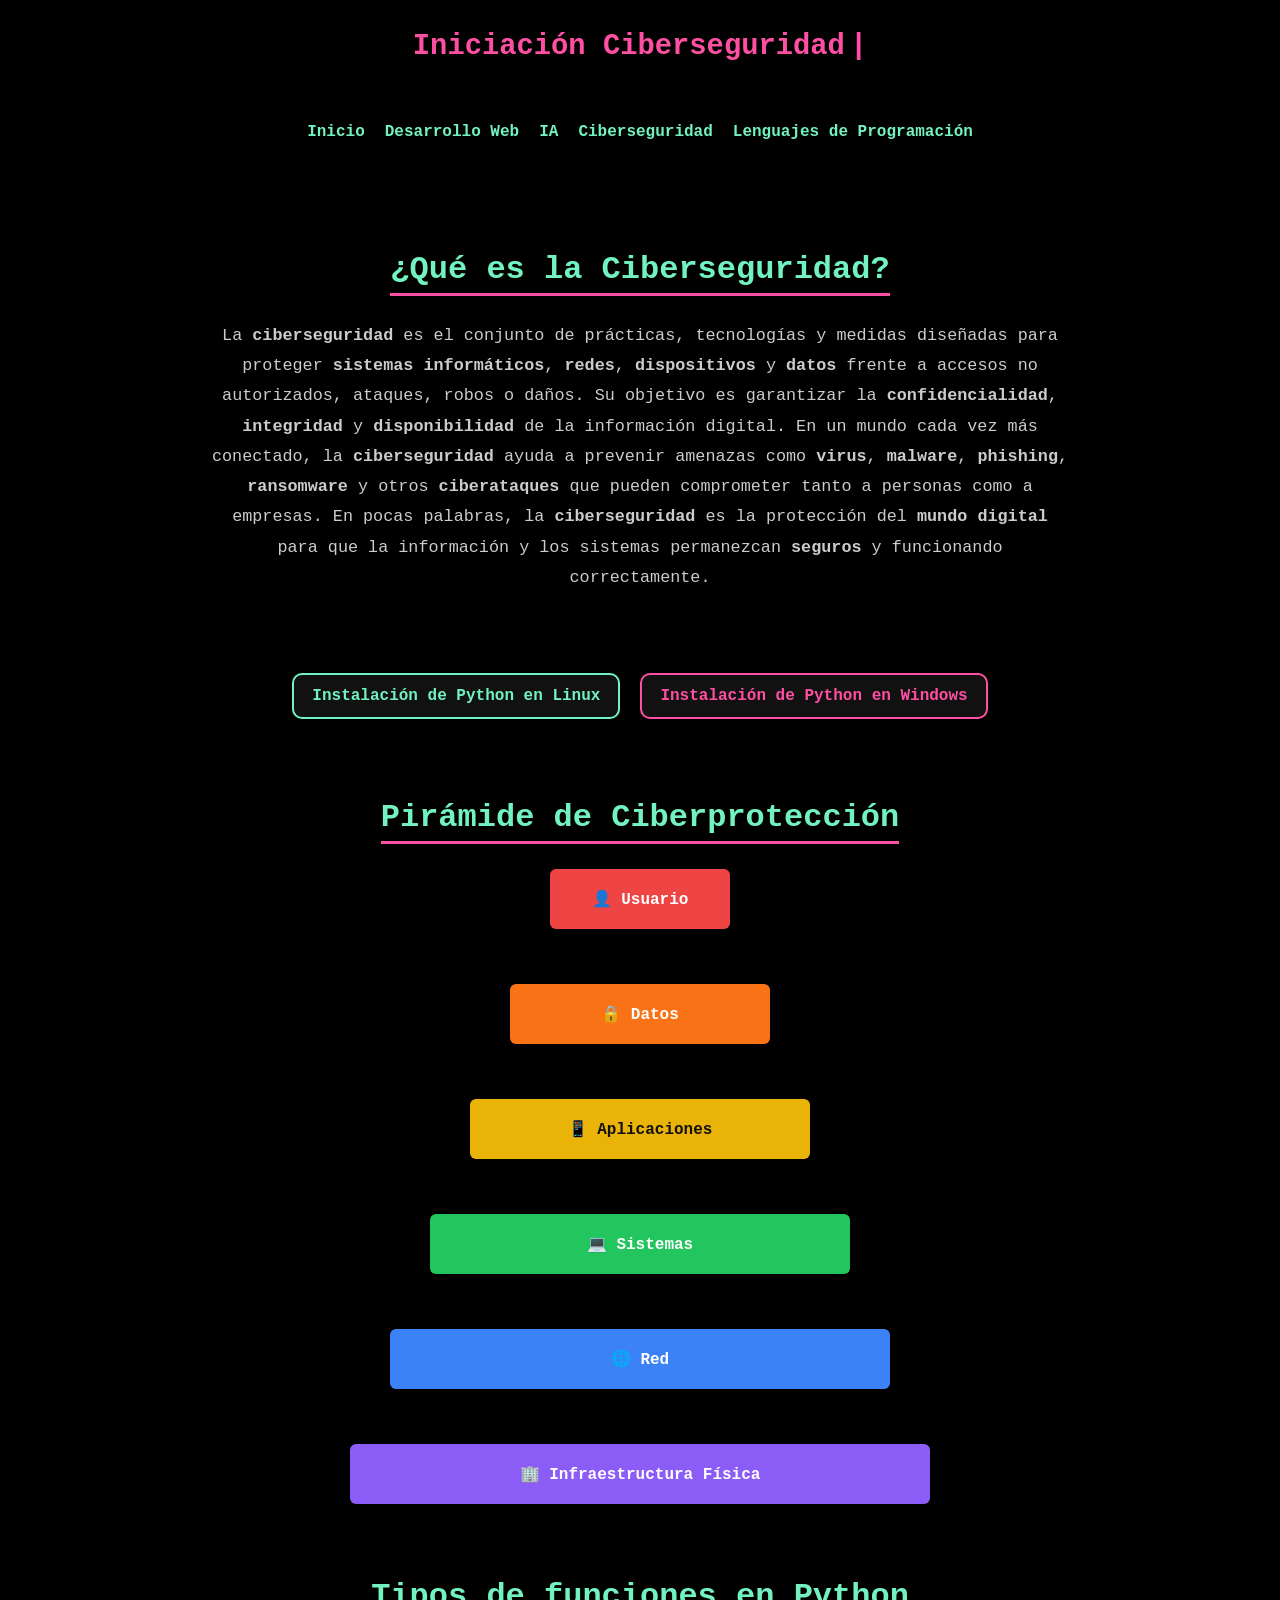
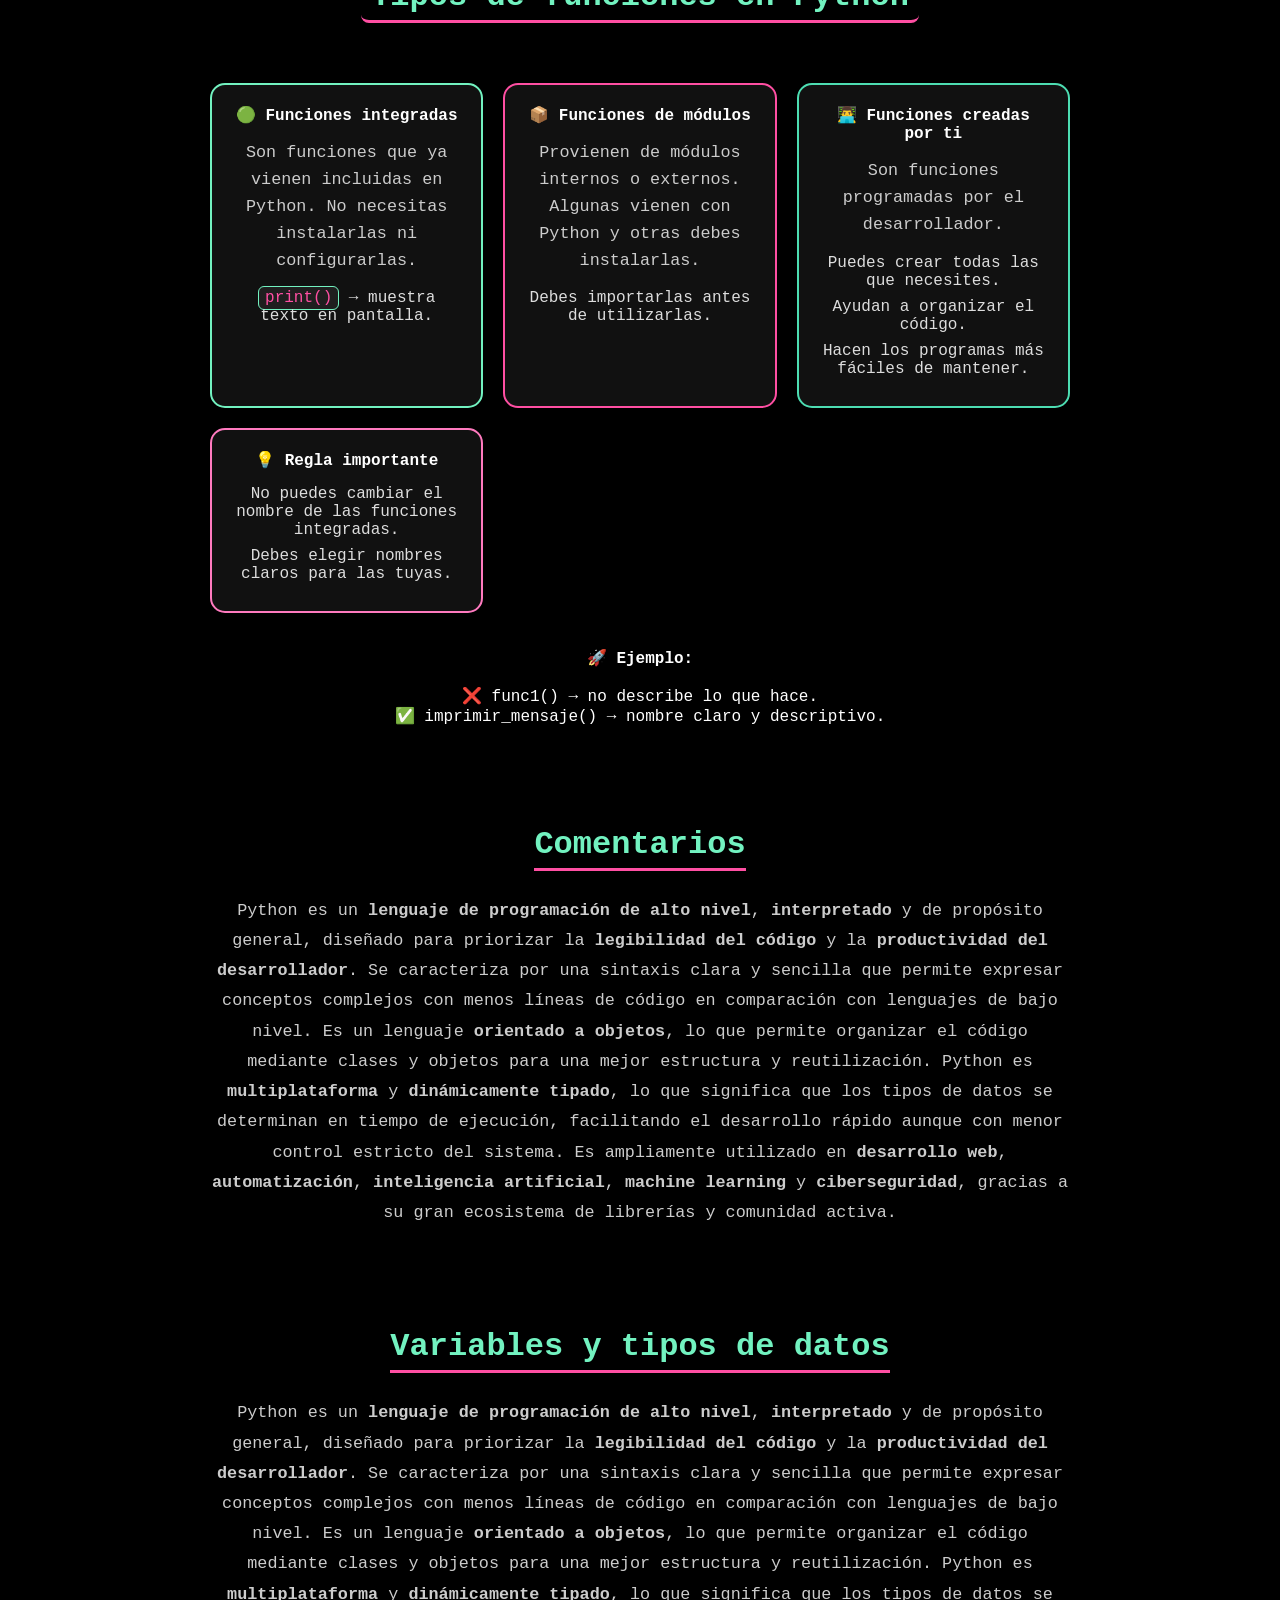
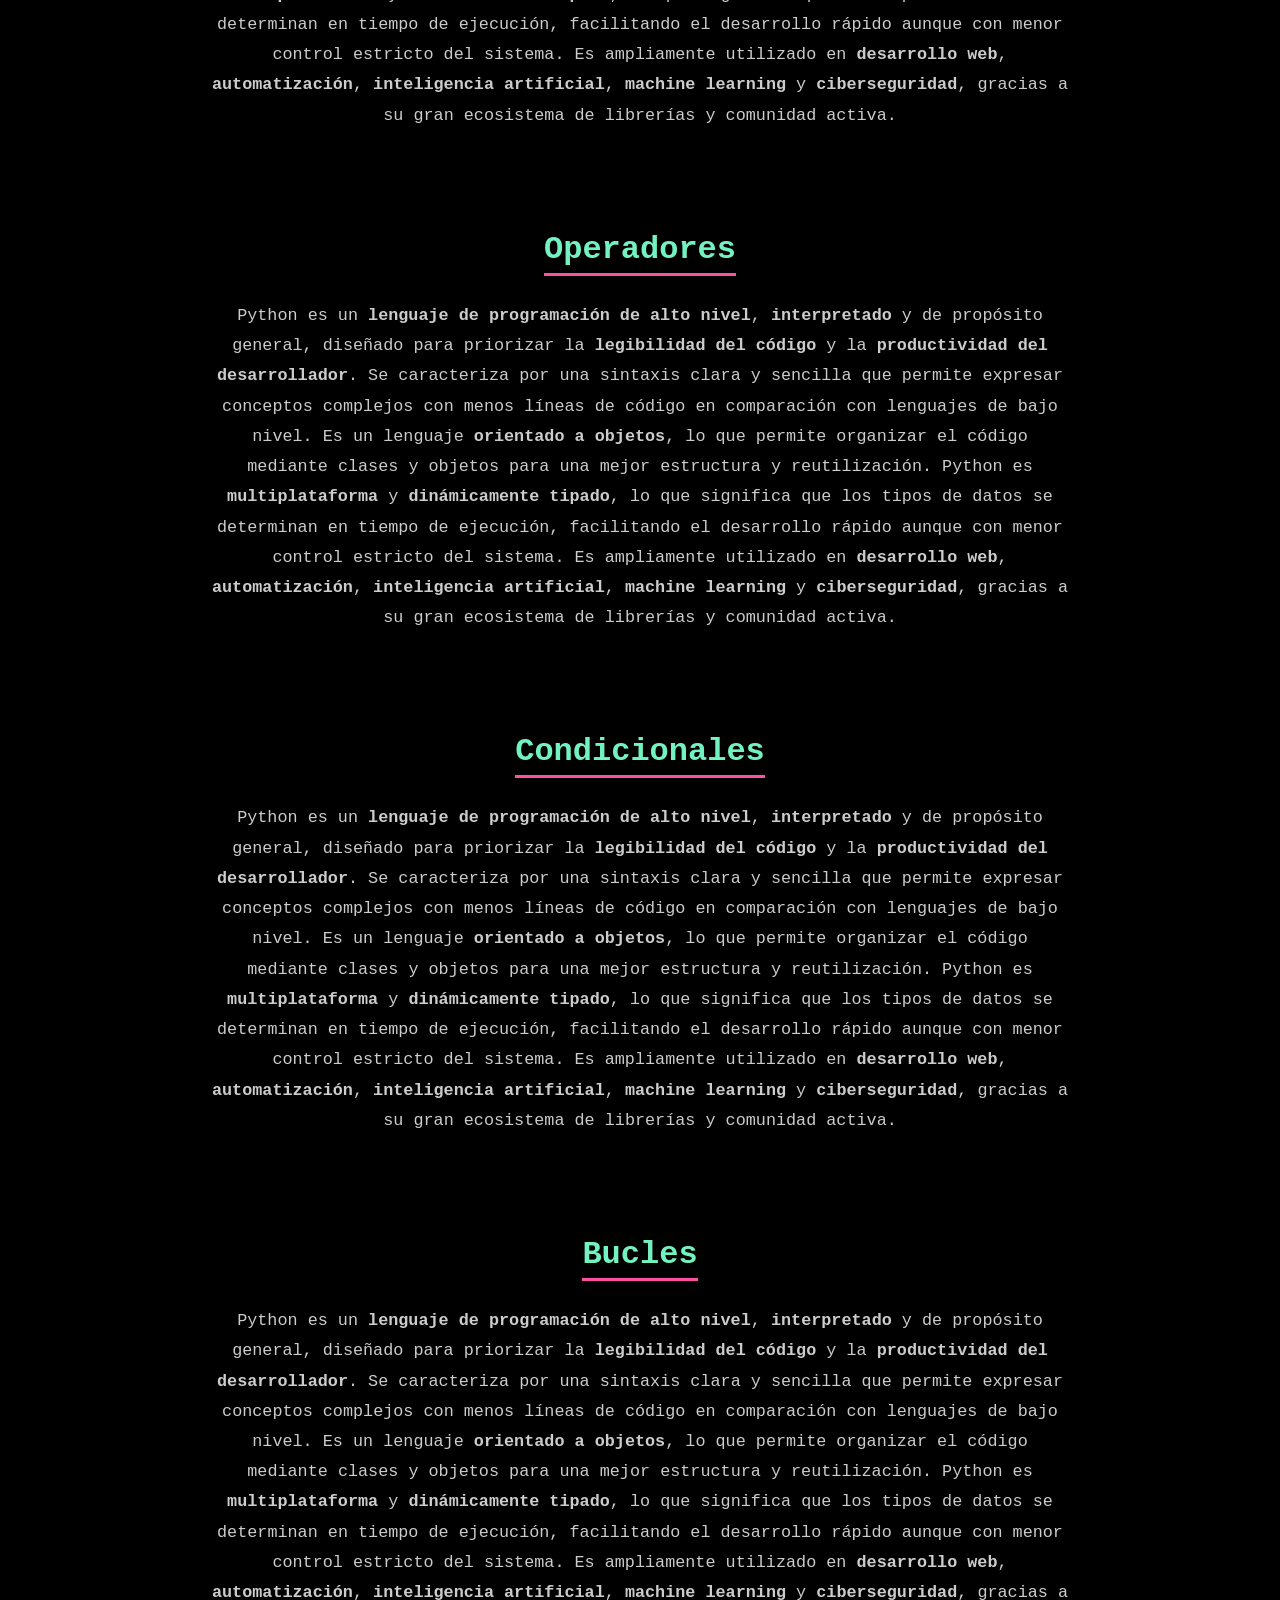
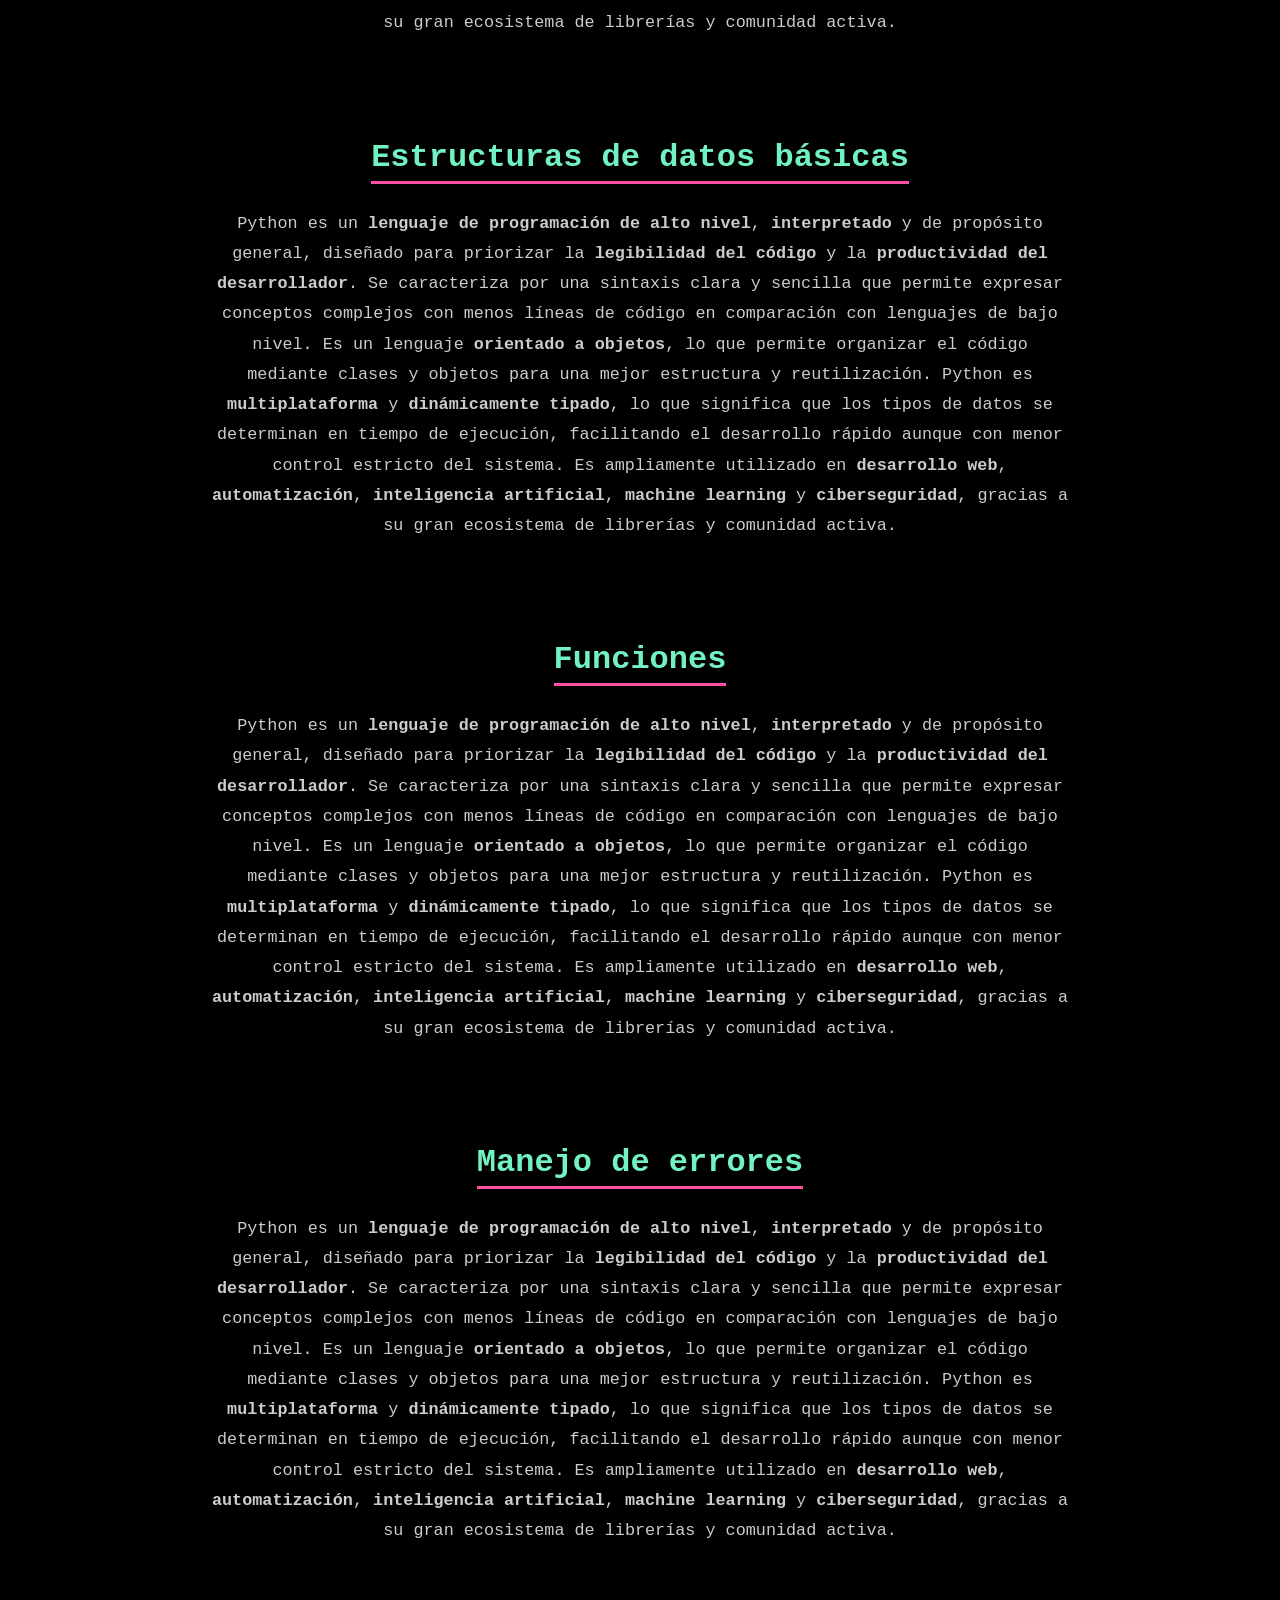
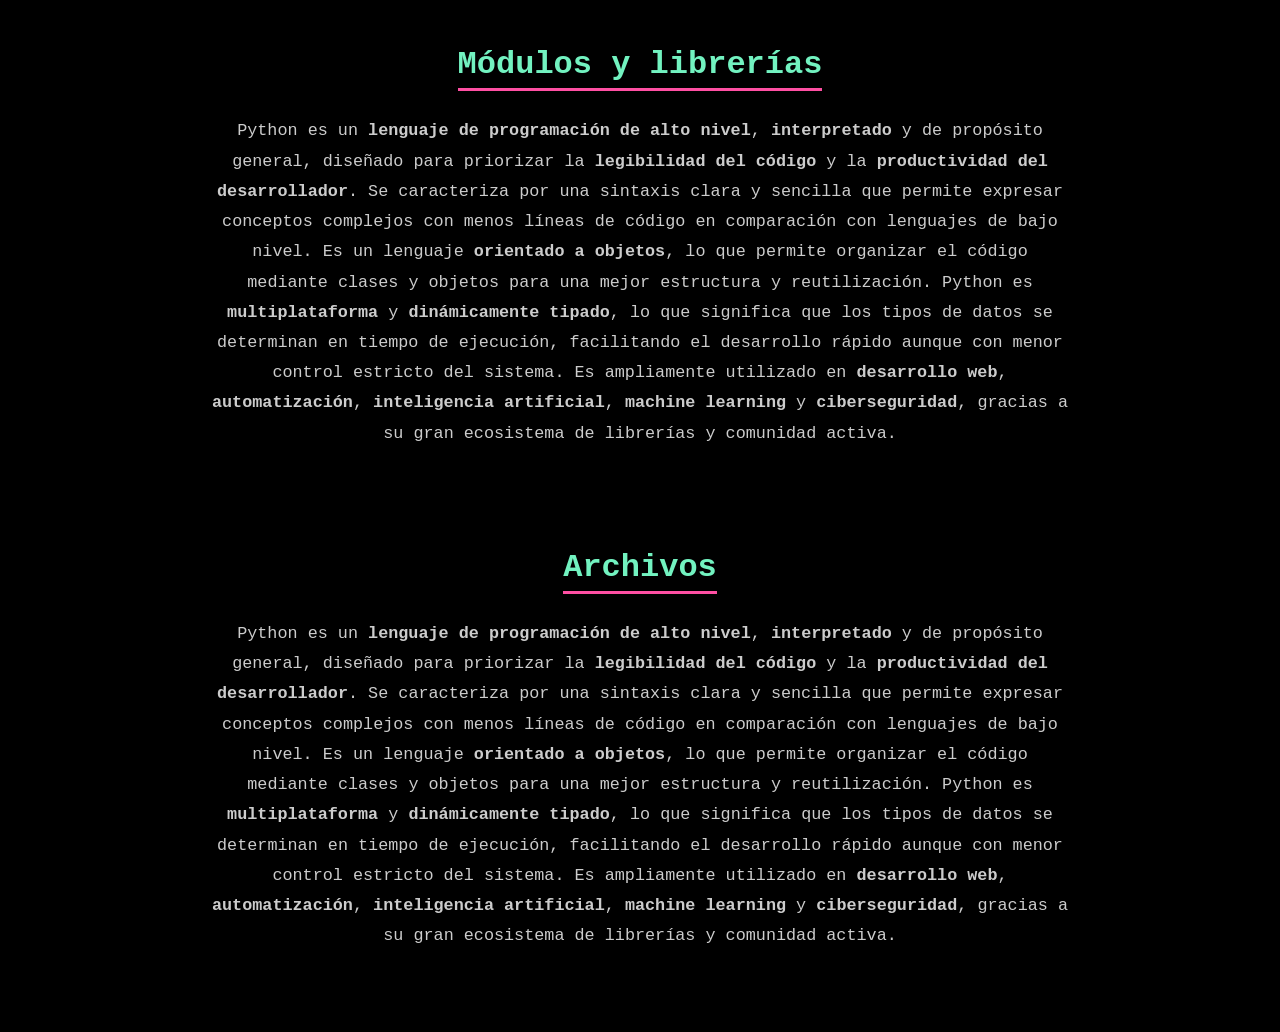
<file: ciberseguridadiniciacion.html>
<!DOCTYPE html>
<html lang="es">
<head>
<meta charset="UTF-8">
<meta name="viewport" content="width=device-width, initial-scale=1.0">
<title>Iniciación Ciberseguridad</title>
<link rel="stylesheet" href="style.css">
</head>

<body>
<div class="wrapper">
<!-- 🔥 HEADER ORIGINAL -->
<header class="terminal-header">
    <h1 id="titulo"></h1>
</header>

<!-- 🔥 MENÚ ORIGINAL -->
<nav>
    <a href="index.html">Inicio</a>
    <a href="webmain.html">Desarrollo Web</a>
    <a href="iamain.html">IA</a>
    <a href="ciberseguridadmain.html">Ciberseguridad</a>
    <a href="lenguajesmain.html">Lenguajes de Programación</a>
</nav>
<section class="python-info">

    <h2 class="python-title">¿Qué es la Ciberseguridad?</h2>
    <p>
      La <strong>ciberseguridad</strong> es el conjunto de prácticas, tecnologías y medidas diseñadas para proteger <strong>sistemas informáticos</strong>, <strong>redes</strong>, <strong>dispositivos</strong> y <strong>datos</strong> frente a accesos no autorizados, ataques, robos o daños.
      Su objetivo es garantizar la <strong>confidencialidad</strong>, <strong>integridad</strong> y <strong>disponibilidad</strong> de la información digital.
      En un mundo cada vez más conectado, la <strong>ciberseguridad</strong> ayuda a prevenir amenazas como <strong>virus</strong>, <strong>malware</strong>, <strong>phishing</strong>, <strong>ransomware</strong> y otros <strong>ciberataques</strong> que pueden comprometer tanto a personas como a empresas.
      En pocas palabras, la <strong>ciberseguridad</strong> es la protección del <strong>mundo digital</strong> para que la información y los sistemas permanezcan <strong>seguros</strong> y funcionando correctamente.
    </p>
</section>
    <div class="botones-instalacion">

    <a href="pythonlinux.html" class="btn-linux">
        Instalación de Python en Linux
    </a>

    <a href="pythonwindows.html" class="btn-windows">
        Instalación de Python en Windows
    </a>

</div>
<section class="python-info">

    <h2 class="python-title">Pirámide de Ciberprotección</h2>
        <div class="piramide">
        
            <div class="nivel nivel1">
                👤 Usuario
            </div>
        
            <div class="nivel nivel2">
                🔒 Datos
            </div>
        
            <div class="nivel nivel3">
                📱 Aplicaciones
            </div>
        
            <div class="nivel nivel4">
                💻 Sistemas
            </div>
        
            <div class="nivel nivel5">
                🌐 Red
            </div>
        
            <div class="nivel nivel6">
                🏢 Infraestructura Física
            </div>
        
        </div>
<h3 class="python-title">Tipos de funciones en Python</h3>

<div class="funciones-grid">

    <div class="funcion-card verde">
        <h4>🟢 Funciones integradas</h4>

        <p>
            Son funciones que ya vienen incluidas en Python.
            No necesitas instalarlas ni configurarlas.
        </p>

        <ul>
            <li><code>print()</code> → muestra texto en pantalla.</li>
        </ul>
    </div>

    <div class="funcion-card rosa">
        <h4>📦 Funciones de módulos</h4>

        <p>
            Provienen de módulos internos o externos.
            Algunas vienen con Python y otras debes instalarlas.
        </p>

        <ul>
            <li>Debes importarlas antes de utilizarlas.</li>
        </ul>
    </div>

    <div class="funcion-card verde2">
        <h4>👨‍💻 Funciones creadas por ti</h4>

        <p>
            Son funciones programadas por el desarrollador.
        </p>

        <ul>
            <li>Puedes crear todas las que necesites.</li>
            <li>Ayudan a organizar el código.</li>
            <li>Hacen los programas más fáciles de mantener.</li>
        </ul>
    </div>

    <div class="funcion-card rosa2">
        <h4>💡 Regla importante</h4>

        <ul>
            <li>No puedes cambiar el nombre de las funciones integradas.</li>
            <li>Debes elegir nombres claros para las tuyas.</li>
        </ul>
    </div>

</div>

<blockquote class="ejemplo-python">
    🚀 <strong>Ejemplo:</strong><br><br>

    ❌ <code>func1()</code> → no describe lo que hace.<br>
    ✅ <code>imprimir_mensaje()</code> → nombre claro y descriptivo.
</blockquote>
   
</section>
<section class="python-info">

    <h2 class="python-title">Comentarios</h2>

    <p>
        Python es un <strong>lenguaje de programación de alto nivel</strong>, 
        <strong>interpretado</strong> y de propósito general, diseñado para priorizar 
        la <strong>legibilidad del código</strong> y la <strong>productividad del desarrollador</strong>.
        Se caracteriza por una sintaxis clara y sencilla que permite expresar conceptos complejos con menos líneas de código en comparación con lenguajes de bajo nivel.
        Es un lenguaje <strong>orientado a objetos</strong>, lo que permite organizar el código mediante clases y objetos para una mejor estructura y reutilización.
        Python es <strong>multiplataforma</strong> y <strong>dinámicamente tipado</strong>, lo que significa que los tipos de datos se determinan en tiempo de ejecución,
        facilitando el desarrollo rápido aunque con menor control estricto del sistema.
        Es ampliamente utilizado en <strong>desarrollo web</strong>, <strong>automatización</strong>, 
        <strong>inteligencia artificial</strong>, <strong>machine learning</strong> y <strong>ciberseguridad</strong>, 
        gracias a su gran ecosistema de librerías y comunidad activa.
    </p>

</section>
<section class="python-info">

    <h2 class="python-title">Variables y tipos de datos</h2>

    <p>
        Python es un <strong>lenguaje de programación de alto nivel</strong>, 
        <strong>interpretado</strong> y de propósito general, diseñado para priorizar 
        la <strong>legibilidad del código</strong> y la <strong>productividad del desarrollador</strong>.
        Se caracteriza por una sintaxis clara y sencilla que permite expresar conceptos complejos con menos líneas de código en comparación con lenguajes de bajo nivel.
        Es un lenguaje <strong>orientado a objetos</strong>, lo que permite organizar el código mediante clases y objetos para una mejor estructura y reutilización.
        Python es <strong>multiplataforma</strong> y <strong>dinámicamente tipado</strong>, lo que significa que los tipos de datos se determinan en tiempo de ejecución,
        facilitando el desarrollo rápido aunque con menor control estricto del sistema.
        Es ampliamente utilizado en <strong>desarrollo web</strong>, <strong>automatización</strong>, 
        <strong>inteligencia artificial</strong>, <strong>machine learning</strong> y <strong>ciberseguridad</strong>, 
        gracias a su gran ecosistema de librerías y comunidad activa.
    </p>

</section>
    <section class="python-info">

    <h2 class="python-title">Operadores</h2>

    <p>
        Python es un <strong>lenguaje de programación de alto nivel</strong>, 
        <strong>interpretado</strong> y de propósito general, diseñado para priorizar 
        la <strong>legibilidad del código</strong> y la <strong>productividad del desarrollador</strong>.
        Se caracteriza por una sintaxis clara y sencilla que permite expresar conceptos complejos con menos líneas de código en comparación con lenguajes de bajo nivel.
        Es un lenguaje <strong>orientado a objetos</strong>, lo que permite organizar el código mediante clases y objetos para una mejor estructura y reutilización.
        Python es <strong>multiplataforma</strong> y <strong>dinámicamente tipado</strong>, lo que significa que los tipos de datos se determinan en tiempo de ejecución,
        facilitando el desarrollo rápido aunque con menor control estricto del sistema.
        Es ampliamente utilizado en <strong>desarrollo web</strong>, <strong>automatización</strong>, 
        <strong>inteligencia artificial</strong>, <strong>machine learning</strong> y <strong>ciberseguridad</strong>, 
        gracias a su gran ecosistema de librerías y comunidad activa.
    </p>

</section>
<section class="python-info">

<h2 class="python-title">Condicionales</h2>

    <p>
        Python es un <strong>lenguaje de programación de alto nivel</strong>, 
        <strong>interpretado</strong> y de propósito general, diseñado para priorizar 
        la <strong>legibilidad del código</strong> y la <strong>productividad del desarrollador</strong>.
        Se caracteriza por una sintaxis clara y sencilla que permite expresar conceptos complejos con menos líneas de código en comparación con lenguajes de bajo nivel.
        Es un lenguaje <strong>orientado a objetos</strong>, lo que permite organizar el código mediante clases y objetos para una mejor estructura y reutilización.
        Python es <strong>multiplataforma</strong> y <strong>dinámicamente tipado</strong>, lo que significa que los tipos de datos se determinan en tiempo de ejecución,
        facilitando el desarrollo rápido aunque con menor control estricto del sistema.
        Es ampliamente utilizado en <strong>desarrollo web</strong>, <strong>automatización</strong>, 
        <strong>inteligencia artificial</strong>, <strong>machine learning</strong> y <strong>ciberseguridad</strong>, 
        gracias a su gran ecosistema de librerías y comunidad activa.
    </p>

</section>
<section class="python-info">    
<h2 class="python-title">Bucles</h2>

    <p>
        Python es un <strong>lenguaje de programación de alto nivel</strong>, 
        <strong>interpretado</strong> y de propósito general, diseñado para priorizar 
        la <strong>legibilidad del código</strong> y la <strong>productividad del desarrollador</strong>.
        Se caracteriza por una sintaxis clara y sencilla que permite expresar conceptos complejos con menos líneas de código en comparación con lenguajes de bajo nivel.
        Es un lenguaje <strong>orientado a objetos</strong>, lo que permite organizar el código mediante clases y objetos para una mejor estructura y reutilización.
        Python es <strong>multiplataforma</strong> y <strong>dinámicamente tipado</strong>, lo que significa que los tipos de datos se determinan en tiempo de ejecución,
        facilitando el desarrollo rápido aunque con menor control estricto del sistema.
        Es ampliamente utilizado en <strong>desarrollo web</strong>, <strong>automatización</strong>, 
        <strong>inteligencia artificial</strong>, <strong>machine learning</strong> y <strong>ciberseguridad</strong>, 
        gracias a su gran ecosistema de librerías y comunidad activa.
    </p>

</section>
<section class="python-info">    
<h2 class="python-title">Estructuras de datos básicas</h2>

    <p>
        Python es un <strong>lenguaje de programación de alto nivel</strong>, 
        <strong>interpretado</strong> y de propósito general, diseñado para priorizar 
        la <strong>legibilidad del código</strong> y la <strong>productividad del desarrollador</strong>.
        Se caracteriza por una sintaxis clara y sencilla que permite expresar conceptos complejos con menos líneas de código en comparación con lenguajes de bajo nivel.
        Es un lenguaje <strong>orientado a objetos</strong>, lo que permite organizar el código mediante clases y objetos para una mejor estructura y reutilización.
        Python es <strong>multiplataforma</strong> y <strong>dinámicamente tipado</strong>, lo que significa que los tipos de datos se determinan en tiempo de ejecución,
        facilitando el desarrollo rápido aunque con menor control estricto del sistema.
        Es ampliamente utilizado en <strong>desarrollo web</strong>, <strong>automatización</strong>, 
        <strong>inteligencia artificial</strong>, <strong>machine learning</strong> y <strong>ciberseguridad</strong>, 
        gracias a su gran ecosistema de librerías y comunidad activa.
    </p>

</section>
<section class="python-info">    
<h2 class="python-title">Funciones</h2>

    <p>
        Python es un <strong>lenguaje de programación de alto nivel</strong>, 
        <strong>interpretado</strong> y de propósito general, diseñado para priorizar 
        la <strong>legibilidad del código</strong> y la <strong>productividad del desarrollador</strong>.
        Se caracteriza por una sintaxis clara y sencilla que permite expresar conceptos complejos con menos líneas de código en comparación con lenguajes de bajo nivel.
        Es un lenguaje <strong>orientado a objetos</strong>, lo que permite organizar el código mediante clases y objetos para una mejor estructura y reutilización.
        Python es <strong>multiplataforma</strong> y <strong>dinámicamente tipado</strong>, lo que significa que los tipos de datos se determinan en tiempo de ejecución,
        facilitando el desarrollo rápido aunque con menor control estricto del sistema.
        Es ampliamente utilizado en <strong>desarrollo web</strong>, <strong>automatización</strong>, 
        <strong>inteligencia artificial</strong>, <strong>machine learning</strong> y <strong>ciberseguridad</strong>, 
        gracias a su gran ecosistema de librerías y comunidad activa.
    </p>

</section>
<section class="python-info">    
<h2 class="python-title">Manejo de errores</h2>

    <p>
        Python es un <strong>lenguaje de programación de alto nivel</strong>, 
        <strong>interpretado</strong> y de propósito general, diseñado para priorizar 
        la <strong>legibilidad del código</strong> y la <strong>productividad del desarrollador</strong>.
        Se caracteriza por una sintaxis clara y sencilla que permite expresar conceptos complejos con menos líneas de código en comparación con lenguajes de bajo nivel.
        Es un lenguaje <strong>orientado a objetos</strong>, lo que permite organizar el código mediante clases y objetos para una mejor estructura y reutilización.
        Python es <strong>multiplataforma</strong> y <strong>dinámicamente tipado</strong>, lo que significa que los tipos de datos se determinan en tiempo de ejecución,
        facilitando el desarrollo rápido aunque con menor control estricto del sistema.
        Es ampliamente utilizado en <strong>desarrollo web</strong>, <strong>automatización</strong>, 
        <strong>inteligencia artificial</strong>, <strong>machine learning</strong> y <strong>ciberseguridad</strong>, 
        gracias a su gran ecosistema de librerías y comunidad activa.
    </p>

</section>
<section class="python-info">    
<h2 class="python-title">Módulos y librerías</h2>

    <p>
        Python es un <strong>lenguaje de programación de alto nivel</strong>, 
        <strong>interpretado</strong> y de propósito general, diseñado para priorizar 
        la <strong>legibilidad del código</strong> y la <strong>productividad del desarrollador</strong>.
        Se caracteriza por una sintaxis clara y sencilla que permite expresar conceptos complejos con menos líneas de código en comparación con lenguajes de bajo nivel.
        Es un lenguaje <strong>orientado a objetos</strong>, lo que permite organizar el código mediante clases y objetos para una mejor estructura y reutilización.
        Python es <strong>multiplataforma</strong> y <strong>dinámicamente tipado</strong>, lo que significa que los tipos de datos se determinan en tiempo de ejecución,
        facilitando el desarrollo rápido aunque con menor control estricto del sistema.
        Es ampliamente utilizado en <strong>desarrollo web</strong>, <strong>automatización</strong>, 
        <strong>inteligencia artificial</strong>, <strong>machine learning</strong> y <strong>ciberseguridad</strong>, 
        gracias a su gran ecosistema de librerías y comunidad activa.
    </p>

</section>
    <section class="python-info">    
<h2 class="python-title">Archivos</h2>

    <p>
        Python es un <strong>lenguaje de programación de alto nivel</strong>, 
        <strong>interpretado</strong> y de propósito general, diseñado para priorizar 
        la <strong>legibilidad del código</strong> y la <strong>productividad del desarrollador</strong>.
        Se caracteriza por una sintaxis clara y sencilla que permite expresar conceptos complejos con menos líneas de código en comparación con lenguajes de bajo nivel.
        Es un lenguaje <strong>orientado a objetos</strong>, lo que permite organizar el código mediante clases y objetos para una mejor estructura y reutilización.
        Python es <strong>multiplataforma</strong> y <strong>dinámicamente tipado</strong>, lo que significa que los tipos de datos se determinan en tiempo de ejecución,
        facilitando el desarrollo rápido aunque con menor control estricto del sistema.
        Es ampliamente utilizado en <strong>desarrollo web</strong>, <strong>automatización</strong>, 
        <strong>inteligencia artificial</strong>, <strong>machine learning</strong> y <strong>ciberseguridad</strong>, 
        gracias a su gran ecosistema de librerías y comunidad activa.
    </p>

</section>

  
    <script>
const texto = "Iniciación Ciberseguridad";

let i = 0;
let borrando = false;

function efectoTerminal() {
    const titulo = document.getElementById("titulo");

    if (!borrando) {
        titulo.textContent = texto.substring(0, i);
        i++;

        if (i > texto.length) {
            borrando = true;
            setTimeout(efectoTerminal, 1500);
            return;
        }

    } else {
        titulo.textContent = texto.substring(0, i);
        i--;

        if (i < 0) {
            borrando = false;
            i = 0;
        }
    }

    setTimeout(efectoTerminal, borrando ? 50 : 90);
}

efectoTerminal();
</script>

</div>    
</body>
</html>
</file>
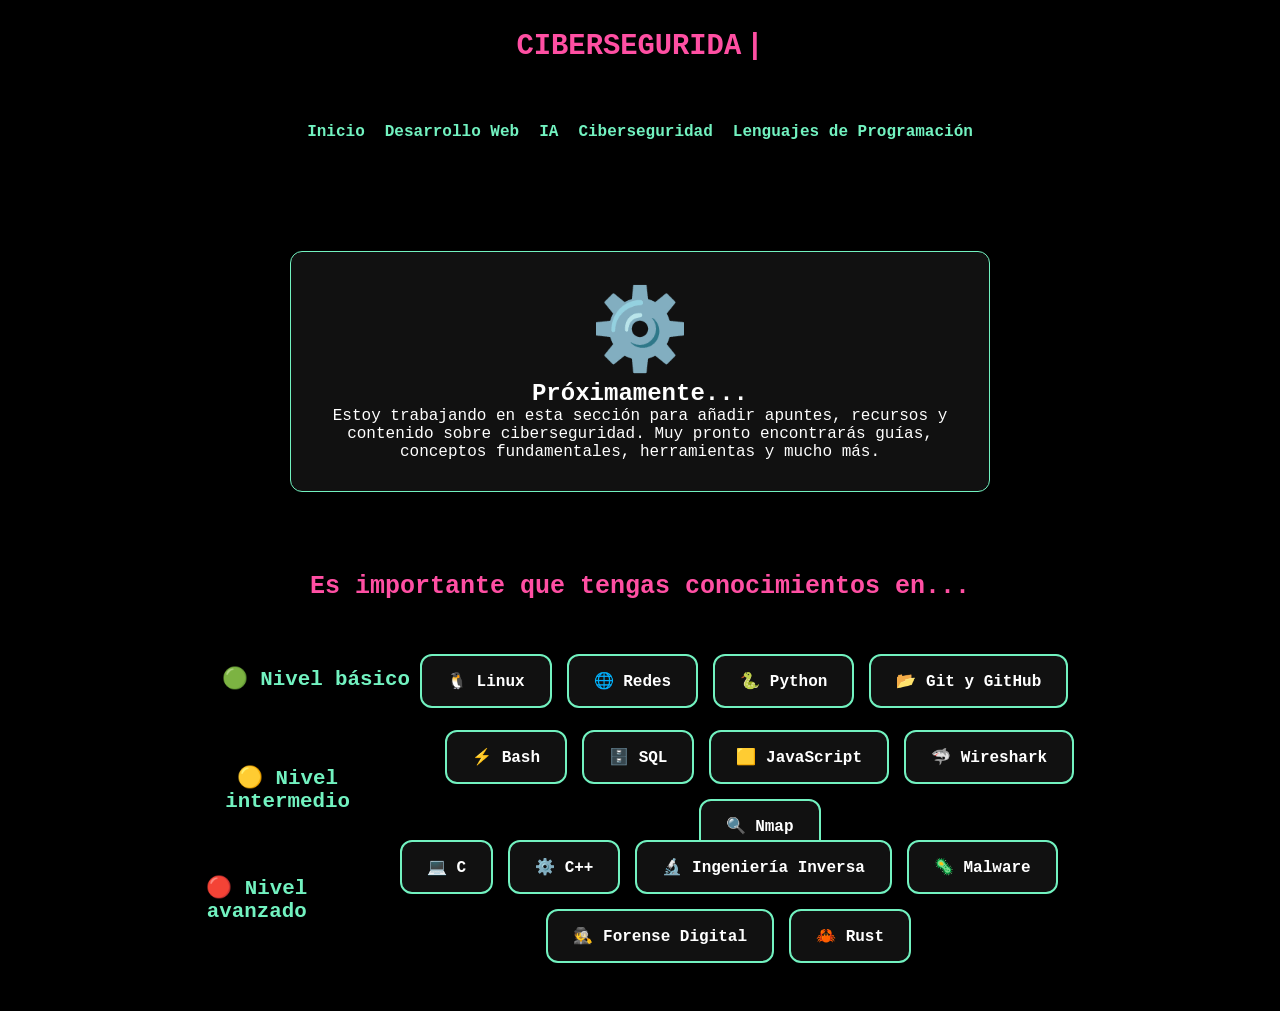
<file: ciberseguridadmain.html>
<!DOCTYPE html>
<html lang="es">
<head>
<meta charset="UTF-8">
<meta name="viewport" content="width=device-width, initial-scale=1.0">
<title>Ciberseguridad</title>
<link rel="stylesheet" href="style.css">
</head>

<body>
<div class="wrapper">
<!-- 🔥 HEADER ORIGINAL -->
<header class="terminal-header">
    <h1 id="titulo"></h1>
</header>

<!-- 🔥 MENÚ ORIGINAL -->
<nav>
    <a href="index.html">Inicio</a>
    <a href="webmain.html">Desarrollo Web</a>
    <a href="iamain.html">IA</a>
    <a href="ciberseguridadmain.html">Ciberseguridad</a>
    <a href="lenguajesmain.html">Lenguajes de Programación</a>
</nav>
<div class="proximamente">
    <div class="iconorueda">⚙️</div>
    <h2>Próximamente...</h2>
    <p>
        Estoy trabajando en esta sección para añadir apuntes, recursos y contenido sobre ciberseguridad.
        Muy pronto encontrarás guías, conceptos fundamentales, herramientas y mucho más.
    </p>
</div>
<section class="bases">
    <h2 class="bases-title">
        Es importante que tengas conocimientos en...
    </h2>

    <!-- NIVEL BÁSICO -->
    <div class="nivel">
        <h3>🟢 Nivel básico</h3>

        <div class="bases-grid">

            <a href="#" class="base-card">🐧 Linux</a>
            <a href="#" class="base-card">🌐 Redes</a>
            <a href="#" class="base-card">🐍 Python</a>
            <a href="#" class="base-card">📂 Git y GitHub</a>

        </div>
    </div>

    <!-- NIVEL INTERMEDIO -->
    <div class="nivel">
        <h3>🟡 Nivel intermedio</h3>

        <div class="bases-grid">

            <a href="#" class="base-card">⚡ Bash</a>
            <a href="#" class="base-card">🗄️ SQL</a>
            <a href="#" class="base-card">🟨 JavaScript</a>
            <a href="#" class="base-card">🦈 Wireshark</a>
            <a href="#" class="base-card">🔍 Nmap</a>

        </div>
    </div>

    <!-- NIVEL AVANZADO -->
    <div class="nivel">
        <h3>🔴 Nivel avanzado</h3>

        <div class="bases-grid">

            <a href="#" class="base-card">💻 C</a>
            <a href="#" class="base-card">⚙️ C++</a>
            <a href="#" class="base-card">🔬 Ingeniería Inversa</a>
            <a href="#" class="base-card">🦠 Malware</a>
            <a href="#" class="base-card">🕵️ Forense Digital</a>
            <a href="#" class="base-card">🦀 Rust</a>

        </div>
    </div>

</section>    
  <script>
const texto = "CIBERSEGURIDAD";

let i = 0;
let borrando = false;

function efectoTerminal() {
    const titulo = document.getElementById("titulo");

    if (!borrando) {
        titulo.textContent = texto.substring(0, i);
        i++;

        if (i > texto.length) {
            borrando = true;
            setTimeout(efectoTerminal, 1500);
            return;
        }

    } else {
        titulo.textContent = texto.substring(0, i);
        i--;

        if (i < 0) {
            borrando = false;
            i = 0;
        }
    }

    setTimeout(efectoTerminal, borrando ? 50 : 90);
}

efectoTerminal();
</script>
</div>    
</body>
</html>
</file>
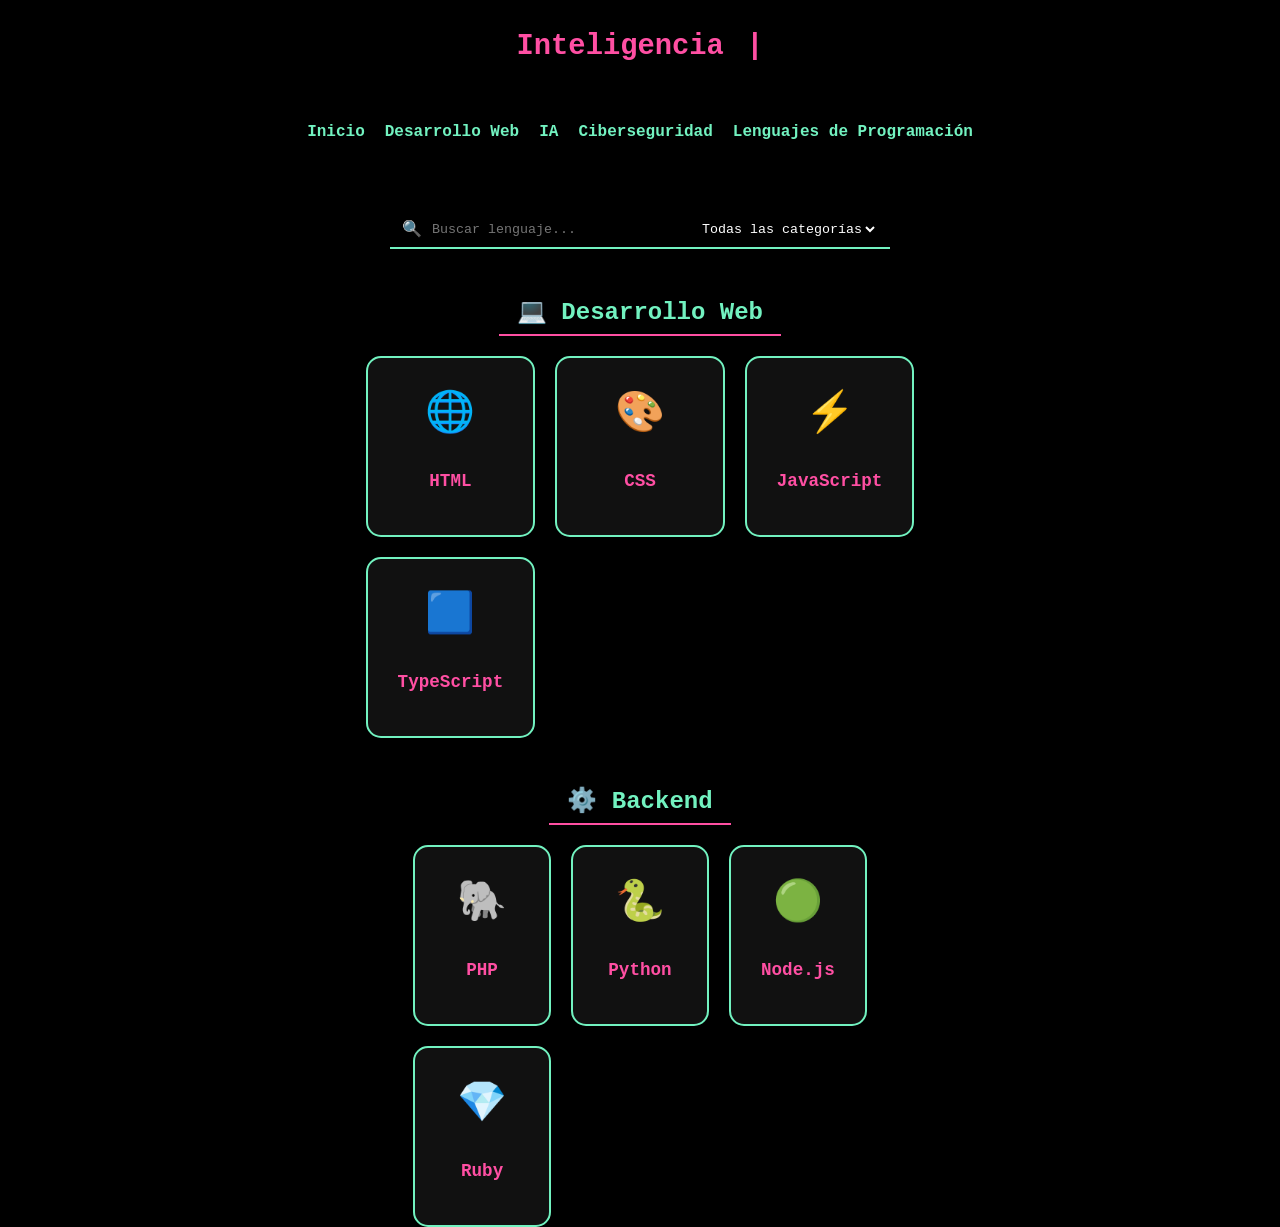
<file: iamain.html>
<!DOCTYPE html>
<html lang="es">
<head>
<meta charset="UTF-8">
<meta name="viewport" content="width=device-width, initial-scale=1.0">
<title>Inteligencia Artificial</title>
<link rel="stylesheet" href="style.css">
</head>

<body>

<!-- 🔥 HEADER ORIGINAL -->
<header class="terminal-header">
    <h1 id="titulo"></h1>
</header>

<!-- 🔥 MENÚ ORIGINAL -->
<nav>
    <a href="index.html">Inicio</a>
    <a href="webmain.html">Desarrollo Web</a>
    <a href="iamain.html">IA</a>
    <a href="ciberseguridadmain.html">Ciberseguridad</a>
    <a href="lenguajesmain.html">Lenguajes de Programación</a>
</nav>
<div class="filter-wrapper">

    <div class="filter-box">

        <!-- 🔍 BUSCADOR -->
        <span class="icon">🔍</span>
        <input type="text" id="buscador" placeholder="Buscar lenguaje...">

        <!-- 🔽 SELECT CATEGORÍAS -->
        <select id="categoria">
            <option value="all">Todas las categorías</option>
            <option value="web">Desarrollo Web</option>
            <option value="backend">Backend</option>
        </select>

    </div>

</div>
    <!-- 💻 DESARROLLO WEB -->
    <section class="categoria" data-cat="web">

        <h2 class="cat-title">💻 Desarrollo Web</h2>

        <div class="grid">

            <div class="lang-card">
                <div class="icon">🌐</div>
                <h3>HTML</h3>
            </div>

            <div class="lang-card">
                <div class="icon">🎨</div>
                <h3>CSS</h3>
            </div>

            <div class="lang-card">
                <div class="icon">⚡</div>
                <h3>JavaScript</h3>
            </div>

            <div class="lang-card">
                <div class="icon">🟦</div>
                <h3>TypeScript</h3>
            </div>

        </div>
    </section>

    <!-- ⚙️ BACKEND -->
    <section class="categoria" data-cat="backend">
        <h2 class="cat-title">⚙️ Backend</h2>

        <div class="grid">

            <div class="lang-card">
                <div class="icon">🐘</div>
                <h3>PHP</h3>
            </div>

            <div class="lang-card">
                <div class="icon">🐍</div>
                <h3>Python</h3>
            </div>

            <div class="lang-card">
                <div class="icon">🟢</div>
                <h3>Node.js</h3>
            </div>

            <div class="lang-card">
                <div class="icon">💎</div>
                <h3>Ruby</h3>
            </div>

        </div>
    </section>

</main>
    <script>
const texto = "Inteligencia Artificial";

let i = 0;
let borrando = false;

function efectoTerminal() {
    const titulo = document.getElementById("titulo");

    if (!borrando) {
        titulo.textContent = texto.substring(0, i);
        i++;

        if (i > texto.length) {
            borrando = true;
            setTimeout(efectoTerminal, 1500);
            return;
        }

    } else {
        titulo.textContent = texto.substring(0, i);
        i--;

        if (i < 0) {
            borrando = false;
            i = 0;
        }
    }

    setTimeout(efectoTerminal, borrando ? 50 : 90);
}

efectoTerminal();
</script>
<script>
const buscador = document.getElementById("buscador");
const categoria = document.getElementById("categoria");

const categorias = document.querySelectorAll(".categoria");

function filtrar() {

    const texto = buscador.value.toLowerCase();
    const cat = categoria.value;

    categorias.forEach(section => {

        const sectionCat = section.dataset.cat;
        const titulo = section.querySelector(".cat-title");
        const cards = section.querySelectorAll(".lang-card");

        let algunaVisible = false;

        cards.forEach(card => {

            const nombre = card.querySelector("h3").textContent.toLowerCase();

            const matchTexto = nombre.includes(texto);
            const matchCat = (cat === "all" || cat === sectionCat);

            if (matchTexto && matchCat) {
                card.style.display = "flex";
                algunaVisible = true;
            } else {
                card.style.display = "none";
            }

        });

        // 🧠 CONTROL DE VISIBILIDAD DEL TÍTULO
        const filtroActivo = (cat !== "all" || texto.trim() !== "");

        if (!filtroActivo) {
            // SIN FILTRO → todo visible
            section.style.display = "block";
            titulo.style.display = "block";
        } 
        else if (algunaVisible) {
            // HAY RESULTADOS → mostrar título
            section.style.display = "block";
            titulo.style.display = "block";
        } 
        else {
            // NO HAY RESULTADOS → ocultar sección completa
            section.style.display = "none";
        }

    });
}

buscador.addEventListener("input", filtrar);
categoria.addEventListener("change", filtrar);
</script>
    
</body>
</html>
</file>
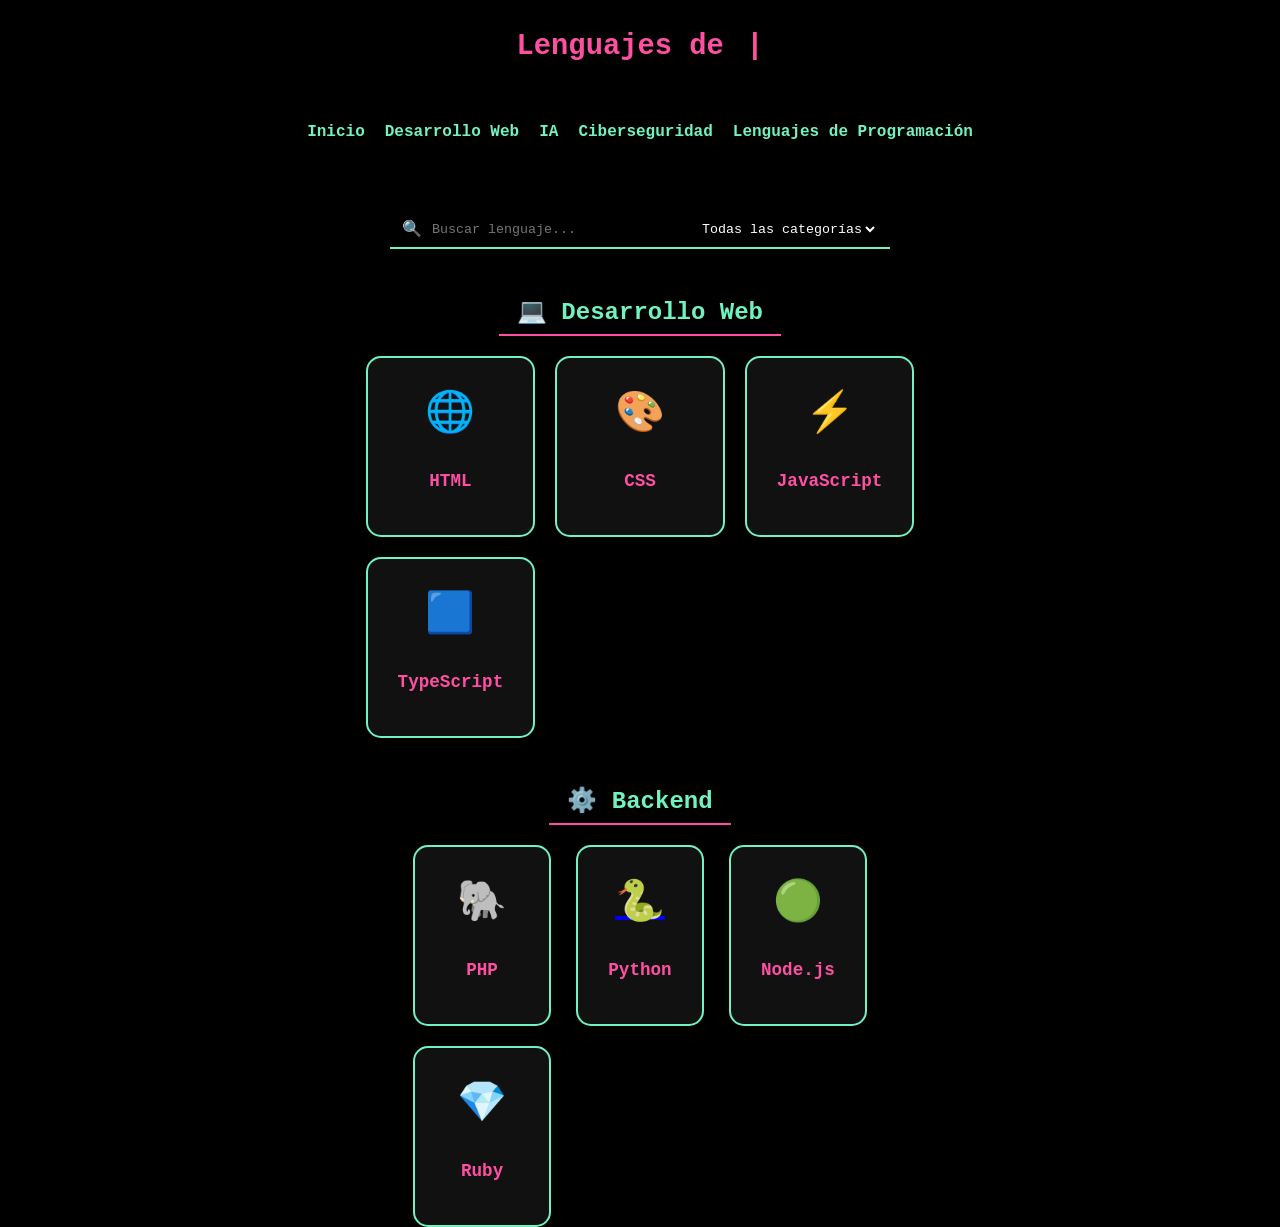
<file: lenguajesmain.html>
<!DOCTYPE html>
<html lang="es">
<head>
<meta charset="UTF-8">
<meta name="viewport" content="width=device-width, initial-scale=1.0">
<title>Lenguajes de Programación</title>
<link rel="stylesheet" href="style.css">
</head>

<body>

<!-- 🔥 HEADER ORIGINAL -->
<header class="terminal-header">
    <h1 id="titulo"></h1>
</header>

<!-- 🔥 MENÚ ORIGINAL -->
<nav>
    <a href="index.html">Inicio</a>
    <a href="webmain.html">Desarrollo Web</a>
    <a href="iamain.html">IA</a>
    <a href="ciberseguridadmain.html">Ciberseguridad</a>
    <a href="lenguajesmain.html">Lenguajes de Programación</a>
</nav>
    
<div class="filter-wrapper">

    <div class="filter-box">

        <!-- 🔍 BUSCADOR -->
        <span class="icon">🔍</span>
        <input type="text" id="buscador" placeholder="Buscar lenguaje...">

        <!-- 🔽 SELECT CATEGORÍAS -->
        <select id="categoria">
            <option value="all">Todas las categorías</option>
            <option value="web">Desarrollo Web</option>
            <option value="backend">Backend</option>
        </select>

    </div>

</div>
    <!-- 💻 DESARROLLO WEB -->
    <section class="categoria" data-cat="web">

        <h2 class="cat-title">💻 Desarrollo Web</h2>

        <div class="grid">

            <div class="lang-card">
                <div class="icon">🌐</div>
                <h3>HTML</h3>
            </div>

            <div class="lang-card">
                <div class="icon">🎨</div>
                <h3>CSS</h3>
            </div>

            <div class="lang-card">
                <div class="icon">⚡</div>
                <h3>JavaScript</h3>
            </div>

            <div class="lang-card">
                <div class="icon">🟦</div>
                <h3>TypeScript</h3>
            </div>

        </div>
    </section>

    <!-- ⚙️ BACKEND -->
    <section class="categoria" data-cat="backend">
        <h2 class="cat-title">⚙️ Backend</h2>

        <div class="grid">

            <div class="lang-card">
                <div class="icon">🐘</div>
                <h3>PHP</h3>
            </div>
<a href="https://juaniamaro.github.io/misapuntes/pythonmain.html" target="_blank">
            <div class="lang-card">
                <div class="icon">🐍</div>
                <h3>Python</h3>
            </div>
</a>
            <div class="lang-card">
                <div class="icon">🟢</div>
                <h3>Node.js</h3>
            </div>

            <div class="lang-card">
                <div class="icon">💎</div>
                <h3>Ruby</h3>
            </div>

        </div>
    </section>

</main>
    <script>
const texto = "Lenguajes de Programación";

let i = 0;
let borrando = false;

function efectoTerminal() {
    const titulo = document.getElementById("titulo");

    if (!borrando) {
        titulo.textContent = texto.substring(0, i);
        i++;

        if (i > texto.length) {
            borrando = true;
            setTimeout(efectoTerminal, 1500);
            return;
        }

    } else {
        titulo.textContent = texto.substring(0, i);
        i--;

        if (i < 0) {
            borrando = false;
            i = 0;
        }
    }

    setTimeout(efectoTerminal, borrando ? 50 : 90);
}

efectoTerminal();
</script>
<script>
const buscador = document.getElementById("buscador");
const categoria = document.getElementById("categoria");

const categorias = document.querySelectorAll(".categoria");

function filtrar() {

    const texto = buscador.value.toLowerCase();
    const cat = categoria.value;

    categorias.forEach(section => {

        const sectionCat = section.dataset.cat;
        const titulo = section.querySelector(".cat-title");
        const cards = section.querySelectorAll(".lang-card");

        let algunaVisible = false;

        cards.forEach(card => {

            const nombre = card.querySelector("h3").textContent.toLowerCase();

            const matchTexto = nombre.includes(texto);
            const matchCat = (cat === "all" || cat === sectionCat);

            if (matchTexto && matchCat) {
                card.style.display = "flex";
                algunaVisible = true;
            } else {
                card.style.display = "none";
            }

        });

        // 🧠 CONTROL DE VISIBILIDAD DEL TÍTULO
        const filtroActivo = (cat !== "all" || texto.trim() !== "");

        if (!filtroActivo) {
            // SIN FILTRO → todo visible
            section.style.display = "block";
            titulo.style.display = "block";
        } 
        else if (algunaVisible) {
            // HAY RESULTADOS → mostrar título
            section.style.display = "block";
            titulo.style.display = "block";
        } 
        else {
            // NO HAY RESULTADOS → ocultar sección completa
            section.style.display = "none";
        }

    });
}

buscador.addEventListener("input", filtrar);
categoria.addEventListener("change", filtrar);
</script>
    
</body>
</html>
</file>
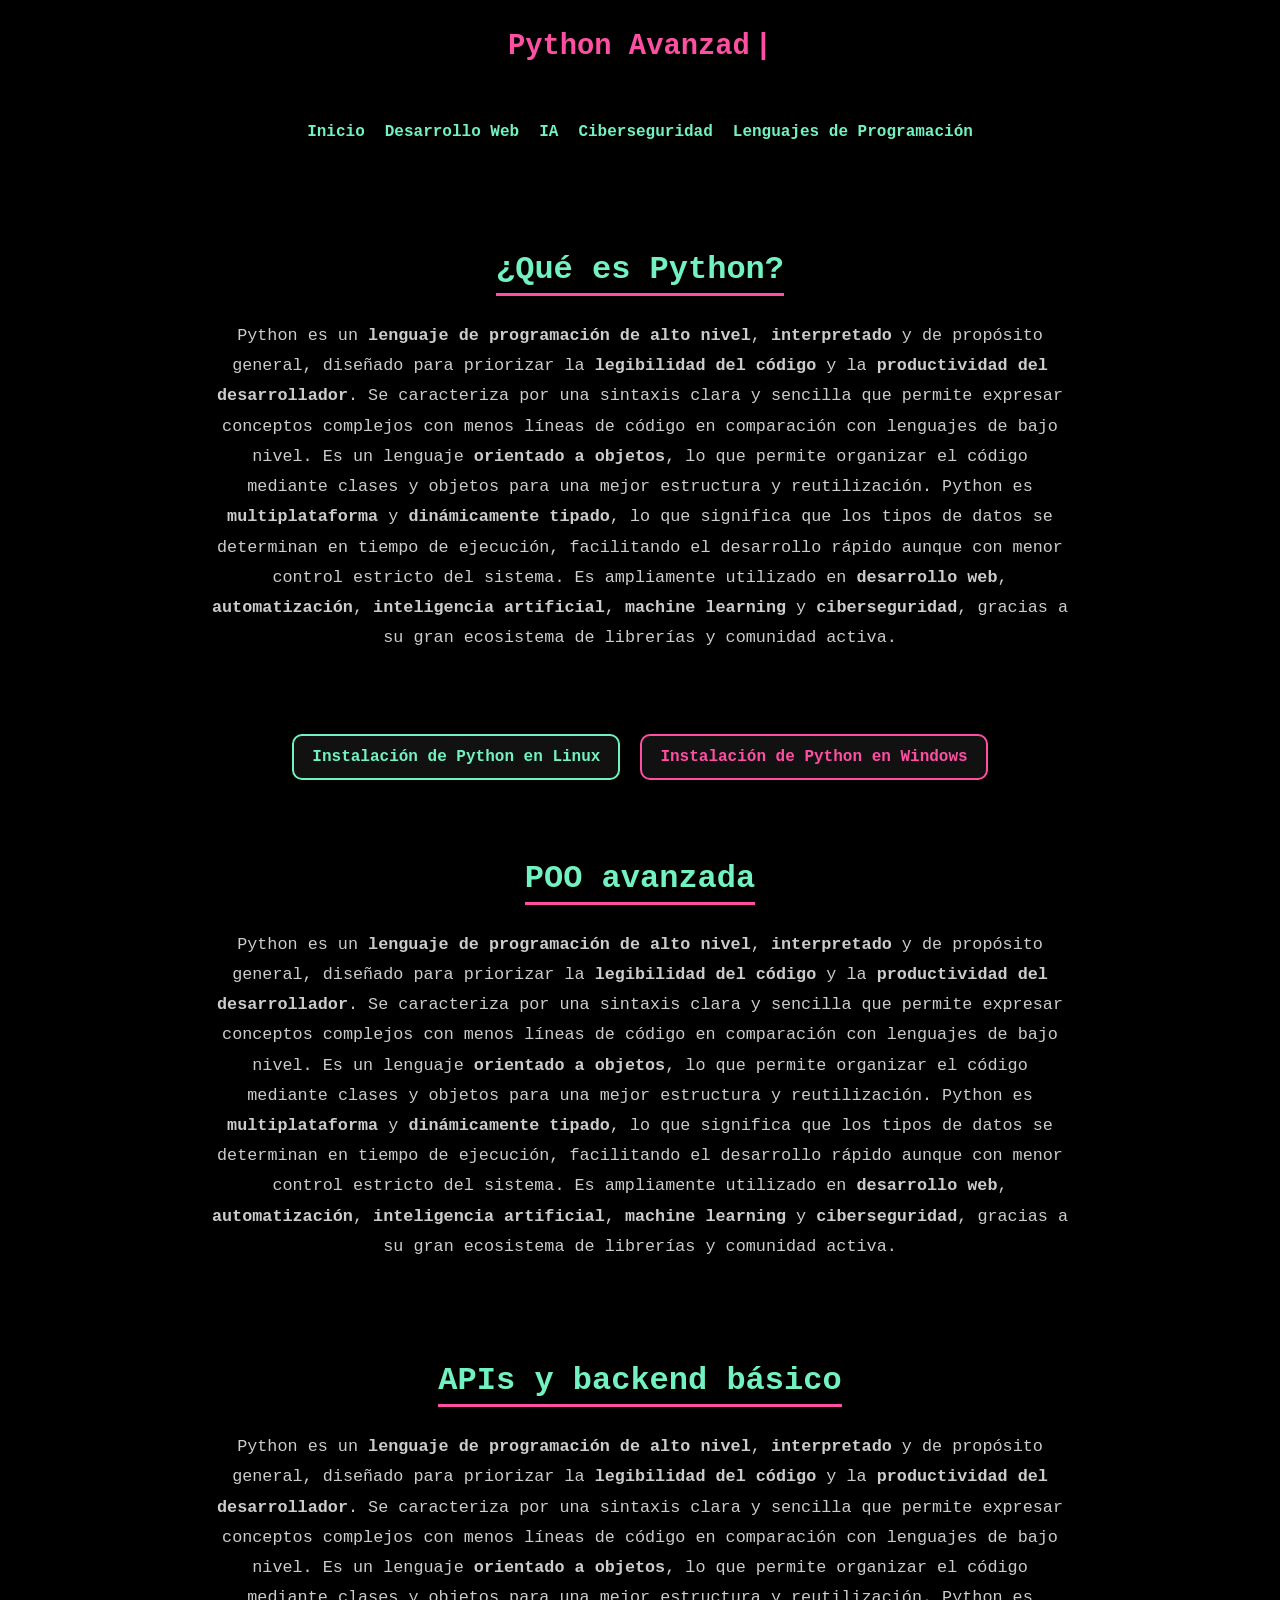
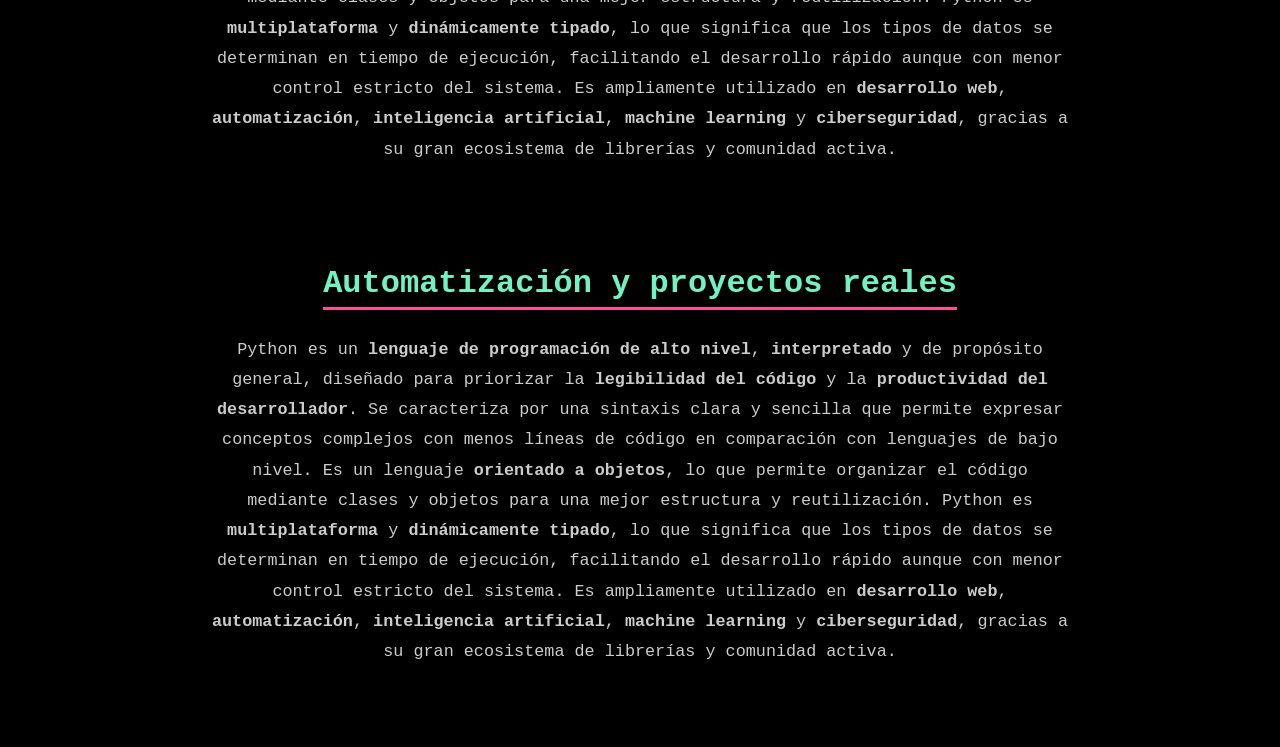
<file: pyhtonavanzando.html>
<!DOCTYPE html>
<html lang="es">
<head>
<meta charset="UTF-8">
<meta name="viewport" content="width=device-width, initial-scale=1.0">
<title>Python Avanzado</title>
<link rel="stylesheet" href="style.css">
</head>

<body>
<div class="wrapper">
<!-- 🔥 HEADER ORIGINAL -->
<header class="terminal-header">
    <h1 id="titulo"></h1>
</header>

<!-- 🔥 MENÚ ORIGINAL -->
<nav>
    <a href="index.html">Inicio</a>
    <a href="webmain.html">Desarrollo Web</a>
    <a href="iamain.html">IA</a>
    <a href="ciberseguridadmain.html">Ciberseguridad</a>
    <a href="lenguajesmain.html">Lenguajes de Programación</a>
</nav>
<section class="python-info">

    <h2 class="python-title">¿Qué es Python?</h2>

    <p>
        Python es un <strong>lenguaje de programación de alto nivel</strong>, 
        <strong>interpretado</strong> y de propósito general, diseñado para priorizar 
        la <strong>legibilidad del código</strong> y la <strong>productividad del desarrollador</strong>.
        Se caracteriza por una sintaxis clara y sencilla que permite expresar conceptos complejos con menos líneas de código en comparación con lenguajes de bajo nivel.
        Es un lenguaje <strong>orientado a objetos</strong>, lo que permite organizar el código mediante clases y objetos para una mejor estructura y reutilización.
        Python es <strong>multiplataforma</strong> y <strong>dinámicamente tipado</strong>, lo que significa que los tipos de datos se determinan en tiempo de ejecución,
        facilitando el desarrollo rápido aunque con menor control estricto del sistema.
        Es ampliamente utilizado en <strong>desarrollo web</strong>, <strong>automatización</strong>, 
        <strong>inteligencia artificial</strong>, <strong>machine learning</strong> y <strong>ciberseguridad</strong>, 
        gracias a su gran ecosistema de librerías y comunidad activa.
    </p>

</section>
    <div class="botones-instalacion">

    <a href="pythonlinux.html" class="btn-linux">
        Instalación de Python en Linux
    </a>

    <a href="pythonwindows.html" class="btn-windows">
        Instalación de Python en Windows
    </a>

</div>
<section class="python-info">

    <h2 class="python-title">POO avanzada</h2>

    <p>
        Python es un <strong>lenguaje de programación de alto nivel</strong>, 
        <strong>interpretado</strong> y de propósito general, diseñado para priorizar 
        la <strong>legibilidad del código</strong> y la <strong>productividad del desarrollador</strong>.
        Se caracteriza por una sintaxis clara y sencilla que permite expresar conceptos complejos con menos líneas de código en comparación con lenguajes de bajo nivel.
        Es un lenguaje <strong>orientado a objetos</strong>, lo que permite organizar el código mediante clases y objetos para una mejor estructura y reutilización.
        Python es <strong>multiplataforma</strong> y <strong>dinámicamente tipado</strong>, lo que significa que los tipos de datos se determinan en tiempo de ejecución,
        facilitando el desarrollo rápido aunque con menor control estricto del sistema.
        Es ampliamente utilizado en <strong>desarrollo web</strong>, <strong>automatización</strong>, 
        <strong>inteligencia artificial</strong>, <strong>machine learning</strong> y <strong>ciberseguridad</strong>, 
        gracias a su gran ecosistema de librerías y comunidad activa.
    </p>

</section>
<section class="python-info">

    <h2 class="python-title">APIs y backend básico</h2>

    <p>
        Python es un <strong>lenguaje de programación de alto nivel</strong>, 
        <strong>interpretado</strong> y de propósito general, diseñado para priorizar 
        la <strong>legibilidad del código</strong> y la <strong>productividad del desarrollador</strong>.
        Se caracteriza por una sintaxis clara y sencilla que permite expresar conceptos complejos con menos líneas de código en comparación con lenguajes de bajo nivel.
        Es un lenguaje <strong>orientado a objetos</strong>, lo que permite organizar el código mediante clases y objetos para una mejor estructura y reutilización.
        Python es <strong>multiplataforma</strong> y <strong>dinámicamente tipado</strong>, lo que significa que los tipos de datos se determinan en tiempo de ejecución,
        facilitando el desarrollo rápido aunque con menor control estricto del sistema.
        Es ampliamente utilizado en <strong>desarrollo web</strong>, <strong>automatización</strong>, 
        <strong>inteligencia artificial</strong>, <strong>machine learning</strong> y <strong>ciberseguridad</strong>, 
        gracias a su gran ecosistema de librerías y comunidad activa.
    </p>

</section>
<section class="python-info">

    <h2 class="python-title">Automatización y proyectos reales</h2>

    <p>
        Python es un <strong>lenguaje de programación de alto nivel</strong>, 
        <strong>interpretado</strong> y de propósito general, diseñado para priorizar 
        la <strong>legibilidad del código</strong> y la <strong>productividad del desarrollador</strong>.
        Se caracteriza por una sintaxis clara y sencilla que permite expresar conceptos complejos con menos líneas de código en comparación con lenguajes de bajo nivel.
        Es un lenguaje <strong>orientado a objetos</strong>, lo que permite organizar el código mediante clases y objetos para una mejor estructura y reutilización.
        Python es <strong>multiplataforma</strong> y <strong>dinámicamente tipado</strong>, lo que significa que los tipos de datos se determinan en tiempo de ejecución,
        facilitando el desarrollo rápido aunque con menor control estricto del sistema.
        Es ampliamente utilizado en <strong>desarrollo web</strong>, <strong>automatización</strong>, 
        <strong>inteligencia artificial</strong>, <strong>machine learning</strong> y <strong>ciberseguridad</strong>, 
        gracias a su gran ecosistema de librerías y comunidad activa.
    </p>

</section>
  
    <script>
const texto = "Python Avanzado";

let i = 0;
let borrando = false;

function efectoTerminal() {
    const titulo = document.getElementById("titulo");

    if (!borrando) {
        titulo.textContent = texto.substring(0, i);
        i++;

        if (i > texto.length) {
            borrando = true;
            setTimeout(efectoTerminal, 1500);
            return;
        }

    } else {
        titulo.textContent = texto.substring(0, i);
        i--;

        if (i < 0) {
            borrando = false;
            i = 0;
        }
    }

    setTimeout(efectoTerminal, borrando ? 50 : 90);
}

efectoTerminal();
</script>
</div>    
</body>
</html>
</file>
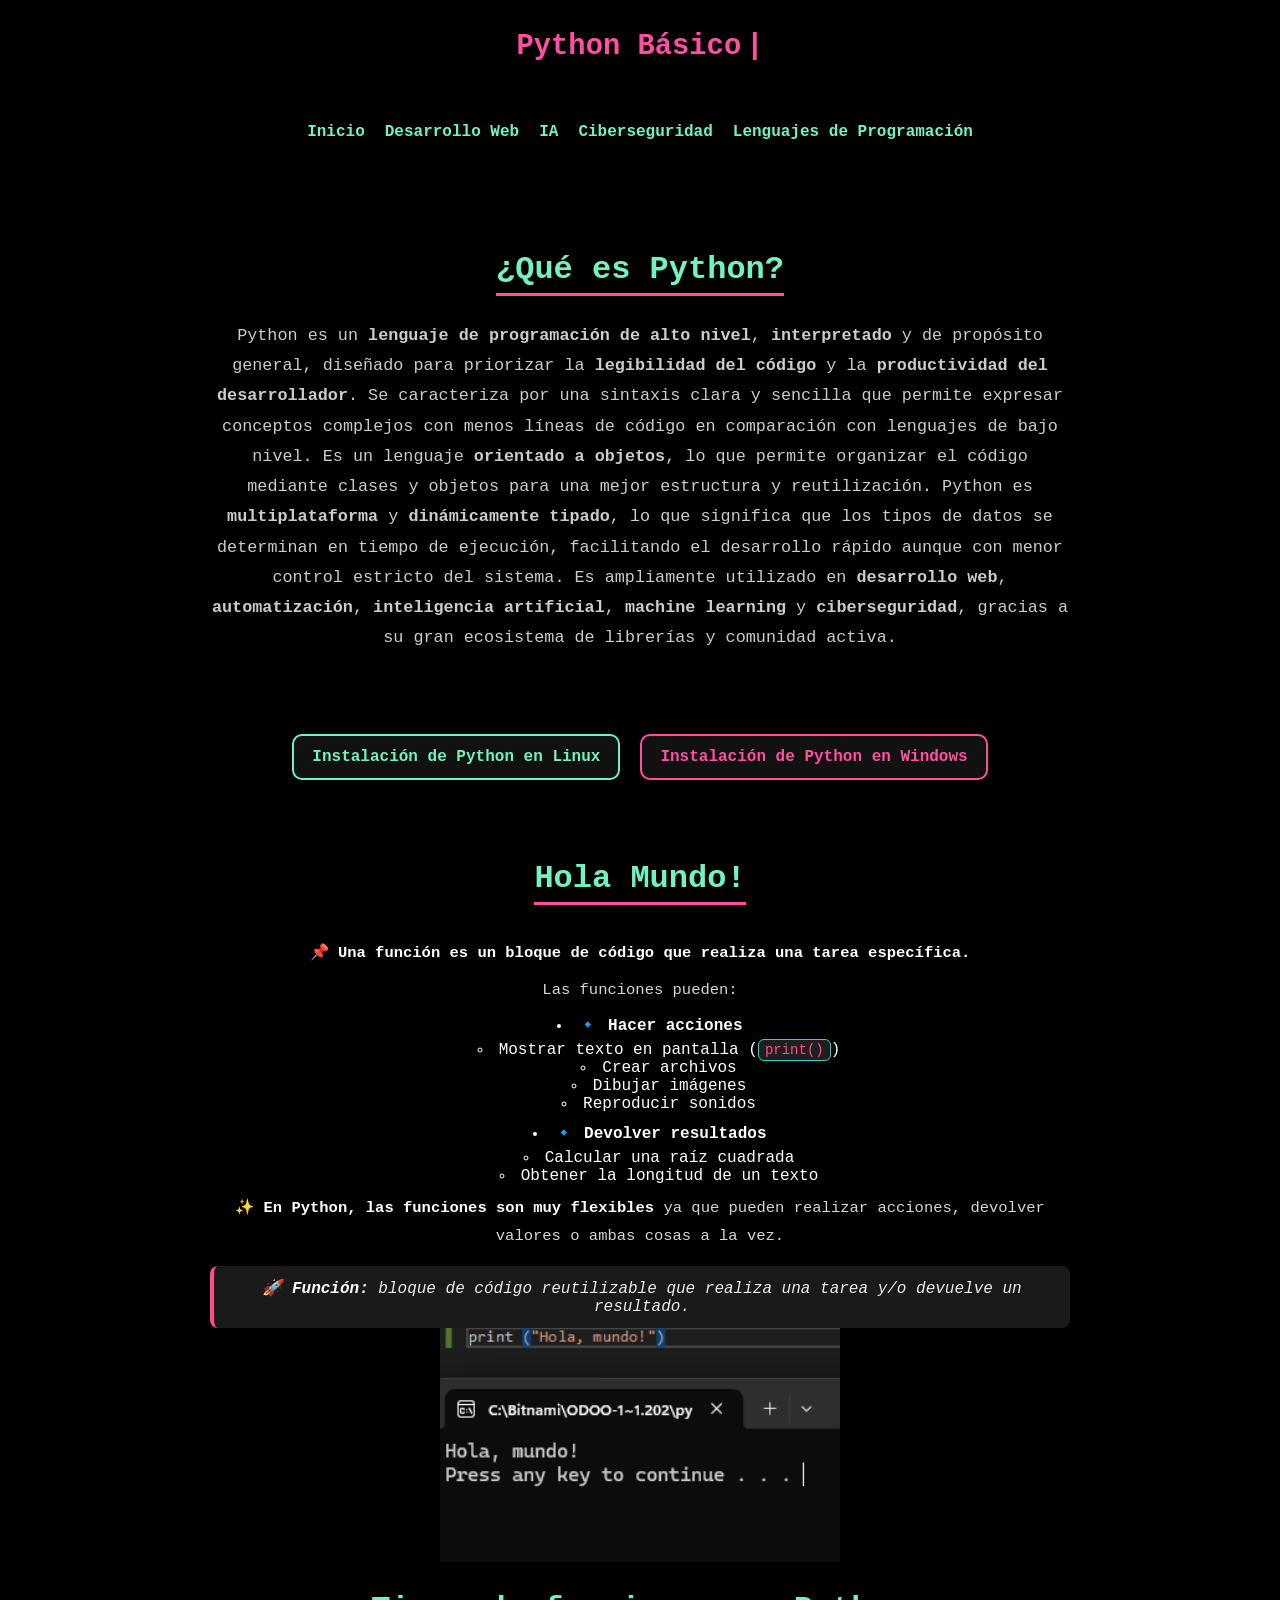
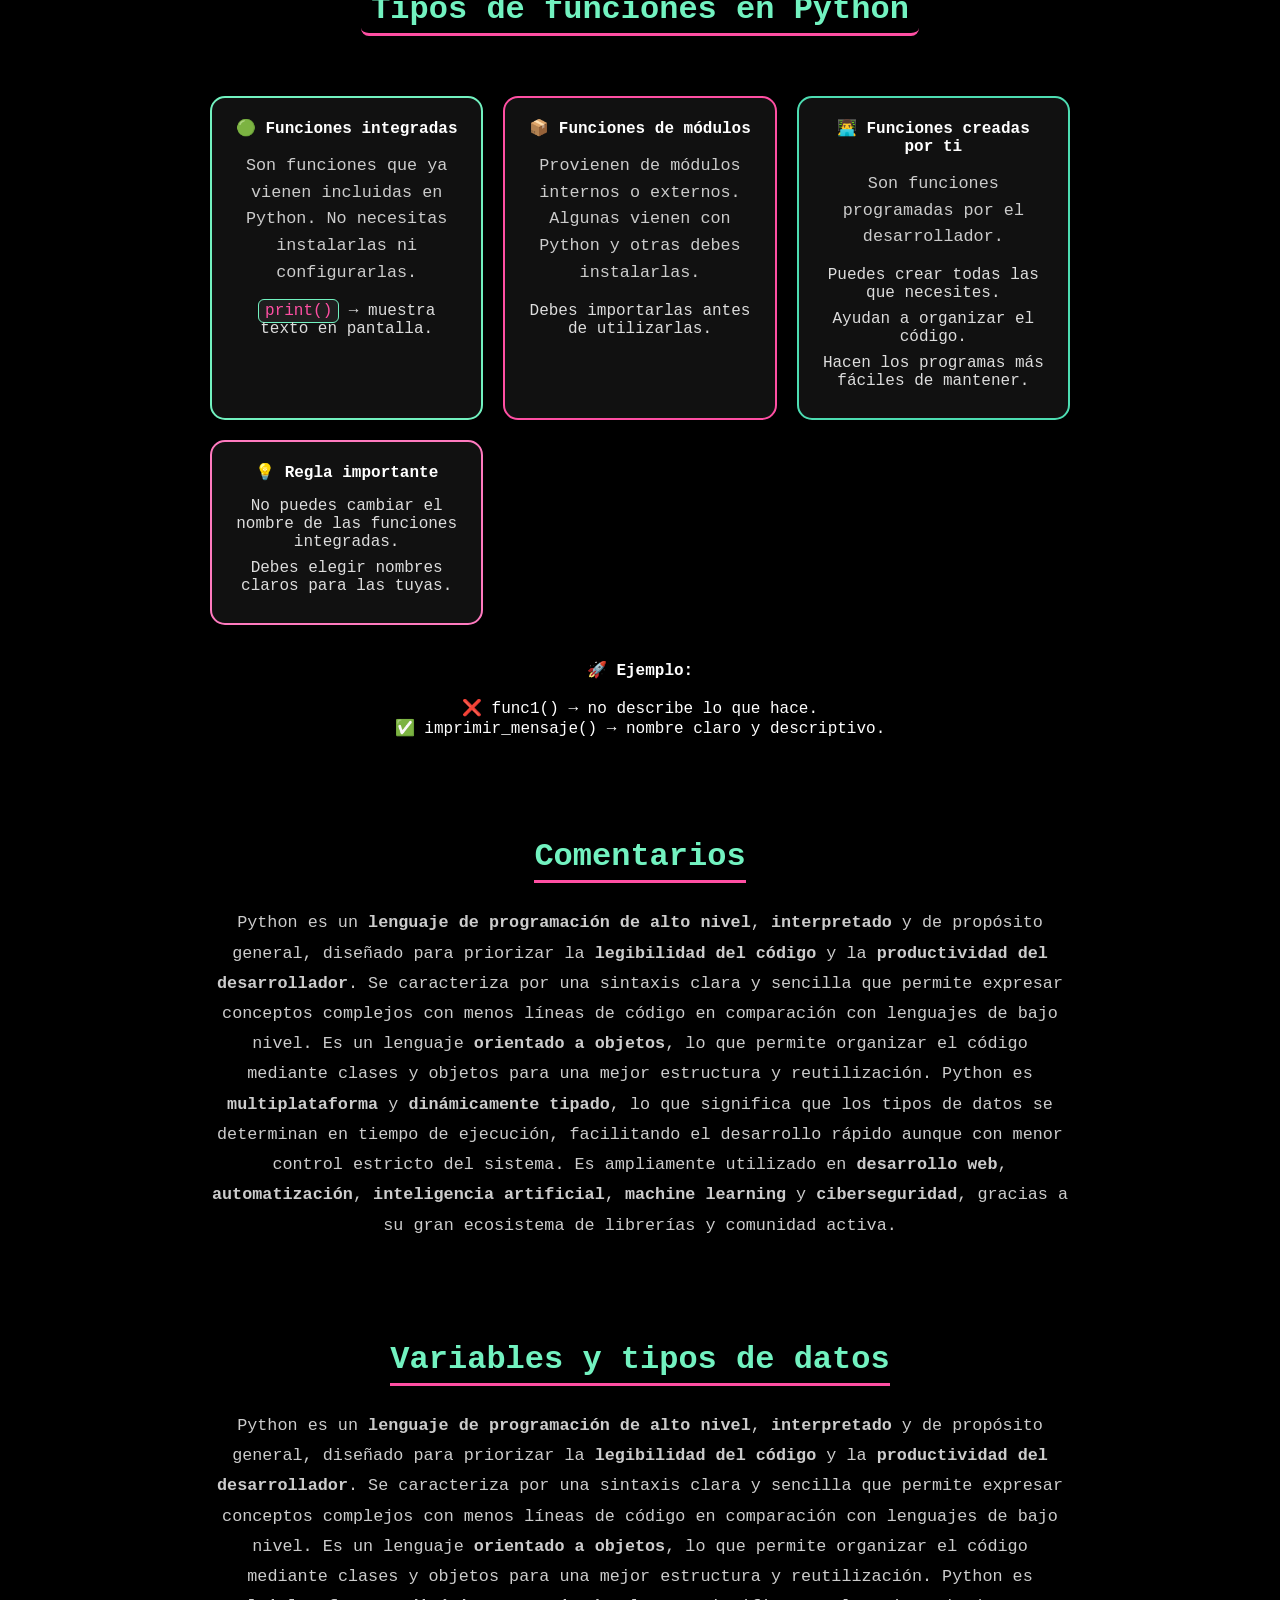
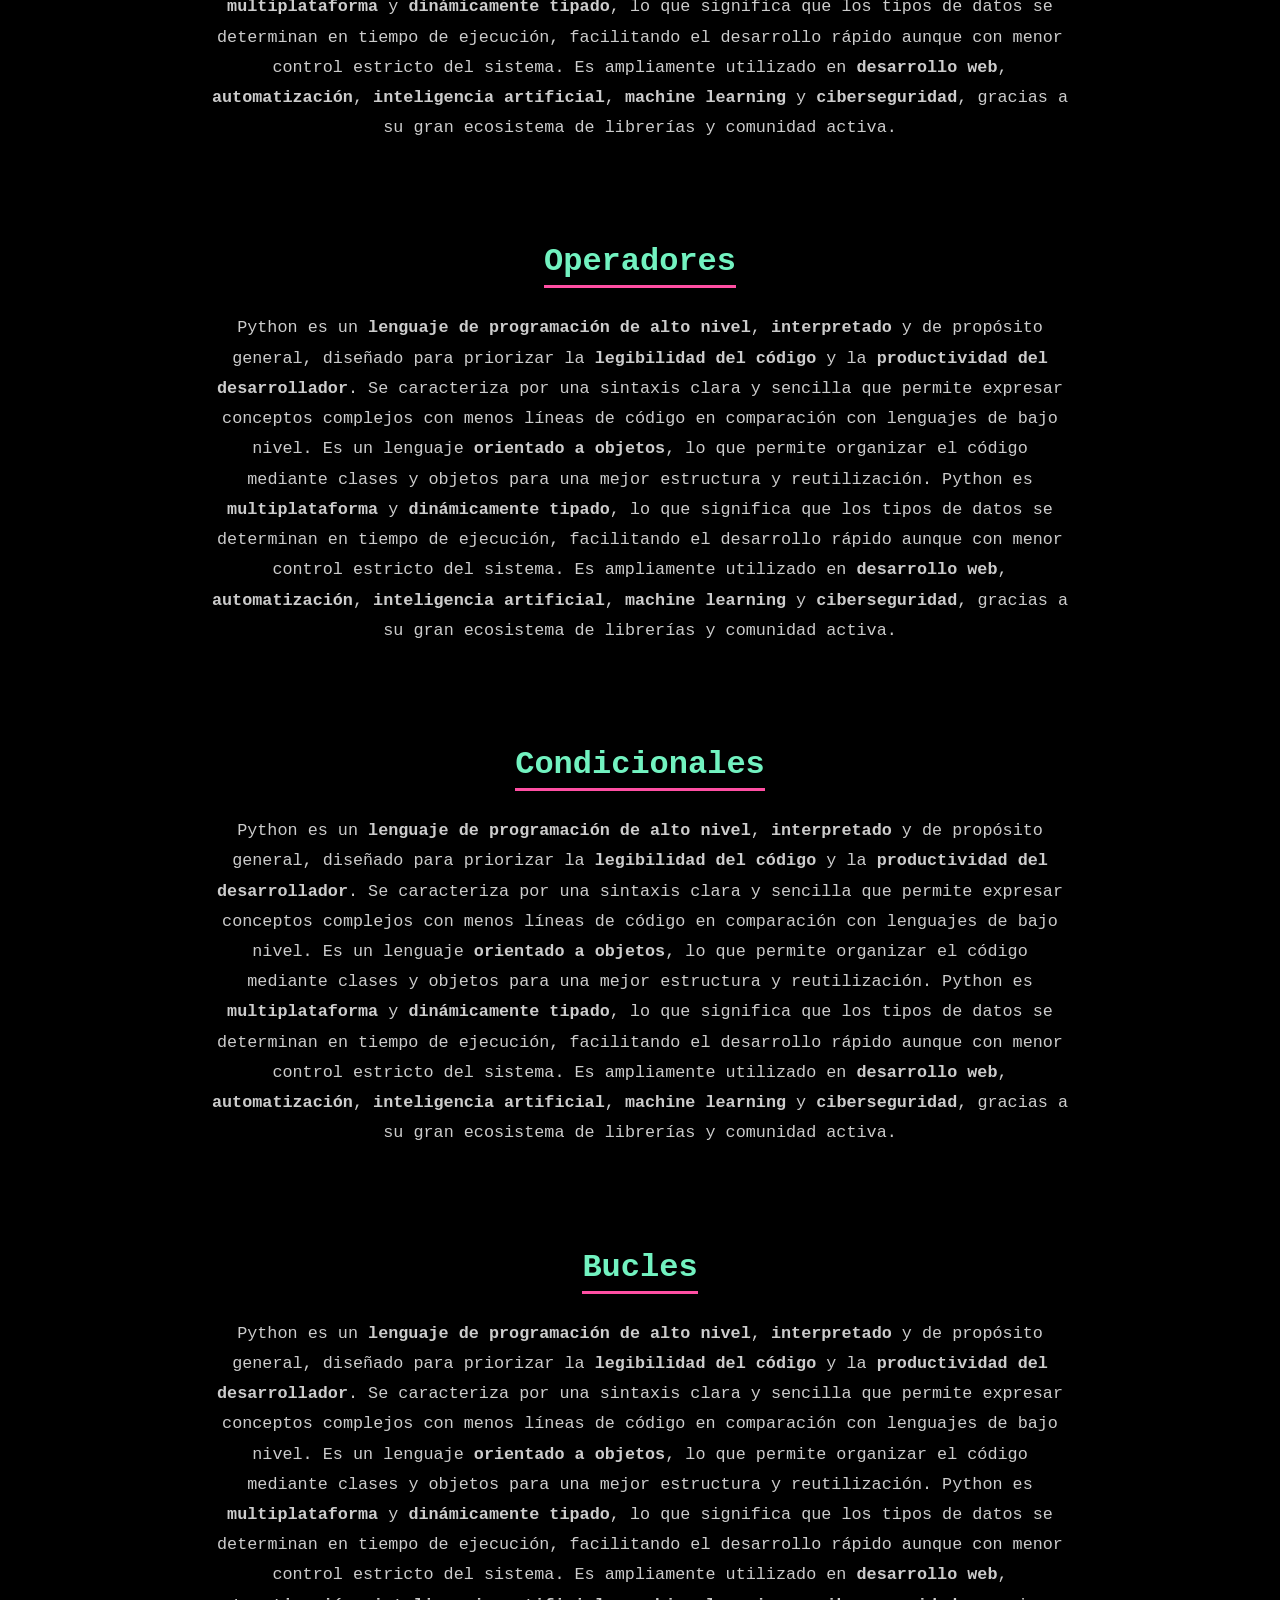
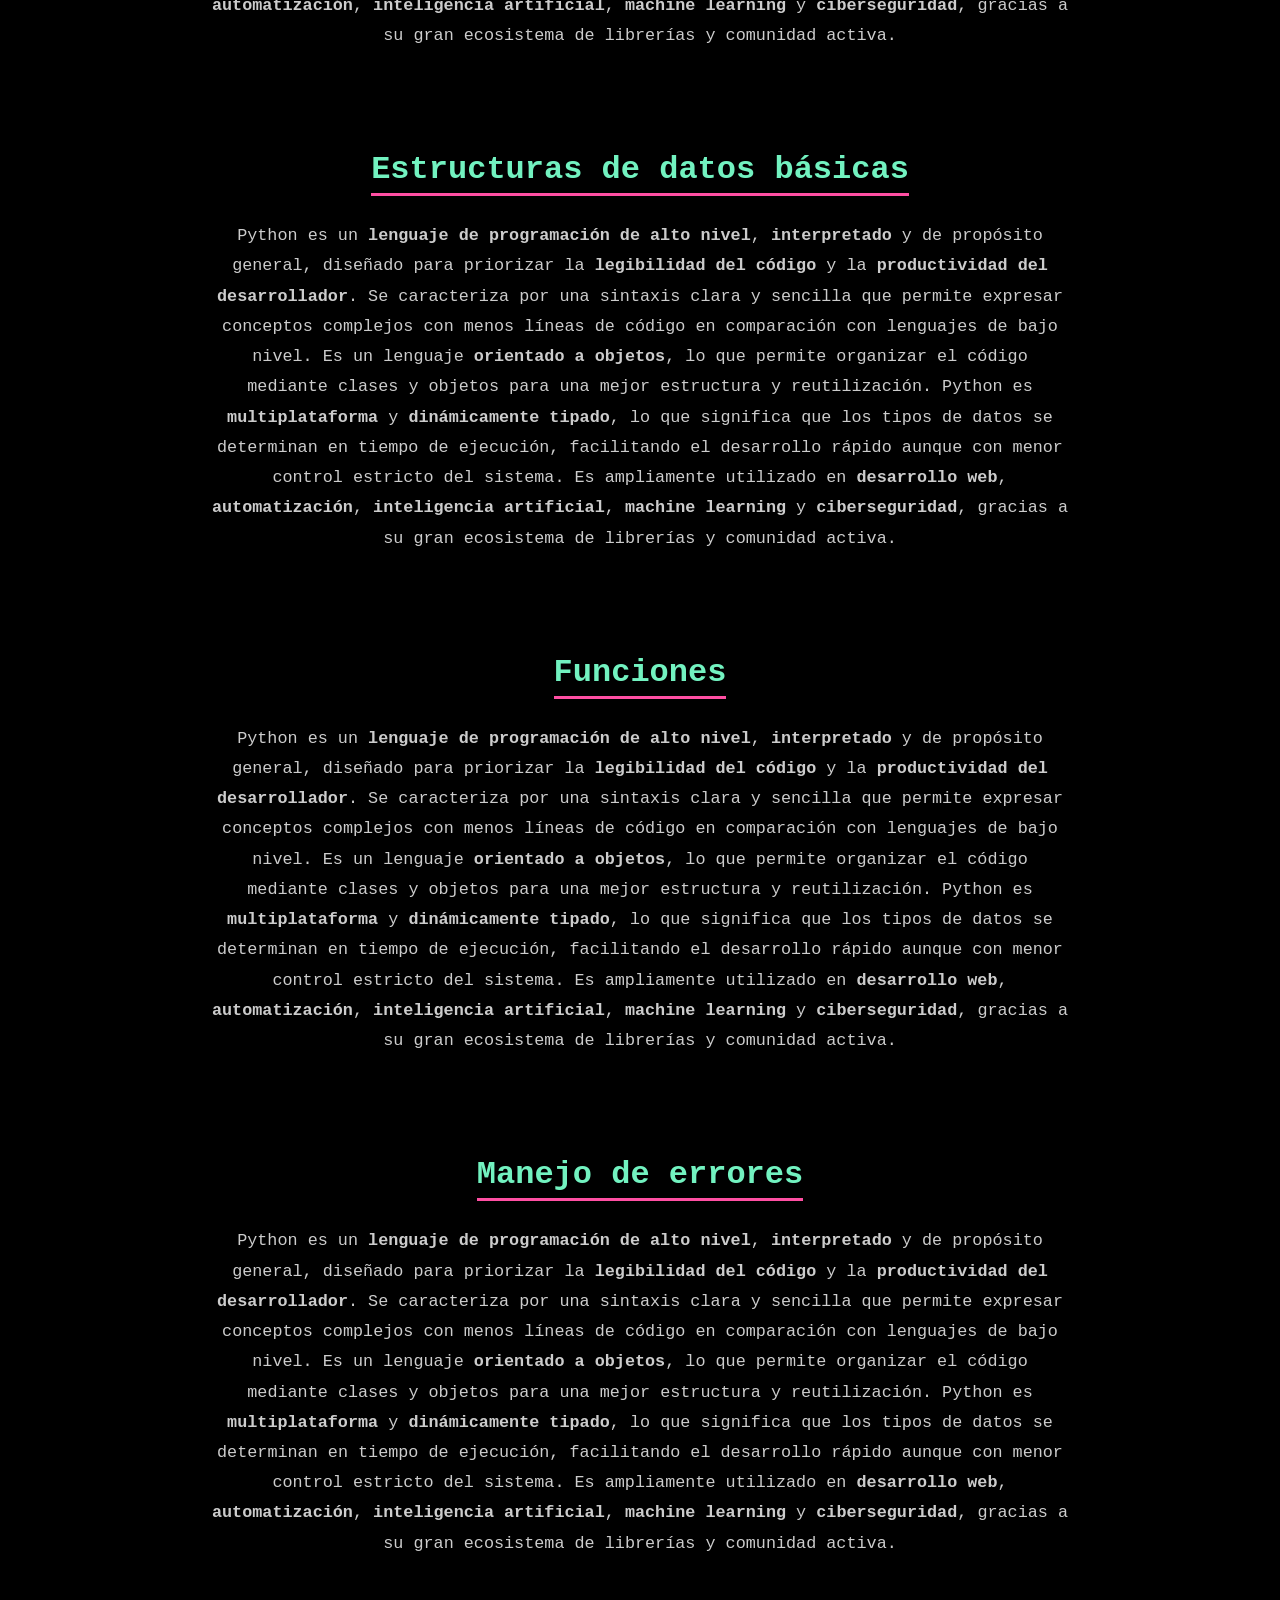
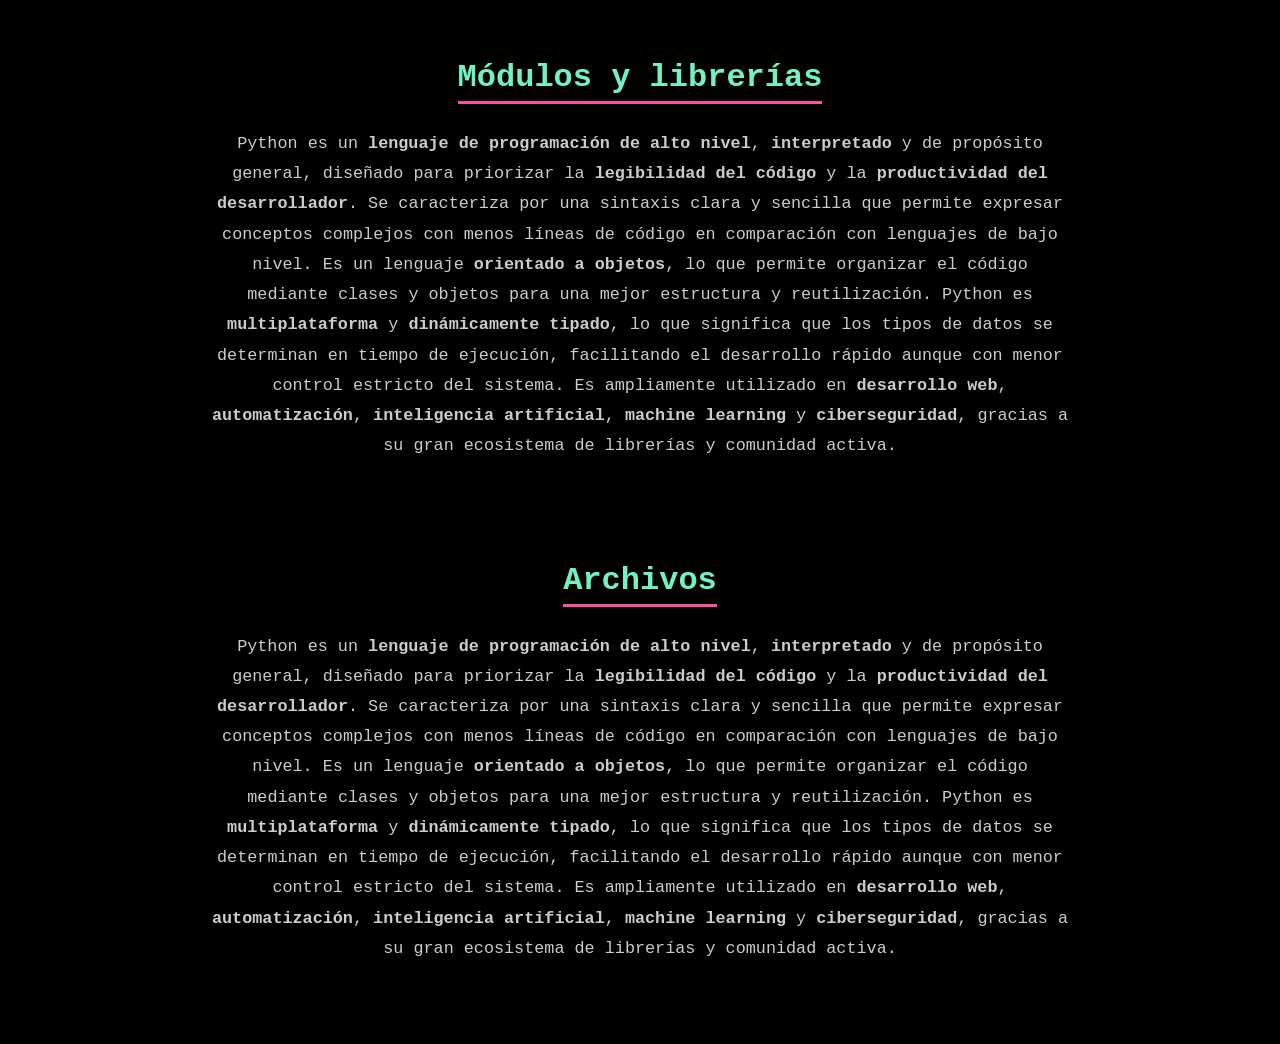
<file: pythonbasico.html>
<!DOCTYPE html>
<html lang="es">
<head>
<meta charset="UTF-8">
<meta name="viewport" content="width=device-width, initial-scale=1.0">
<title>Python Básico</title>
<link rel="stylesheet" href="style.css">
</head>

<body>
<div class="wrapper">
<!-- 🔥 HEADER ORIGINAL -->
<header class="terminal-header">
    <h1 id="titulo"></h1>
</header>

<!-- 🔥 MENÚ ORIGINAL -->
<nav>
    <a href="index.html">Inicio</a>
    <a href="webmain.html">Desarrollo Web</a>
    <a href="iamain.html">IA</a>
    <a href="ciberseguridadmain.html">Ciberseguridad</a>
    <a href="lenguajesmain.html">Lenguajes de Programación</a>
</nav>
<section class="python-info">

    <h2 class="python-title">¿Qué es Python?</h2>
    <p>
        Python es un <strong>lenguaje de programación de alto nivel</strong>, 
        <strong>interpretado</strong> y de propósito general, diseñado para priorizar 
        la <strong>legibilidad del código</strong> y la <strong>productividad del desarrollador</strong>.
        Se caracteriza por una sintaxis clara y sencilla que permite expresar conceptos complejos con menos líneas de código en comparación con lenguajes de bajo nivel.
        Es un lenguaje <strong>orientado a objetos</strong>, lo que permite organizar el código mediante clases y objetos para una mejor estructura y reutilización.
        Python es <strong>multiplataforma</strong> y <strong>dinámicamente tipado</strong>, lo que significa que los tipos de datos se determinan en tiempo de ejecución,
        facilitando el desarrollo rápido aunque con menor control estricto del sistema.
        Es ampliamente utilizado en <strong>desarrollo web</strong>, <strong>automatización</strong>, 
        <strong>inteligencia artificial</strong>, <strong>machine learning</strong> y <strong>ciberseguridad</strong>, 
        gracias a su gran ecosistema de librerías y comunidad activa.
    </p>
</section>
    <div class="botones-instalacion">

    <a href="pythonlinux.html" class="btn-linux">
        Instalación de Python en Linux
    </a>

    <a href="pythonwindows.html" class="btn-windows">
        Instalación de Python en Windows
    </a>

</div>
<section class="python-info">

    <h2 class="python-title">Hola Mundo!</h2>
<div class="holamundo">
    
    <p>📌 <strong>Una función es un bloque de código que realiza una tarea específica.</strong></p>

    <p>Las funciones pueden:</p>

    <ul>
        <li>
            🔹 <strong>Hacer acciones</strong>
            <ul>
                <li>Mostrar texto en pantalla (<code>print()</code>)</li>
                <li>Crear archivos</li>
                <li>Dibujar imágenes</li>
                <li>Reproducir sonidos</li>
            </ul>
        </li>

        <li>
            🔹 <strong>Devolver resultados</strong>
            <ul>
                <li>Calcular una raíz cuadrada</li>
                <li>Obtener la longitud de un texto</li>
            </ul>
        </li>
    </ul>

    <p>
        ✨ <strong>En Python, las funciones son muy flexibles</strong> ya que pueden realizar acciones, devolver valores o ambas cosas a la vez.
    </p>

    <blockquote>
        🚀 <strong>Función:</strong> bloque de código reutilizable que realiza una tarea y/o devuelve un resultado.
    </blockquote>

</div>

<img src="holamundo.png" alt="holamundo" width="400">
    
<h3 class="python-title">Tipos de funciones en Python</h3>

<div class="funciones-grid">

    <div class="funcion-card verde">
        <h4>🟢 Funciones integradas</h4>

        <p>
            Son funciones que ya vienen incluidas en Python.
            No necesitas instalarlas ni configurarlas.
        </p>

        <ul>
            <li><code>print()</code> → muestra texto en pantalla.</li>
        </ul>
    </div>

    <div class="funcion-card rosa">
        <h4>📦 Funciones de módulos</h4>

        <p>
            Provienen de módulos internos o externos.
            Algunas vienen con Python y otras debes instalarlas.
        </p>

        <ul>
            <li>Debes importarlas antes de utilizarlas.</li>
        </ul>
    </div>

    <div class="funcion-card verde2">
        <h4>👨‍💻 Funciones creadas por ti</h4>

        <p>
            Son funciones programadas por el desarrollador.
        </p>

        <ul>
            <li>Puedes crear todas las que necesites.</li>
            <li>Ayudan a organizar el código.</li>
            <li>Hacen los programas más fáciles de mantener.</li>
        </ul>
    </div>

    <div class="funcion-card rosa2">
        <h4>💡 Regla importante</h4>

        <ul>
            <li>No puedes cambiar el nombre de las funciones integradas.</li>
            <li>Debes elegir nombres claros para las tuyas.</li>
        </ul>
    </div>

</div>

<blockquote class="ejemplo-python">
    🚀 <strong>Ejemplo:</strong><br><br>

    ❌ <code>func1()</code> → no describe lo que hace.<br>
    ✅ <code>imprimir_mensaje()</code> → nombre claro y descriptivo.
</blockquote>
   
</section>
<section class="python-info">

    <h2 class="python-title">Comentarios</h2>

    <p>
        Python es un <strong>lenguaje de programación de alto nivel</strong>, 
        <strong>interpretado</strong> y de propósito general, diseñado para priorizar 
        la <strong>legibilidad del código</strong> y la <strong>productividad del desarrollador</strong>.
        Se caracteriza por una sintaxis clara y sencilla que permite expresar conceptos complejos con menos líneas de código en comparación con lenguajes de bajo nivel.
        Es un lenguaje <strong>orientado a objetos</strong>, lo que permite organizar el código mediante clases y objetos para una mejor estructura y reutilización.
        Python es <strong>multiplataforma</strong> y <strong>dinámicamente tipado</strong>, lo que significa que los tipos de datos se determinan en tiempo de ejecución,
        facilitando el desarrollo rápido aunque con menor control estricto del sistema.
        Es ampliamente utilizado en <strong>desarrollo web</strong>, <strong>automatización</strong>, 
        <strong>inteligencia artificial</strong>, <strong>machine learning</strong> y <strong>ciberseguridad</strong>, 
        gracias a su gran ecosistema de librerías y comunidad activa.
    </p>

</section>
<section class="python-info">

    <h2 class="python-title">Variables y tipos de datos</h2>

    <p>
        Python es un <strong>lenguaje de programación de alto nivel</strong>, 
        <strong>interpretado</strong> y de propósito general, diseñado para priorizar 
        la <strong>legibilidad del código</strong> y la <strong>productividad del desarrollador</strong>.
        Se caracteriza por una sintaxis clara y sencilla que permite expresar conceptos complejos con menos líneas de código en comparación con lenguajes de bajo nivel.
        Es un lenguaje <strong>orientado a objetos</strong>, lo que permite organizar el código mediante clases y objetos para una mejor estructura y reutilización.
        Python es <strong>multiplataforma</strong> y <strong>dinámicamente tipado</strong>, lo que significa que los tipos de datos se determinan en tiempo de ejecución,
        facilitando el desarrollo rápido aunque con menor control estricto del sistema.
        Es ampliamente utilizado en <strong>desarrollo web</strong>, <strong>automatización</strong>, 
        <strong>inteligencia artificial</strong>, <strong>machine learning</strong> y <strong>ciberseguridad</strong>, 
        gracias a su gran ecosistema de librerías y comunidad activa.
    </p>

</section>
    <section class="python-info">

    <h2 class="python-title">Operadores</h2>

    <p>
        Python es un <strong>lenguaje de programación de alto nivel</strong>, 
        <strong>interpretado</strong> y de propósito general, diseñado para priorizar 
        la <strong>legibilidad del código</strong> y la <strong>productividad del desarrollador</strong>.
        Se caracteriza por una sintaxis clara y sencilla que permite expresar conceptos complejos con menos líneas de código en comparación con lenguajes de bajo nivel.
        Es un lenguaje <strong>orientado a objetos</strong>, lo que permite organizar el código mediante clases y objetos para una mejor estructura y reutilización.
        Python es <strong>multiplataforma</strong> y <strong>dinámicamente tipado</strong>, lo que significa que los tipos de datos se determinan en tiempo de ejecución,
        facilitando el desarrollo rápido aunque con menor control estricto del sistema.
        Es ampliamente utilizado en <strong>desarrollo web</strong>, <strong>automatización</strong>, 
        <strong>inteligencia artificial</strong>, <strong>machine learning</strong> y <strong>ciberseguridad</strong>, 
        gracias a su gran ecosistema de librerías y comunidad activa.
    </p>

</section>
<section class="python-info">

<h2 class="python-title">Condicionales</h2>

    <p>
        Python es un <strong>lenguaje de programación de alto nivel</strong>, 
        <strong>interpretado</strong> y de propósito general, diseñado para priorizar 
        la <strong>legibilidad del código</strong> y la <strong>productividad del desarrollador</strong>.
        Se caracteriza por una sintaxis clara y sencilla que permite expresar conceptos complejos con menos líneas de código en comparación con lenguajes de bajo nivel.
        Es un lenguaje <strong>orientado a objetos</strong>, lo que permite organizar el código mediante clases y objetos para una mejor estructura y reutilización.
        Python es <strong>multiplataforma</strong> y <strong>dinámicamente tipado</strong>, lo que significa que los tipos de datos se determinan en tiempo de ejecución,
        facilitando el desarrollo rápido aunque con menor control estricto del sistema.
        Es ampliamente utilizado en <strong>desarrollo web</strong>, <strong>automatización</strong>, 
        <strong>inteligencia artificial</strong>, <strong>machine learning</strong> y <strong>ciberseguridad</strong>, 
        gracias a su gran ecosistema de librerías y comunidad activa.
    </p>

</section>
<section class="python-info">    
<h2 class="python-title">Bucles</h2>

    <p>
        Python es un <strong>lenguaje de programación de alto nivel</strong>, 
        <strong>interpretado</strong> y de propósito general, diseñado para priorizar 
        la <strong>legibilidad del código</strong> y la <strong>productividad del desarrollador</strong>.
        Se caracteriza por una sintaxis clara y sencilla que permite expresar conceptos complejos con menos líneas de código en comparación con lenguajes de bajo nivel.
        Es un lenguaje <strong>orientado a objetos</strong>, lo que permite organizar el código mediante clases y objetos para una mejor estructura y reutilización.
        Python es <strong>multiplataforma</strong> y <strong>dinámicamente tipado</strong>, lo que significa que los tipos de datos se determinan en tiempo de ejecución,
        facilitando el desarrollo rápido aunque con menor control estricto del sistema.
        Es ampliamente utilizado en <strong>desarrollo web</strong>, <strong>automatización</strong>, 
        <strong>inteligencia artificial</strong>, <strong>machine learning</strong> y <strong>ciberseguridad</strong>, 
        gracias a su gran ecosistema de librerías y comunidad activa.
    </p>

</section>
<section class="python-info">    
<h2 class="python-title">Estructuras de datos básicas</h2>

    <p>
        Python es un <strong>lenguaje de programación de alto nivel</strong>, 
        <strong>interpretado</strong> y de propósito general, diseñado para priorizar 
        la <strong>legibilidad del código</strong> y la <strong>productividad del desarrollador</strong>.
        Se caracteriza por una sintaxis clara y sencilla que permite expresar conceptos complejos con menos líneas de código en comparación con lenguajes de bajo nivel.
        Es un lenguaje <strong>orientado a objetos</strong>, lo que permite organizar el código mediante clases y objetos para una mejor estructura y reutilización.
        Python es <strong>multiplataforma</strong> y <strong>dinámicamente tipado</strong>, lo que significa que los tipos de datos se determinan en tiempo de ejecución,
        facilitando el desarrollo rápido aunque con menor control estricto del sistema.
        Es ampliamente utilizado en <strong>desarrollo web</strong>, <strong>automatización</strong>, 
        <strong>inteligencia artificial</strong>, <strong>machine learning</strong> y <strong>ciberseguridad</strong>, 
        gracias a su gran ecosistema de librerías y comunidad activa.
    </p>

</section>
<section class="python-info">    
<h2 class="python-title">Funciones</h2>

    <p>
        Python es un <strong>lenguaje de programación de alto nivel</strong>, 
        <strong>interpretado</strong> y de propósito general, diseñado para priorizar 
        la <strong>legibilidad del código</strong> y la <strong>productividad del desarrollador</strong>.
        Se caracteriza por una sintaxis clara y sencilla que permite expresar conceptos complejos con menos líneas de código en comparación con lenguajes de bajo nivel.
        Es un lenguaje <strong>orientado a objetos</strong>, lo que permite organizar el código mediante clases y objetos para una mejor estructura y reutilización.
        Python es <strong>multiplataforma</strong> y <strong>dinámicamente tipado</strong>, lo que significa que los tipos de datos se determinan en tiempo de ejecución,
        facilitando el desarrollo rápido aunque con menor control estricto del sistema.
        Es ampliamente utilizado en <strong>desarrollo web</strong>, <strong>automatización</strong>, 
        <strong>inteligencia artificial</strong>, <strong>machine learning</strong> y <strong>ciberseguridad</strong>, 
        gracias a su gran ecosistema de librerías y comunidad activa.
    </p>

</section>
<section class="python-info">    
<h2 class="python-title">Manejo de errores</h2>

    <p>
        Python es un <strong>lenguaje de programación de alto nivel</strong>, 
        <strong>interpretado</strong> y de propósito general, diseñado para priorizar 
        la <strong>legibilidad del código</strong> y la <strong>productividad del desarrollador</strong>.
        Se caracteriza por una sintaxis clara y sencilla que permite expresar conceptos complejos con menos líneas de código en comparación con lenguajes de bajo nivel.
        Es un lenguaje <strong>orientado a objetos</strong>, lo que permite organizar el código mediante clases y objetos para una mejor estructura y reutilización.
        Python es <strong>multiplataforma</strong> y <strong>dinámicamente tipado</strong>, lo que significa que los tipos de datos se determinan en tiempo de ejecución,
        facilitando el desarrollo rápido aunque con menor control estricto del sistema.
        Es ampliamente utilizado en <strong>desarrollo web</strong>, <strong>automatización</strong>, 
        <strong>inteligencia artificial</strong>, <strong>machine learning</strong> y <strong>ciberseguridad</strong>, 
        gracias a su gran ecosistema de librerías y comunidad activa.
    </p>

</section>
<section class="python-info">    
<h2 class="python-title">Módulos y librerías</h2>

    <p>
        Python es un <strong>lenguaje de programación de alto nivel</strong>, 
        <strong>interpretado</strong> y de propósito general, diseñado para priorizar 
        la <strong>legibilidad del código</strong> y la <strong>productividad del desarrollador</strong>.
        Se caracteriza por una sintaxis clara y sencilla que permite expresar conceptos complejos con menos líneas de código en comparación con lenguajes de bajo nivel.
        Es un lenguaje <strong>orientado a objetos</strong>, lo que permite organizar el código mediante clases y objetos para una mejor estructura y reutilización.
        Python es <strong>multiplataforma</strong> y <strong>dinámicamente tipado</strong>, lo que significa que los tipos de datos se determinan en tiempo de ejecución,
        facilitando el desarrollo rápido aunque con menor control estricto del sistema.
        Es ampliamente utilizado en <strong>desarrollo web</strong>, <strong>automatización</strong>, 
        <strong>inteligencia artificial</strong>, <strong>machine learning</strong> y <strong>ciberseguridad</strong>, 
        gracias a su gran ecosistema de librerías y comunidad activa.
    </p>

</section>
    <section class="python-info">    
<h2 class="python-title">Archivos</h2>

    <p>
        Python es un <strong>lenguaje de programación de alto nivel</strong>, 
        <strong>interpretado</strong> y de propósito general, diseñado para priorizar 
        la <strong>legibilidad del código</strong> y la <strong>productividad del desarrollador</strong>.
        Se caracteriza por una sintaxis clara y sencilla que permite expresar conceptos complejos con menos líneas de código en comparación con lenguajes de bajo nivel.
        Es un lenguaje <strong>orientado a objetos</strong>, lo que permite organizar el código mediante clases y objetos para una mejor estructura y reutilización.
        Python es <strong>multiplataforma</strong> y <strong>dinámicamente tipado</strong>, lo que significa que los tipos de datos se determinan en tiempo de ejecución,
        facilitando el desarrollo rápido aunque con menor control estricto del sistema.
        Es ampliamente utilizado en <strong>desarrollo web</strong>, <strong>automatización</strong>, 
        <strong>inteligencia artificial</strong>, <strong>machine learning</strong> y <strong>ciberseguridad</strong>, 
        gracias a su gran ecosistema de librerías y comunidad activa.
    </p>

</section>
    <script>
const texto = "Python Básico";

let i = 0;
let borrando = false;

function efectoTerminal() {
    const titulo = document.getElementById("titulo");

    if (!borrando) {
        titulo.textContent = texto.substring(0, i);
        i++;

        if (i > texto.length) {
            borrando = true;
            setTimeout(efectoTerminal, 1500);
            return;
        }

    } else {
        titulo.textContent = texto.substring(0, i);
        i--;

        if (i < 0) {
            borrando = false;
            i = 0;
        }
    }

    setTimeout(efectoTerminal, borrando ? 50 : 90);
}

efectoTerminal();
</script>
</div>    
</body>
</html>
</file>
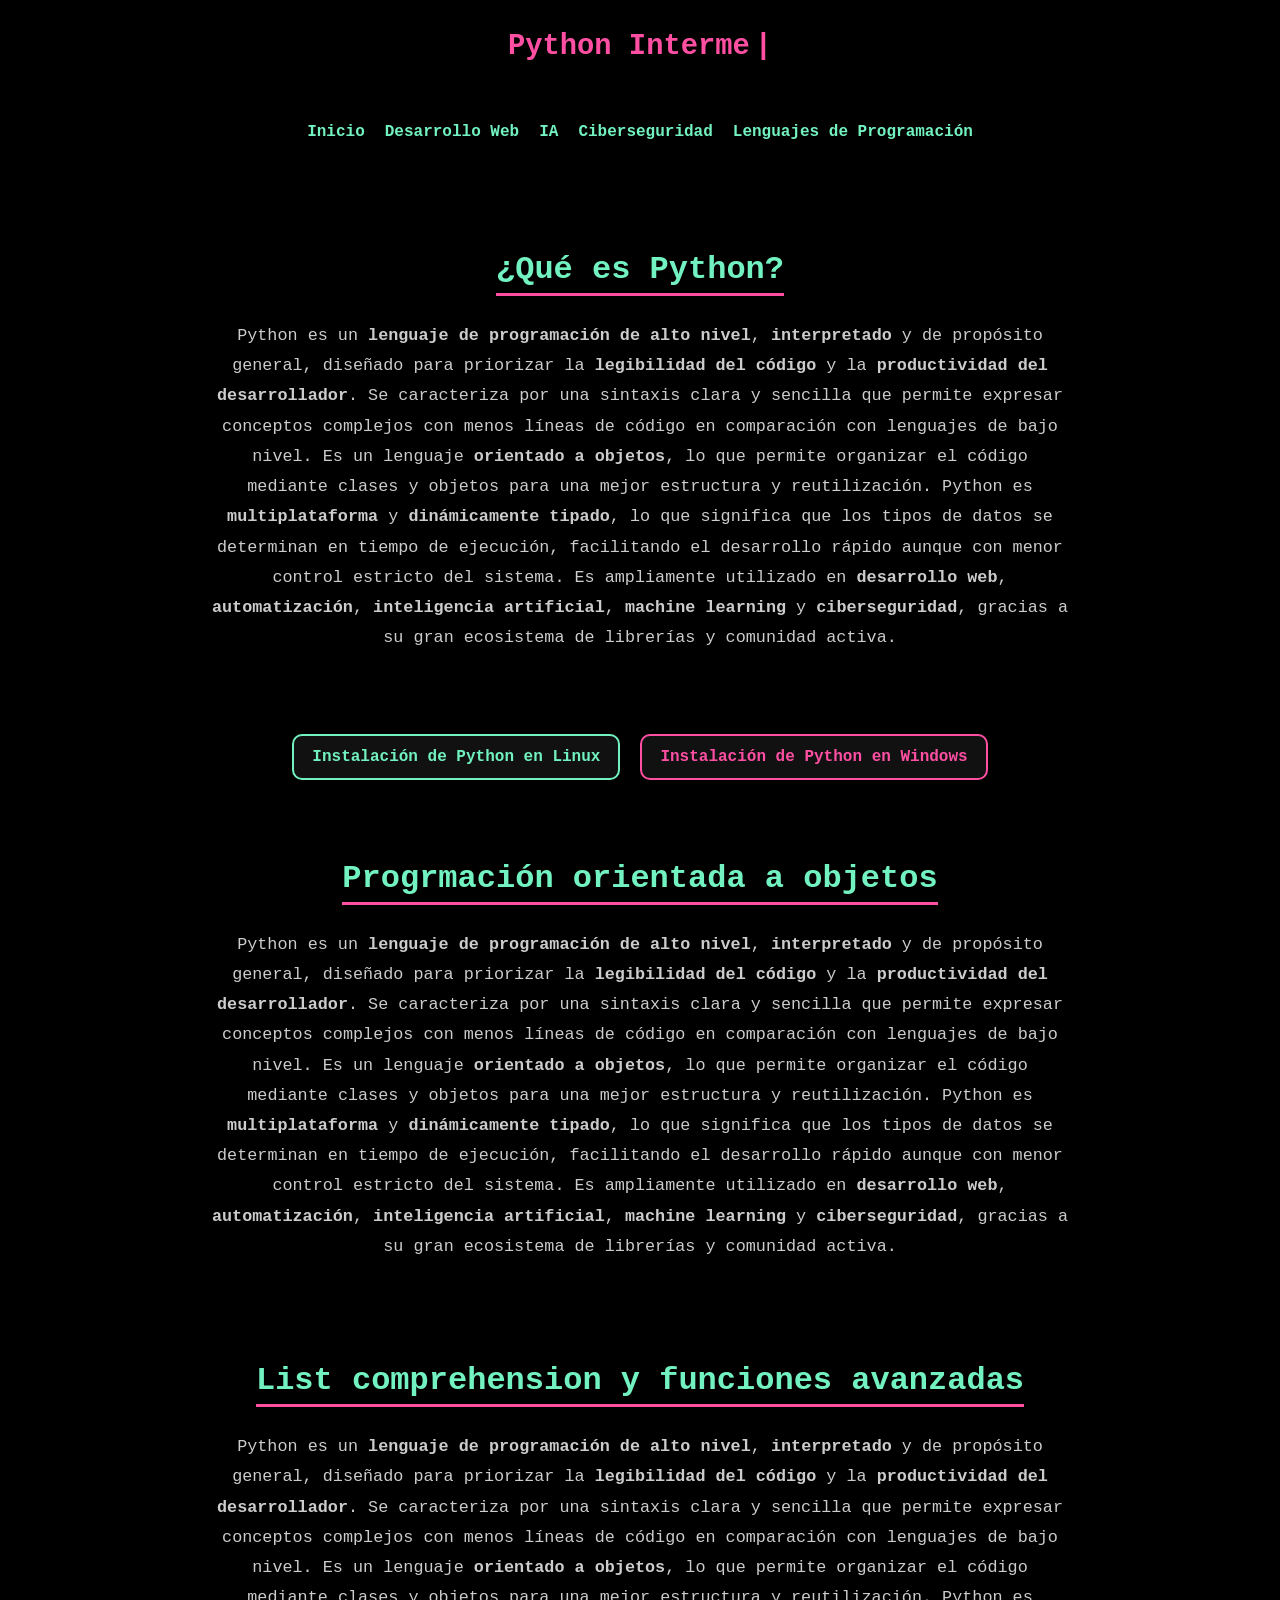
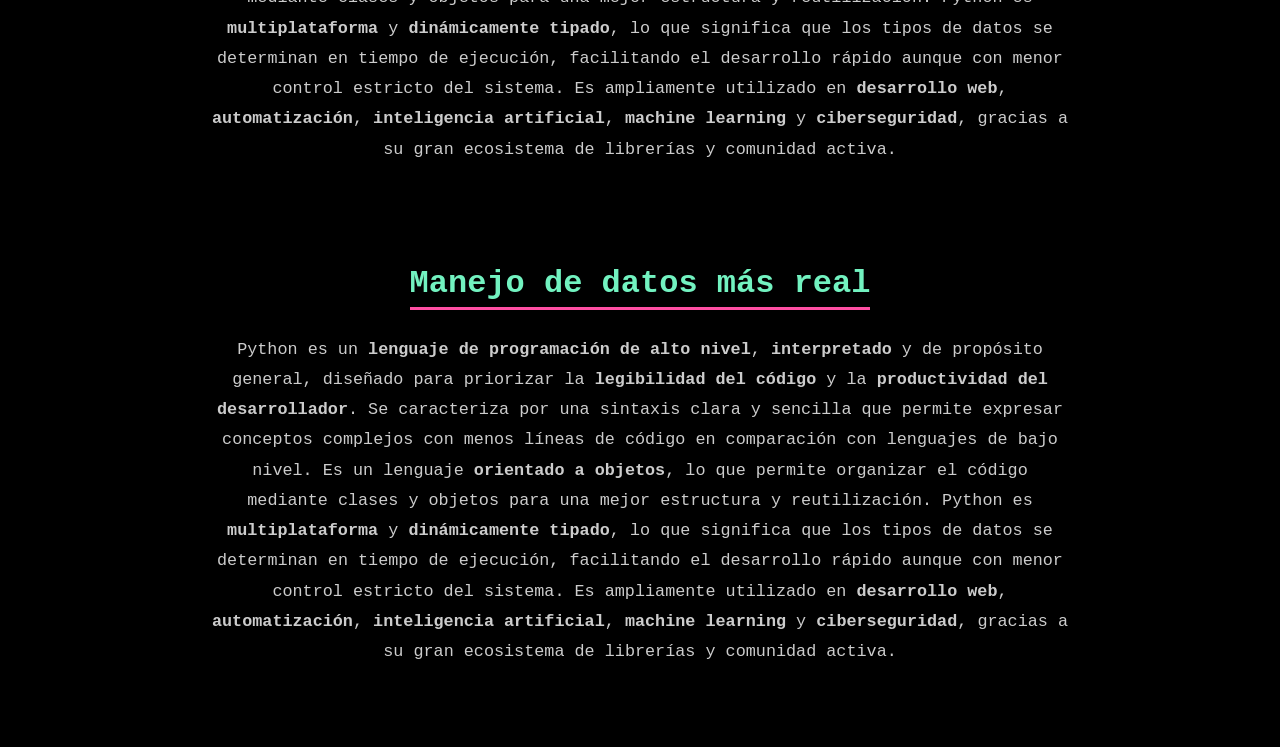
<file: pythonintermedio.html>
<!DOCTYPE html>
<html lang="es">
<head>
<meta charset="UTF-8">
<meta name="viewport" content="width=device-width, initial-scale=1.0">
<title>Python Intermedio</title>
<link rel="stylesheet" href="style.css">
</head>

<body>
<div class="wrapper">
<!-- 🔥 HEADER ORIGINAL -->
<header class="terminal-header">
    <h1 id="titulo"></h1>
</header>

<!-- 🔥 MENÚ ORIGINAL -->
<nav>
    <a href="index.html">Inicio</a>
    <a href="webmain.html">Desarrollo Web</a>
    <a href="iamain.html">IA</a>
    <a href="ciberseguridadmain.html">Ciberseguridad</a>
    <a href="lenguajesmain.html">Lenguajes de Programación</a>
</nav>
<section class="python-info">

    <h2 class="python-title">¿Qué es Python?</h2>

    <p>
        Python es un <strong>lenguaje de programación de alto nivel</strong>, 
        <strong>interpretado</strong> y de propósito general, diseñado para priorizar 
        la <strong>legibilidad del código</strong> y la <strong>productividad del desarrollador</strong>.
        Se caracteriza por una sintaxis clara y sencilla que permite expresar conceptos complejos con menos líneas de código en comparación con lenguajes de bajo nivel.
        Es un lenguaje <strong>orientado a objetos</strong>, lo que permite organizar el código mediante clases y objetos para una mejor estructura y reutilización.
        Python es <strong>multiplataforma</strong> y <strong>dinámicamente tipado</strong>, lo que significa que los tipos de datos se determinan en tiempo de ejecución,
        facilitando el desarrollo rápido aunque con menor control estricto del sistema.
        Es ampliamente utilizado en <strong>desarrollo web</strong>, <strong>automatización</strong>, 
        <strong>inteligencia artificial</strong>, <strong>machine learning</strong> y <strong>ciberseguridad</strong>, 
        gracias a su gran ecosistema de librerías y comunidad activa.
    </p>

</section>
    <div class="botones-instalacion">

    <a href="pythonlinux.html" class="btn-linux">
        Instalación de Python en Linux
    </a>

    <a href="pythonwindows.html" class="btn-windows">
        Instalación de Python en Windows
    </a>

</div>
<section class="python-info">

    <h2 class="python-title">Progrmación orientada a objetos</h2>

    <p>
        Python es un <strong>lenguaje de programación de alto nivel</strong>, 
        <strong>interpretado</strong> y de propósito general, diseñado para priorizar 
        la <strong>legibilidad del código</strong> y la <strong>productividad del desarrollador</strong>.
        Se caracteriza por una sintaxis clara y sencilla que permite expresar conceptos complejos con menos líneas de código en comparación con lenguajes de bajo nivel.
        Es un lenguaje <strong>orientado a objetos</strong>, lo que permite organizar el código mediante clases y objetos para una mejor estructura y reutilización.
        Python es <strong>multiplataforma</strong> y <strong>dinámicamente tipado</strong>, lo que significa que los tipos de datos se determinan en tiempo de ejecución,
        facilitando el desarrollo rápido aunque con menor control estricto del sistema.
        Es ampliamente utilizado en <strong>desarrollo web</strong>, <strong>automatización</strong>, 
        <strong>inteligencia artificial</strong>, <strong>machine learning</strong> y <strong>ciberseguridad</strong>, 
        gracias a su gran ecosistema de librerías y comunidad activa.
    </p>

</section>
<section class="python-info">

    <h2 class="python-title">List comprehension y funciones avanzadas</h2>

    <p>
        Python es un <strong>lenguaje de programación de alto nivel</strong>, 
        <strong>interpretado</strong> y de propósito general, diseñado para priorizar 
        la <strong>legibilidad del código</strong> y la <strong>productividad del desarrollador</strong>.
        Se caracteriza por una sintaxis clara y sencilla que permite expresar conceptos complejos con menos líneas de código en comparación con lenguajes de bajo nivel.
        Es un lenguaje <strong>orientado a objetos</strong>, lo que permite organizar el código mediante clases y objetos para una mejor estructura y reutilización.
        Python es <strong>multiplataforma</strong> y <strong>dinámicamente tipado</strong>, lo que significa que los tipos de datos se determinan en tiempo de ejecución,
        facilitando el desarrollo rápido aunque con menor control estricto del sistema.
        Es ampliamente utilizado en <strong>desarrollo web</strong>, <strong>automatización</strong>, 
        <strong>inteligencia artificial</strong>, <strong>machine learning</strong> y <strong>ciberseguridad</strong>, 
        gracias a su gran ecosistema de librerías y comunidad activa.
    </p>

</section>
<section class="python-info">

    <h2 class="python-title">Manejo de datos más real</h2>

    <p>
        Python es un <strong>lenguaje de programación de alto nivel</strong>, 
        <strong>interpretado</strong> y de propósito general, diseñado para priorizar 
        la <strong>legibilidad del código</strong> y la <strong>productividad del desarrollador</strong>.
        Se caracteriza por una sintaxis clara y sencilla que permite expresar conceptos complejos con menos líneas de código en comparación con lenguajes de bajo nivel.
        Es un lenguaje <strong>orientado a objetos</strong>, lo que permite organizar el código mediante clases y objetos para una mejor estructura y reutilización.
        Python es <strong>multiplataforma</strong> y <strong>dinámicamente tipado</strong>, lo que significa que los tipos de datos se determinan en tiempo de ejecución,
        facilitando el desarrollo rápido aunque con menor control estricto del sistema.
        Es ampliamente utilizado en <strong>desarrollo web</strong>, <strong>automatización</strong>, 
        <strong>inteligencia artificial</strong>, <strong>machine learning</strong> y <strong>ciberseguridad</strong>, 
        gracias a su gran ecosistema de librerías y comunidad activa.
    </p>

</section>
    <script>
const texto = "Python Intermedio";

let i = 0;
let borrando = false;

function efectoTerminal() {
    const titulo = document.getElementById("titulo");

    if (!borrando) {
        titulo.textContent = texto.substring(0, i);
        i++;

        if (i > texto.length) {
            borrando = true;
            setTimeout(efectoTerminal, 1500);
            return;
        }

    } else {
        titulo.textContent = texto.substring(0, i);
        i--;

        if (i < 0) {
            borrando = false;
            i = 0;
        }
    }

    setTimeout(efectoTerminal, borrando ? 50 : 90);
}

efectoTerminal();
</script>
</div>    
</body>
</html>
</file>
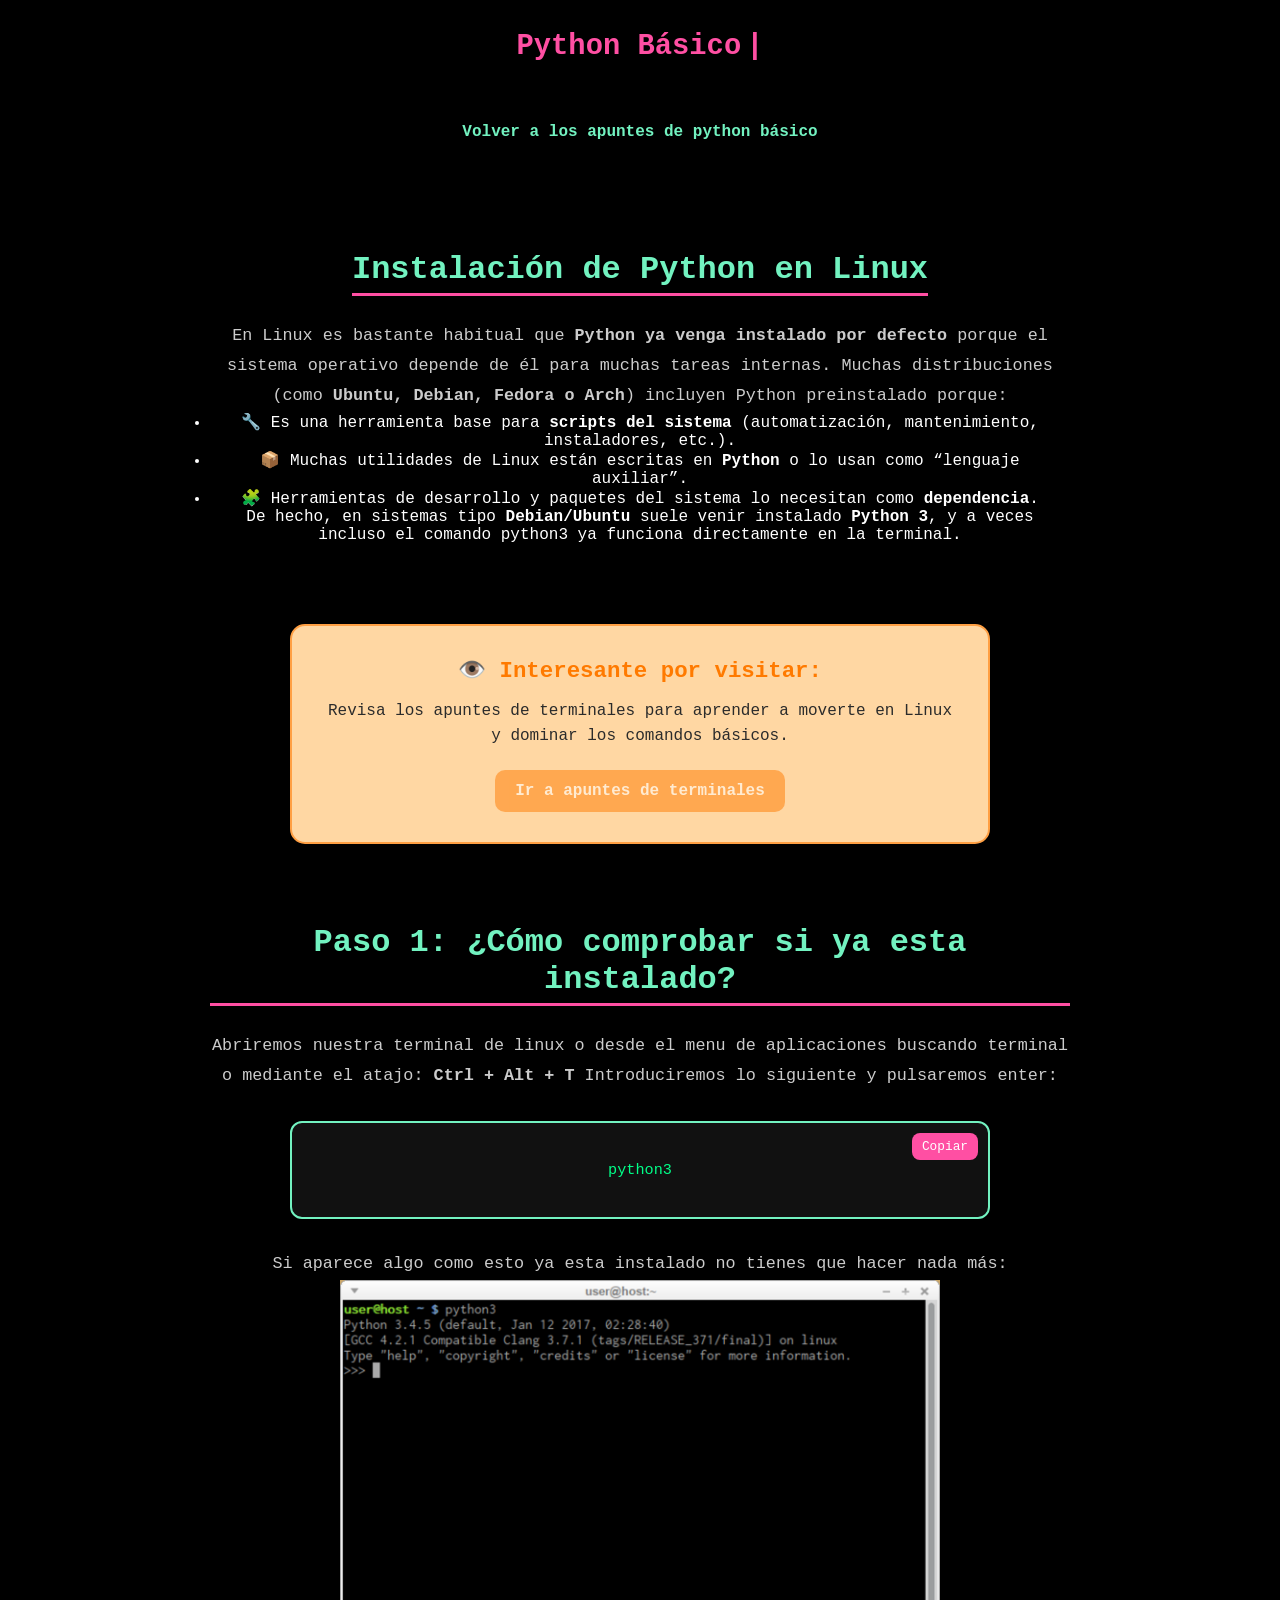
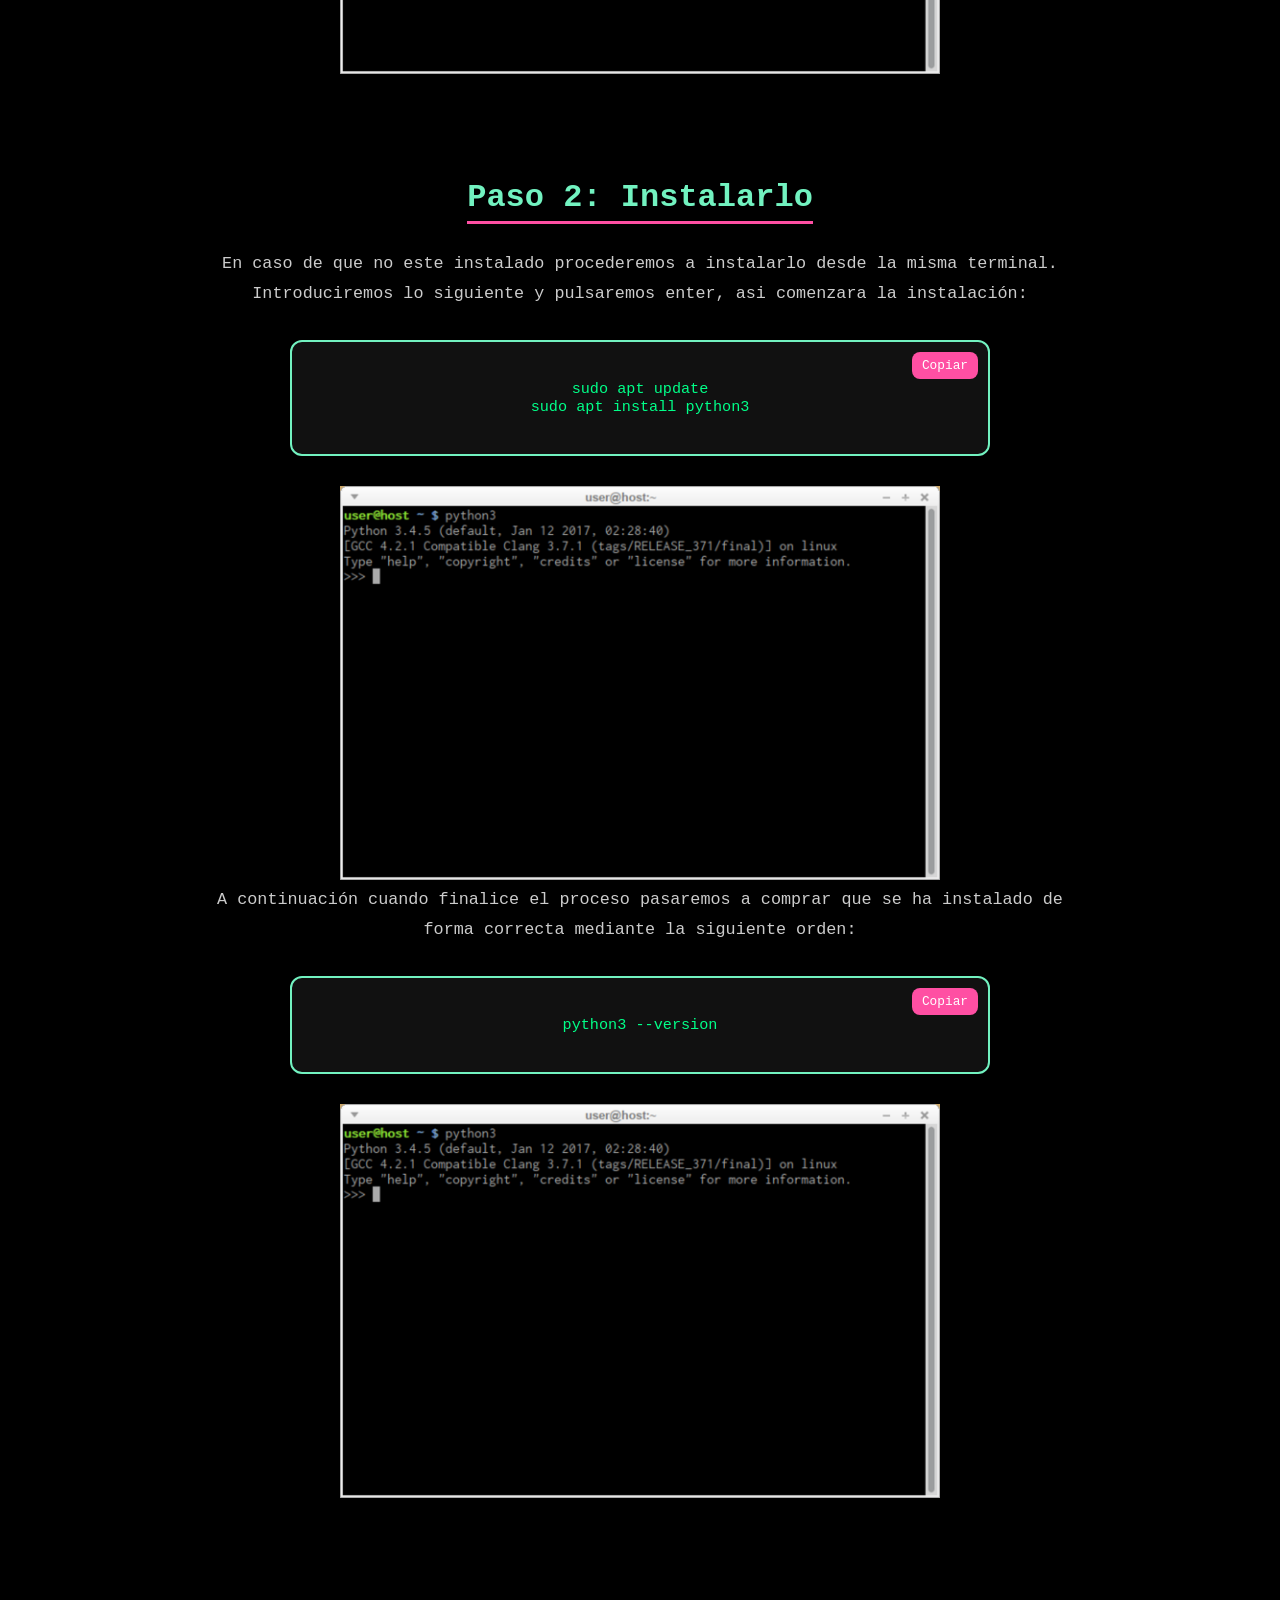
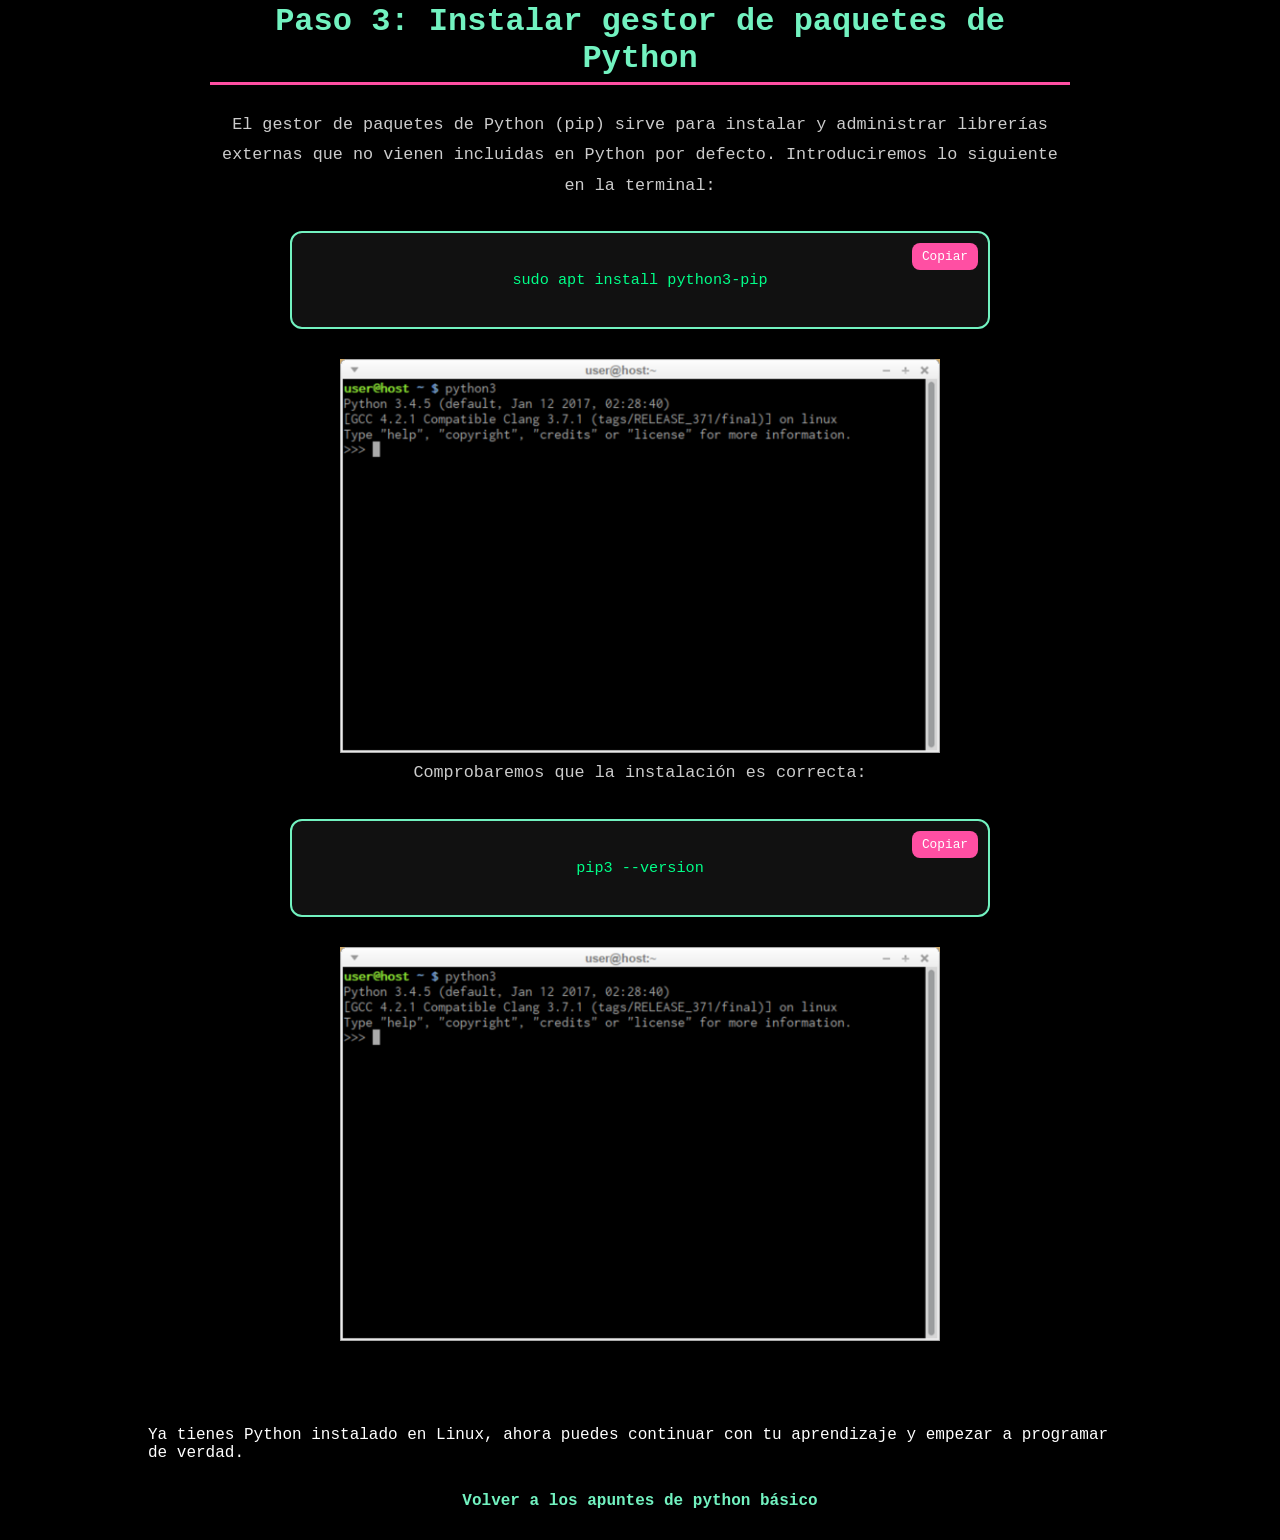
<file: pythonlinux.html>
<!DOCTYPE html>
<html lang="es">
<head>
<meta charset="UTF-8">
<meta name="viewport" content="width=device-width, initial-scale=1.0">
<title>Python Básico</title>
<link rel="stylesheet" href="style.css">
</head>

<body>
<div class="wrapper">
<!-- 🔥 HEADER ORIGINAL -->
<header class="terminal-header">
    <h1 id="titulo"></h1>
</header>

<!-- 🔥 MENÚ ORIGINAL -->
<nav>
    <a href="pythonbasico.html">Volver a los apuntes de python básico</a>
</nav>
    
<section class="python-info">

    <h2 class="python-title">Instalación de Python en Linux</h2>

    <p>
        En Linux es bastante habitual que <strong>Python ya venga instalado por defecto</strong> porque el sistema operativo depende de él para muchas tareas internas.
        Muchas distribuciones (como <strong>Ubuntu, Debian, Fedora o Arch</strong>) incluyen Python preinstalado porque:
            <ul>
                <li>🔧 Es una herramienta base para <strong>scripts del sistema</strong> (automatización, mantenimiento, instaladores, etc.).</li>
                <li>📦 Muchas utilidades de Linux están escritas en <strong>Python</strong> o lo usan como “lenguaje auxiliar”.</li>
                <li>🧩 Herramientas de desarrollo y paquetes del sistema lo necesitan como <strong>dependencia</strong>.</li>
            </ul>
        De hecho, en sistemas tipo <strong>Debian/Ubuntu</strong> suele venir instalado <strong>Python 3</strong>, y a veces incluso el comando <code>python3</code> ya funciona directamente en la terminal.
</p>
</section>
<section class="interesante">
    <div class="interesante-box">
        
        <h2>👁️ Interesante por visitar:</h2>
        
        <p>
            Revisa los apuntes de terminales para aprender a moverte en Linux y dominar los comandos básicos.
        </p>

        <a href="terminales.html" class="btn-terminales">
            Ir a apuntes de terminales
        </a>
    </div>
</section>
<section class="python-info">

    <h2 class="python-title">Paso 1: ¿Cómo comprobar si ya esta instalado?</h2>
    <p>
        Abriremos nuestra terminal de linux o desde el menu de aplicaciones buscando terminal o mediante el atajo:<strong> Ctrl + Alt + T</strong>
        Introduciremos lo siguiente y pulsaremos enter:
    </p>
    <div class="code-box">
    
    <button class="copy-btn" onclick="copiarCodigo(this)">
        Copiar
    </button>

    <pre><code id="codigo1">
python3
    </code></pre>
</div>
  <p>
            Si aparece algo como esto ya esta instalado no tienes que hacer nada más:
        </p>
<img src="4158cf46ad3b44b99069a6413db65fa4.png" alt="linuxinstaladopython" width="600">
</section>
    
<section class="python-info">

    <h2 class="python-title">Paso 2: Instalarlo</h2>
    <p>
        En caso de que no este instalado procederemos a instalarlo desde la misma terminal. Introduciremos lo siguiente y pulsaremos enter, asi comenzara la instalación:
    </p>
    <div class="code-box">
    
    <button class="copy-btn" onclick="copiarCodigo(this)">
        Copiar
    </button>
    <pre><code id="codigo1">
sudo apt update
sudo apt install python3
    </code></pre>
</div>
  <img src="4158cf46ad3b44b99069a6413db65fa4.png" alt="linuxinstaladopython" width="600">
  <p>
            A continuación cuando finalice el proceso pasaremos a comprar que se ha instalado de forma correcta mediante la siguiente orden:
        </p>
<div class="code-box">
    <button class="copy-btn" onclick="copiarCodigo(this)">
        Copiar
    </button>
    <pre><code id="codigo1">
python3 --version
    </code></pre>
</div>    
<img src="4158cf46ad3b44b99069a6413db65fa4.png" alt="linuxinstaladopython" width="600">
</section>
<section class="python-info">

    <h2 class="python-title">Paso 3: Instalar gestor de paquetes de Python</h2>
    <p>
            El gestor de paquetes de Python (pip) sirve para instalar y administrar librerías externas que no vienen incluidas en Python por defecto. Introduciremos lo siguiente en la terminal:   
    </p>
    <div class="code-box">
    
    <button class="copy-btn" onclick="copiarCodigo(this)">
        Copiar
    </button>
    <pre><code id="codigo1">
sudo apt install python3-pip
    </code></pre>
</div>
  <img src="4158cf46ad3b44b99069a6413db65fa4.png" alt="linuxinstaladopython" width="600">
  <p>
            Comprobaremos que la instalación es correcta:
        </p>
<div class="code-box">
    <button class="copy-btn" onclick="copiarCodigo(this)">
        Copiar
    </button>
    <pre><code id="codigo1">
pip3 --version
    </code></pre>
</div>    
<img src="4158cf46ad3b44b99069a6413db65fa4.png" alt="linuxinstaladopython" width="600">
</section>
    
<p>Ya tienes Python instalado en Linux, ahora puedes continuar con tu aprendizaje y empezar a programar de verdad.</p>
<nav><a href="pythonbasico.html">Volver a los apuntes de python básico</a>  </nav>
  
    <script>
const texto = "Python Básico";

let i = 0;
let borrando = false;

function efectoTerminal() {
    const titulo = document.getElementById("titulo");

    if (!borrando) {
        titulo.textContent = texto.substring(0, i);
        i++;

        if (i > texto.length) {
            borrando = true;
            setTimeout(efectoTerminal, 1500);
            return;
        }

    } else {
        titulo.textContent = texto.substring(0, i);
        i--;

        if (i < 0) {
            borrando = false;
            i = 0;
        }
    }

    setTimeout(efectoTerminal, borrando ? 50 : 90);
}        
efectoTerminal();
</script>
 <script>
function copiarCodigo(btn) {
    const code = btn.nextElementSibling.querySelector("code").innerText;

    navigator.clipboard.writeText(code);

    btn.textContent = "¡Copiado!";
    setTimeout(() => {
        btn.textContent = "Copiar";
    }, 1500);
}
</script>
</div>    
</body>
</html>
</file>
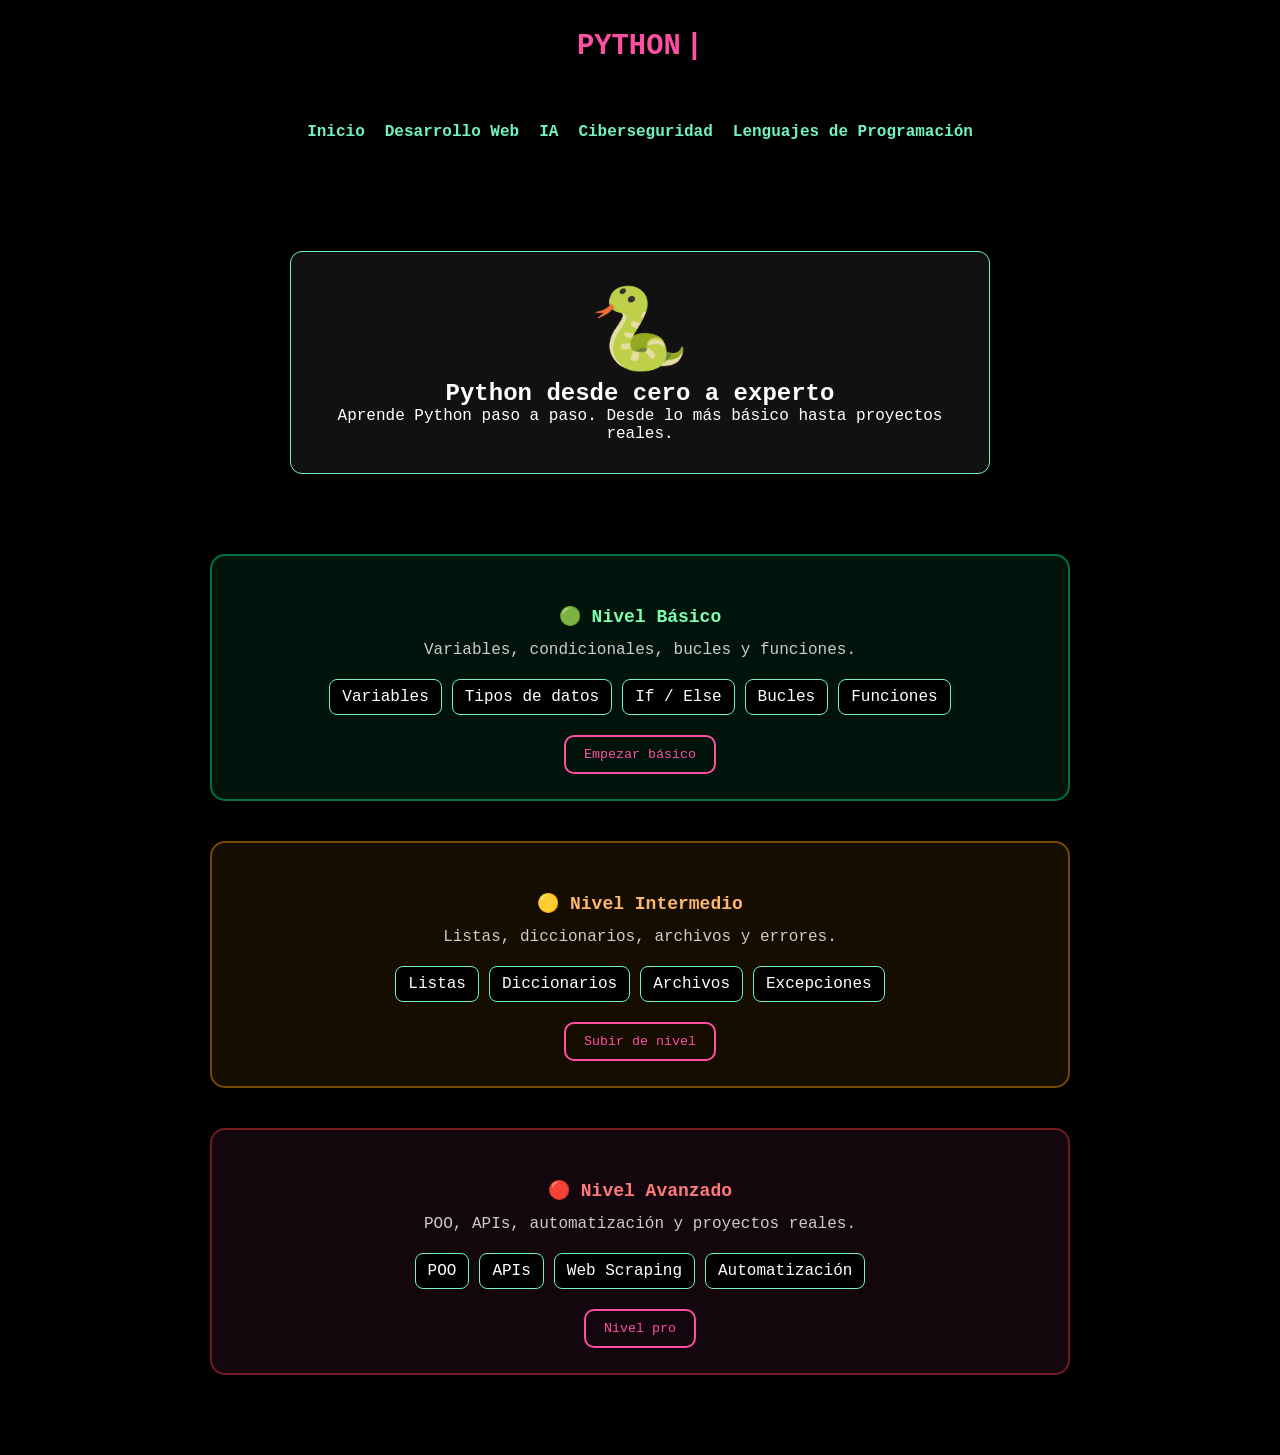
<file: pythonmain.html>
<!DOCTYPE html>
<html lang="es">
<head>
<meta charset="UTF-8">
<meta name="viewport" content="width=device-width, initial-scale=1.0">
<title>PYTHON</title>
<link rel="stylesheet" href="style.css">
</head>

<body>
<div class="wrapper">
<!-- 🔥 HEADER ORIGINAL -->
<header class="terminal-header">
    <h1 id="titulo"></h1>
</header>

<!-- 🔥 MENÚ ORIGINAL -->
<nav>
    <a href="index.html">Inicio</a>
    <a href="webmain.html">Desarrollo Web</a>
    <a href="iamain.html">IA</a>
    <a href="ciberseguridadmain.html">Ciberseguridad</a>
    <a href="lenguajesmain.html">Lenguajes de Programación</a>
</nav>
<div class="proximamente">
    <div class="serpiente">🐍 </div>
    <h2>Python desde cero a experto</h2>
    <p>
        Aprende Python paso a paso. Desde lo más básico hasta proyectos reales.
    </p>
</div>
    <!-- NIVELES -->
<section class="niveles">

    <!-- BÁSICO -->
    <div class="nivel-card basico">
        <h3>🟢 Nivel Básico</h3>
        <p>Variables, condicionales, bucles y funciones.</p>

        <div class="lecciones">
            <a href="#" class="leccion">Variables</a>
            <a href="#" class="leccion">Tipos de datos</a>
            <a href="#" class="leccion">If / Else</a>
            <a href="#" class="leccion">Bucles</a>
            <a href="#" class="leccion">Funciones</a>
        </div>

       <button class="btn" onclick="window.location.href='pythonbasico.html'">
  Empezar básico</button>
    </div>

    <!-- INTERMEDIO -->
    <div class="nivel-card intermedio">
        <h3>🟡 Nivel Intermedio</h3>
        <p>Listas, diccionarios, archivos y errores.</p>

        <div class="lecciones">
            <a href="#" class="leccion">Listas</a>
            <a href="#" class="leccion">Diccionarios</a>
            <a href="#" class="leccion">Archivos</a>
            <a href="#" class="leccion">Excepciones</a>
        </div>

       <button class="btn" onclick="window.location.href='pythonintermedio.html'">
Subir de nivel</button>
    </div>

    <!-- AVANZADO -->
    <div class="nivel-card avanzado">
        <h3>🔴 Nivel Avanzado</h3>
        <p>POO, APIs, automatización y proyectos reales.</p>

        <div class="lecciones">
            <a href="#" class="leccion">POO</a>
            <a href="#" class="leccion">APIs</a>
            <a href="#" class="leccion">Web Scraping</a>
            <a href="#" class="leccion">Automatización</a>
        </div>

        <button class="btn" onclick="window.location.href='pyhtonavanzando.html'">
Nivel pro</button>
    </div>

</section>
    <script>
const texto = "PYTHON";

let i = 0;
let borrando = false;

function efectoTerminal() {
    const titulo = document.getElementById("titulo");

    if (!borrando) {
        titulo.textContent = texto.substring(0, i);
        i++;

        if (i > texto.length) {
            borrando = true;
            setTimeout(efectoTerminal, 1500);
            return;
        }

    } else {
        titulo.textContent = texto.substring(0, i);
        i--;

        if (i < 0) {
            borrando = false;
            i = 0;
        }
    }

    setTimeout(efectoTerminal, borrando ? 50 : 90);
}

efectoTerminal();
</script>
</div>
</body>
</html>
</file>
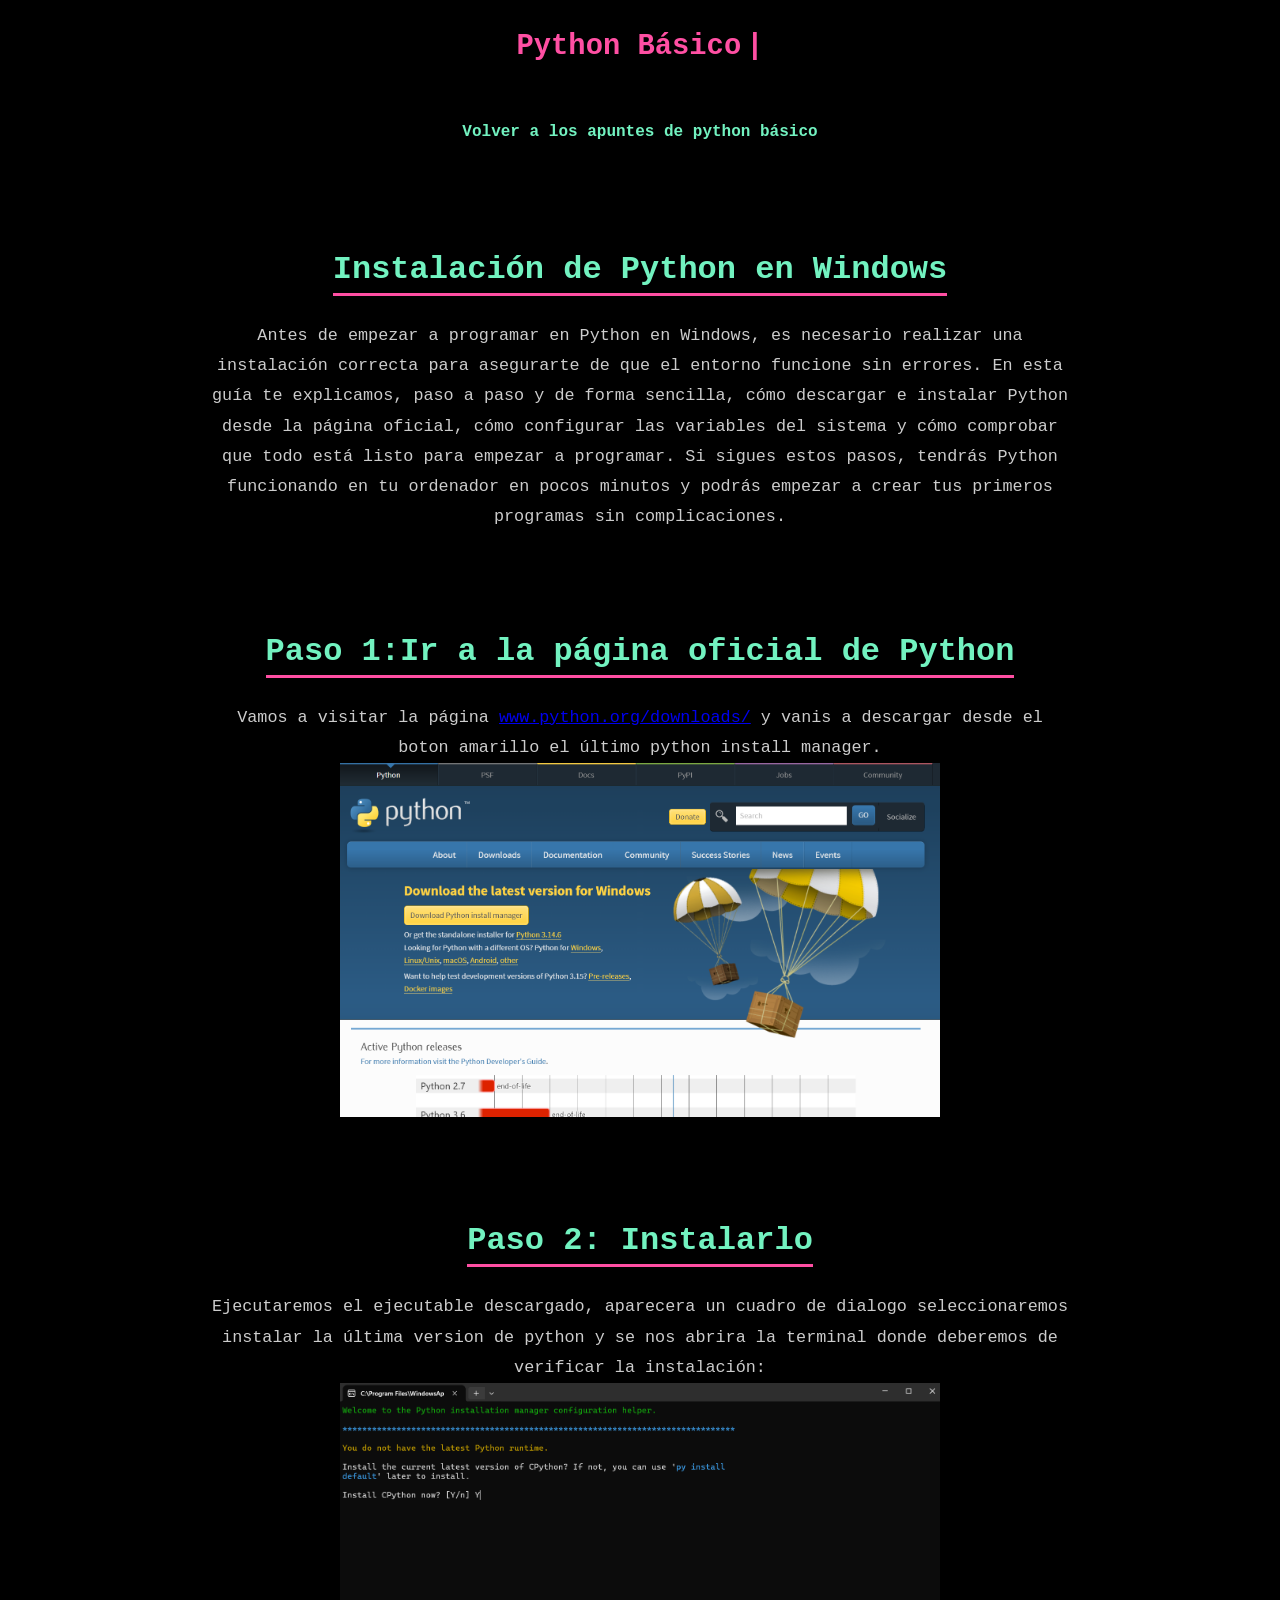
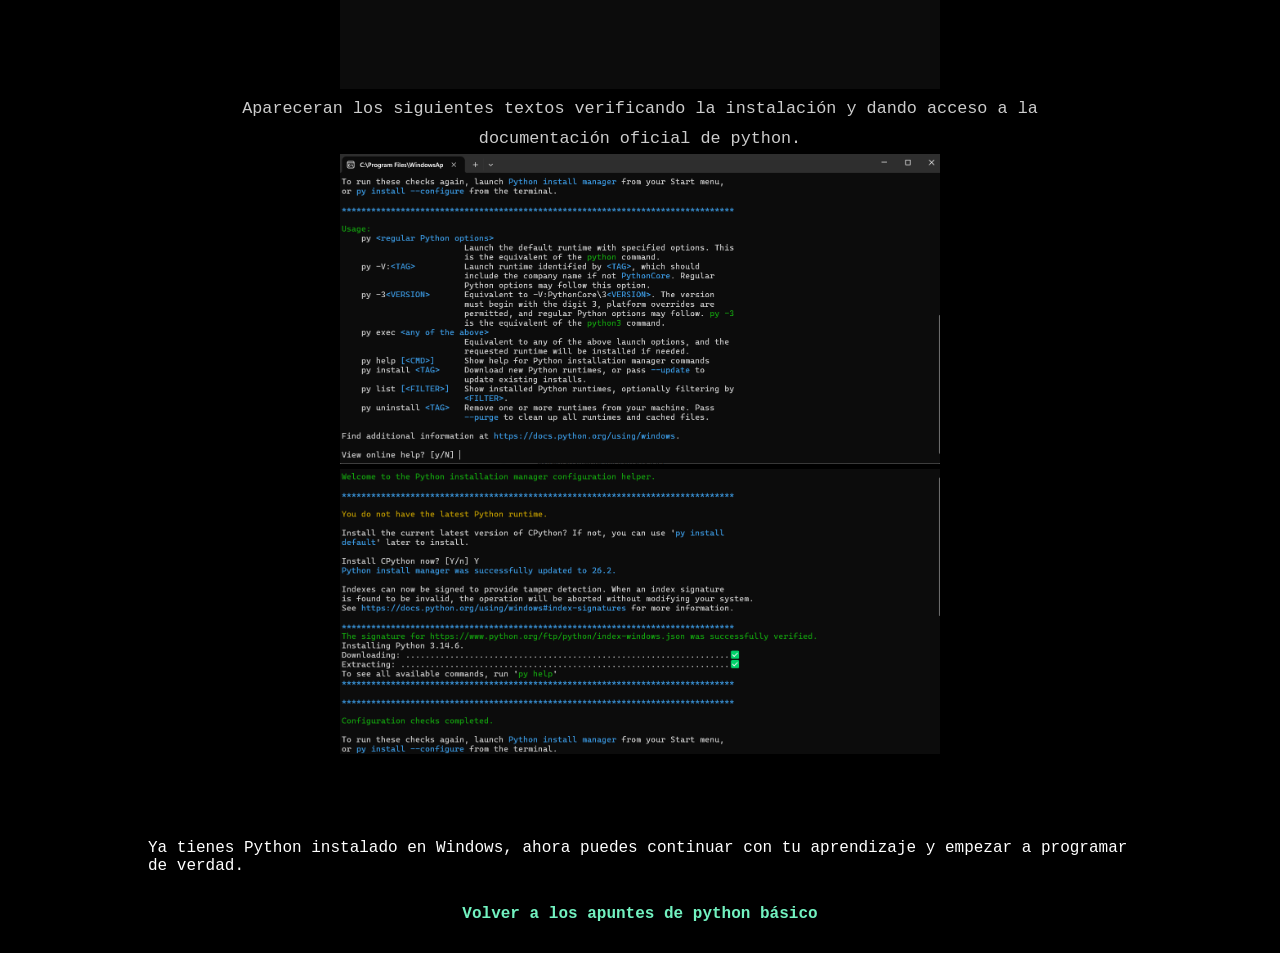
<file: pythonwindows.html>
<!DOCTYPE html>
<html lang="es">
<head>
<meta charset="UTF-8">
<meta name="viewport" content="width=device-width, initial-scale=1.0">
<title>Python Básico</title>
<link rel="stylesheet" href="style.css">
</head>

<body>
<div class="wrapper">
<!-- 🔥 HEADER ORIGINAL -->
<header class="terminal-header">
    <h1 id="titulo"></h1>
</header>

<!-- 🔥 MENÚ ORIGINAL -->
<nav>
    <a href="pythonbasico.html">Volver a los apuntes de python básico</a>
</nav>
    
<section class="python-info">

    <h2 class="python-title">Instalación de Python en Windows</h2>

    <p>
       Antes de empezar a programar en Python en Windows, es necesario realizar una instalación correcta para asegurarte de que el entorno funcione sin errores. 
        En esta guía te explicamos, paso a paso y de forma sencilla, cómo descargar e instalar Python desde la página oficial, cómo configurar las variables del sistema 
        y cómo comprobar que todo está listo para empezar a programar.
        Si sigues estos pasos, tendrás Python funcionando en tu ordenador en pocos minutos y podrás empezar a crear tus primeros programas sin complicaciones.
</p>
</section>
<section class="python-info">

    <h2 class="python-title">Paso 1:Ir a la página oficial de Python</h2>
    <p>
        Vamos a visitar la página  <a href="https://www.python.org/downloads/">www.python.org/downloads/</a>  y vanis a descargar desde el boton amarillo el último python install manager.
    </p>
<img src="insta5.png" alt="linuxinstaladopython" width="600">
</section>
    
<section class="python-info">

    <h2 class="python-title">Paso 2: Instalarlo</h2>
    <p>
        Ejecutaremos el ejecutable descargado, aparecera un cuadro de dialogo seleccionaremos instalar la última version de python y se nos abrira la terminal donde deberemos de verificar la instalación:
    </p>
  <img src="instalacion.png" alt="linuxinstaladopython" width="600">
       <p>
       Apareceran los siguientes textos verificando la instalación y dando acceso a la documentación oficial de python.
    </p>
<img src="isnta3.png" alt="linuxinstaladopython" width="600">

<img src="insta2.png" alt="linuxinstaladopython" width="600">    
</section>
    
<p>Ya tienes Python instalado en Windows, ahora puedes continuar con tu aprendizaje y empezar a programar de verdad.</p>
<nav><a href="pythonbasico.html">Volver a los apuntes de python básico</a>  </nav>
  
    <script>
const texto = "Python Básico";

let i = 0;
let borrando = false;

function efectoTerminal() {
    const titulo = document.getElementById("titulo");

    if (!borrando) {
        titulo.textContent = texto.substring(0, i);
        i++;

        if (i > texto.length) {
            borrando = true;
            setTimeout(efectoTerminal, 1500);
            return;
        }

    } else {
        titulo.textContent = texto.substring(0, i);
        i--;

        if (i < 0) {
            borrando = false;
            i = 0;
        }
    }

    setTimeout(efectoTerminal, borrando ? 50 : 90);
}        
efectoTerminal();
</script>
 <script>
function copiarCodigo(btn) {
    const code = btn.nextElementSibling.querySelector("code").innerText;

    navigator.clipboard.writeText(code);

    btn.textContent = "¡Copiado!";
    setTimeout(() => {
        btn.textContent = "Copiar";
    }, 1500);
}
</script>
</div>    
</body>
</html>
</file>
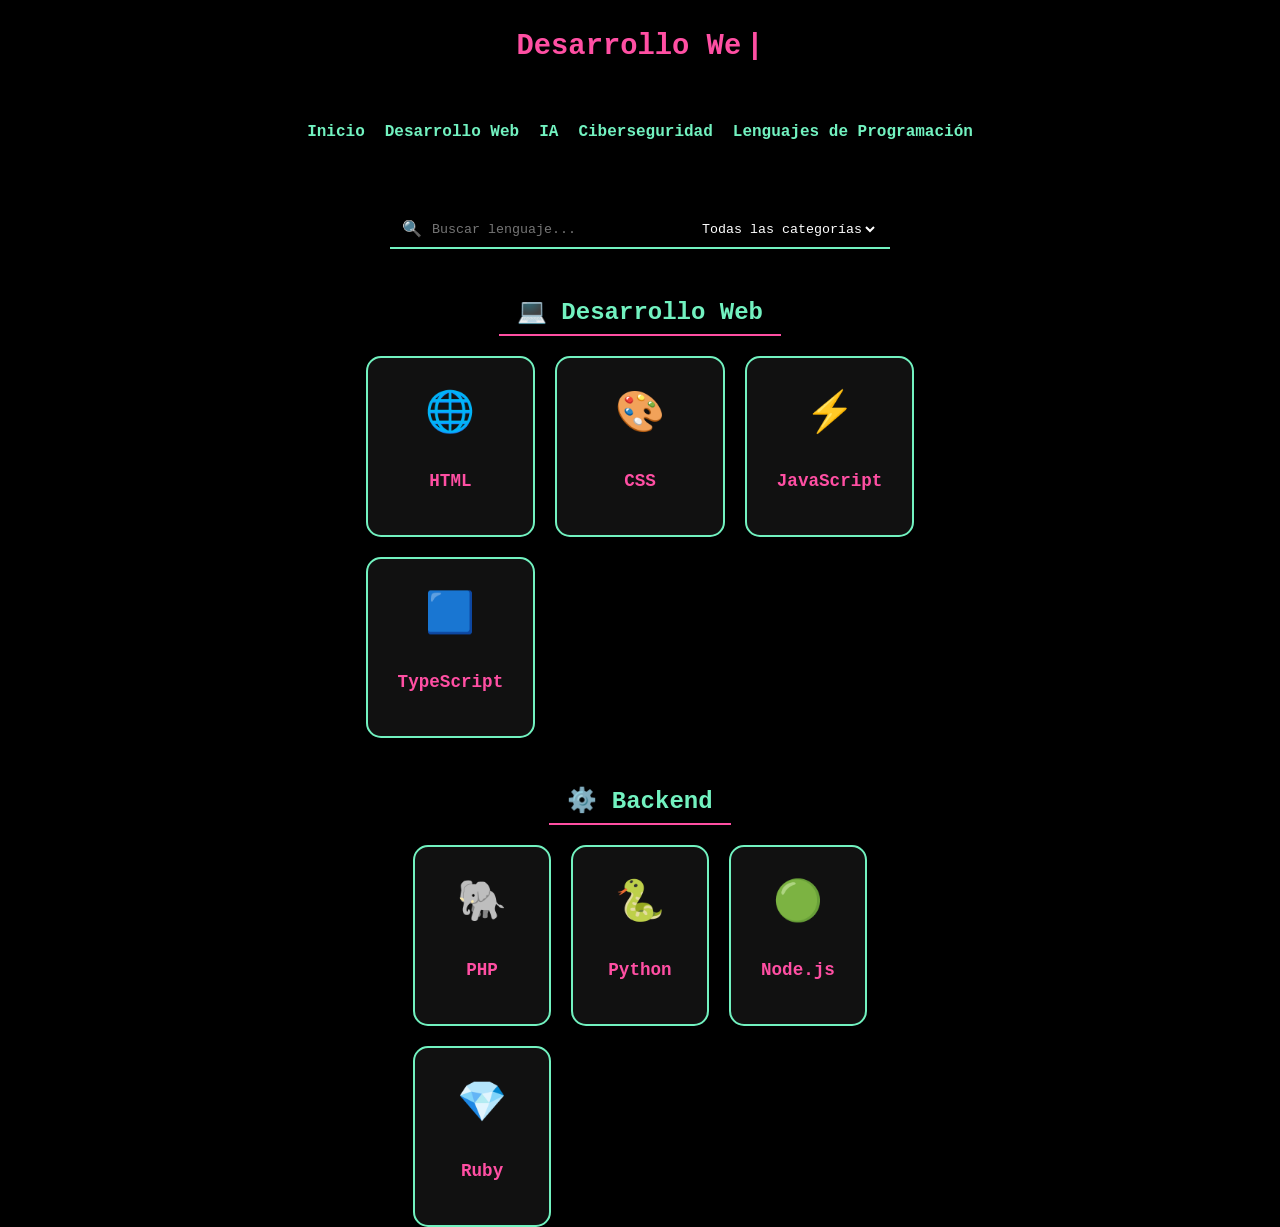
<file: webmain.html>
<!DOCTYPE html>
<html lang="es">
<head>
<meta charset="UTF-8">
<meta name="viewport" content="width=device-width, initial-scale=1.0">
<title>Desarrollo web</title>
<link rel="stylesheet" href="style.css">
</head>

<body>

<!-- 🔥 HEADER ORIGINAL -->
<header class="terminal-header">
    <h1 id="titulo"></h1>
</header>

<!-- 🔥 MENÚ ORIGINAL -->
<nav>
    <a href="index.html">Inicio</a>
    <a href="webmain.html">Desarrollo Web</a>
    <a href="iamain.html">IA</a>
    <a href="ciberseguridadmain.html">Ciberseguridad</a>
    <a href="lenguajesmain.html">Lenguajes de Programación</a>
</nav>
<div class="filter-wrapper">

    <div class="filter-box">

        <!-- 🔍 BUSCADOR -->
        <span class="icon">🔍</span>
        <input type="text" id="buscador" placeholder="Buscar lenguaje...">

        <!-- 🔽 SELECT CATEGORÍAS -->
        <select id="categoria">
            <option value="all">Todas las categorías</option>
            <option value="web">Desarrollo Web</option>
            <option value="backend">Backend</option>
        </select>

    </div>

</div>
    <!-- 💻 DESARROLLO WEB -->
    <section class="categoria" data-cat="web">

        <h2 class="cat-title">💻 Desarrollo Web</h2>

        <div class="grid">

            <div class="lang-card">
                <div class="icon">🌐</div>
                <h3>HTML</h3>
            </div>

            <div class="lang-card">
                <div class="icon">🎨</div>
                <h3>CSS</h3>
            </div>

            <div class="lang-card">
                <div class="icon">⚡</div>
                <h3>JavaScript</h3>
            </div>

            <div class="lang-card">
                <div class="icon">🟦</div>
                <h3>TypeScript</h3>
            </div>

        </div>
    </section>

    <!-- ⚙️ BACKEND -->
    <section class="categoria" data-cat="backend">
        <h2 class="cat-title">⚙️ Backend</h2>

        <div class="grid">

            <div class="lang-card">
                <div class="icon">🐘</div>
                <h3>PHP</h3>
            </div>

            <div class="lang-card">
                <div class="icon">🐍</div>
                <h3>Python</h3>
            </div>

            <div class="lang-card">
                <div class="icon">🟢</div>
                <h3>Node.js</h3>
            </div>

            <div class="lang-card">
                <div class="icon">💎</div>
                <h3>Ruby</h3>
            </div>

        </div>
    </section>

</main>
    <script>
const texto = "Desarrollo Web";

let i = 0;
let borrando = false;

function efectoTerminal() {
    const titulo = document.getElementById("titulo");

    if (!borrando) {
        titulo.textContent = texto.substring(0, i);
        i++;

        if (i > texto.length) {
            borrando = true;
            setTimeout(efectoTerminal, 1500);
            return;
        }

    } else {
        titulo.textContent = texto.substring(0, i);
        i--;

        if (i < 0) {
            borrando = false;
            i = 0;
        }
    }

    setTimeout(efectoTerminal, borrando ? 50 : 90);
}

efectoTerminal();
</script>
<script>
const buscador = document.getElementById("buscador");
const categoria = document.getElementById("categoria");

const categorias = document.querySelectorAll(".categoria");

function filtrar() {

    const texto = buscador.value.toLowerCase();
    const cat = categoria.value;

    categorias.forEach(section => {

        const sectionCat = section.dataset.cat;
        const titulo = section.querySelector(".cat-title");
        const cards = section.querySelectorAll(".lang-card");

        let algunaVisible = false;

        cards.forEach(card => {

            const nombre = card.querySelector("h3").textContent.toLowerCase();

            const matchTexto = nombre.includes(texto);
            const matchCat = (cat === "all" || cat === sectionCat);

            if (matchTexto && matchCat) {
                card.style.display = "flex";
                algunaVisible = true;
            } else {
                card.style.display = "none";
            }

        });

        // 🧠 CONTROL DE VISIBILIDAD DEL TÍTULO
        const filtroActivo = (cat !== "all" || texto.trim() !== "");

        if (!filtroActivo) {
            // SIN FILTRO → todo visible
            section.style.display = "block";
            titulo.style.display = "block";
        } 
        else if (algunaVisible) {
            // HAY RESULTADOS → mostrar título
            section.style.display = "block";
            titulo.style.display = "block";
        } 
        else {
            // NO HAY RESULTADOS → ocultar sección completa
            section.style.display = "none";
        }

    });
}

buscador.addEventListener("input", filtrar);
categoria.addEventListener("change", filtrar);
</script>
    
</body>
</html>
</file>
<file: style.css>
/* RESET */
* {
    margin: 0;
    padding: 0;
    box-sizing: border-box;
    font-family: "Courier New", monospace;
}

/* FONDO GENERAL */
body {
   margin: 0;
    background: #000;
    color: #fff;
}

.layout {
    display: flex;
    min-height: 100vh;
}
.wrapper {
    margin: 0;
    padding: 0;
    box-sizing: border-box;
    font-family: "Courier New", monospace;
}

/* FONDO GENERAL */
body {
   margin: 0;
    background: #000;
    color: #fff;
}

.layout {
    display: flex;
    min-height: 100vh;
}
.wrapper {
    width: 100%;
    max-width: 1024px;
    margin: 0 auto;
    padding: 0 20px;
}
/* ========================= */
/* 🔥 HEADER TIPO TERMINAL   */
/* ========================= */

.terminal-header {
    background-color: #000;
    padding: 30px;
    text-align: center;
}

#titulo {
    color: #ff4fa3;
    font-size: 1.8rem;
}

/* cursor */
#titulo::after {
    content: "|";
    animation: blink 0.7s infinite;
    margin-left: 5px;
    color: #ff4fa3;
}

@keyframes blink {
    50% {
        opacity: 0;
    }
}

/* ========================= */
/* 🎨 MENÚ                  */
/* ========================= */

nav {
    display: flex;
    justify-content: center;
    flex-wrap: wrap;
    gap: 20px;
    padding: 30px;
}

nav a {
    text-decoration: none;
    color:#72f2c0;
    transition: 0.3s;
    font-weight: bold;
}

nav a:hover {
    color: #ff4fa3; /* rosa */
    transform: translateY(-3px);
}

/* ========================= */
/* 📦 CONTENIDO PRINCIPAL   */
/* ========================= */

main {
    display: flex;
    justify-content: center;
    padding: 50px;
}

.card {
    background-color: #1a1a1a;
    border: 2px solid #72f2c0;
    border-radius: 20px;
    padding: 40px;
    max-width: 800px;
    text-align: center;
}

.card h2 {
    color: #ff4fa3;
    margin-bottom: 15px;
}

.card p {
    color: #ddd;
    line-height: 1.6;
}

/* ===== LAYOUT 3 COLUMNAS ===== */
.layout {
    display: flex;
    min-height: 100vh;
}

/* ========================= */
/* 🪟 VENTANA WINDOWS XP PERFIL */
/* ========================= */

.ventana-win {
    width: 280px;
    background-color: #c0c0c0;
    border: 2px solid #808080;
    border-top: 2px solid #ffffff;
    border-left: 2px solid #ffffff;
    font-family: "Tahoma", sans-serif;
}

/* Barra superior estilo Windows */
.barra-titulo {
    background: linear-gradient(90deg, #000080, #1084d0);
    color: white;
    padding: 5px 8px;
    display: flex;
    justify-content: space-between;
    align-items: center;
    font-size: 0.85rem;
}

/* Botones ventana */
.botones span {
    margin-left: 5px;
    background-color: #c0c0c0;
    color: black;
    padding: 0 5px;
    border: 1px solid #808080;
    font-size: 0.7rem;
}

/* Contenido de la ventana */
.contenido-ventana {
    padding: 15px;
    text-align: center;
}

/* Foto perfil */
.contenido-ventana img {
    width: 110px;
    height: 110px;
    object-fit: cover;
    border: 2px inset #808080;
    margin: 10px 0;
    background: white;
}

/* Texto */
.contenido-ventana h2 {
    font-size: 1rem;
    color: black;
    margin-bottom: 8px;
}

.contenido-ventana .rol {
    color: #000080;
    font-weight: bold;
    font-size: 0.85rem;
    margin-bottom: 10px;
}

.contenido-ventana .bio {
    font-size: 0.8rem;
    color: #222;
    line-height: 1.3;
}

/* Idiomas */
.idiomas {
    margin-top: 10px;
    display: flex;
    justify-content: center;
    gap: 8px;
}

.idiomas img {
    width: 28px;
    height: 18px;
    border: 1px solid #808080;
}

/* ========================= */
/* 🧠 CENTRO */
/* ========================= */
.centro {
    flex: 1;
    padding: 60px;
    background-color: #000;

    display: flex;
    flex-direction: column;  /* 🔥 clave para texto seguido */
    align-items: center;     /* centra el bloque */
}
.centro h1,
.centro p {
    width: 100%;
    max-width: 750px;
}

.centro h1 {
    color: #00ff88;
    margin-bottom: 25px;
    font-size: 2rem;
}

.centro p {
    color: #ccc;
    line-height: 1.8;
    font-size: 1.1rem;
    margin-bottom: 20px;
    max-width: 800px;
}

/* ========================= */
/* 📂 MENÚ DERECHO */
/* ========================= */
.menu-derecha {
    width: 220px;
    background-color: #111;
    padding: 20px;
}

.menu-derecha h3 {
    color: #ff4fa3;
    margin-bottom: 20px;
    text-align: center;
}

.icono {
    background-color: #1a1a1a;
    border: 1px solid #72f2c0;
    padding: 12px;
    margin-bottom: 12px;
    border-radius: 10px;
    color: white;
    cursor: pointer;
    transition: 0.3s;
    font-size: 0.9rem;
}

.icono:hover {
    background-color: #ff4fa3;
    border-color: #ff4fa3;
    transform: translateX(5px);
}
/* ========================= */
/* 🧠 LENGUAJES GRID */
/* ========================= */

.grid {
    display: grid;
    grid-template-columns: repeat(3, 1fr);
    gap: 20px;
    max-width: 900px;
    margin: 0 auto;
    justify-items: center;
}
@media (max-width: 900px) {
    .grid {
        grid-template-columns: repeat(2, 1fr);
    }
}

@media (max-width: 600px) {
    .grid {
        grid-template-columns: 1fr;
    }
}
/* tarjeta */
.lang-card {
    background-color: #111;
    border: 2px solid #72f2c0;
    border-radius: 15px;
    text-align: center;
    padding: 30px 20px;
    text-decoration: none;
    color: white;
    transition: 0.3s;
}

/* icono */
.lang-card .icon {
    font-size: 2.5rem;
    margin-bottom: 10px;
}

/* texto */
.lang-card h3 {
    color: #ff4fa3;
    font-size: 1.1rem;
}
.lang-card {
    width: 100%;
    max-width: 220px;
}
/* hover */
.lang-card:hover {
    transform: translateY(-5px);
    border-color: #ff4fa3;
    box-shadow: 0 0 15px rgba(255, 79, 163, 0.3);
}

/* CENTRAR EN PANTALLA */
.search-wrapper {
    display: flex;
    justify-content: center;
    align-items: center;
    margin-top: 40px;
}

/* CONTENEDOR */
.filter-wrapper {
    display: flex;
    justify-content: center;
    margin-top: 40px;
}

/* BARRA COMBINADA */
.filter-box {
    display: flex;
    align-items: center;
    gap: 10px;

    width: 500px;
    padding: 8px 12px;

    border-bottom: 2px solid #72f2c0;
    transition: 0.3s;
}

/* ICONO */
.filter-box .icon {
    color: #72f2c0;
}

/* INPUT */
#buscador {
    flex: 1;
    background: transparent;
    border: none;
    outline: none;
    color: white;
}

/* SELECT */
#categoria {
    background: transparent;
    border: none;
    color: white;
    outline: none;
    cursor: pointer;
}

/* OPCIONES */
#categoria option {
    background: #111;
    color: white;
}

/* FOCUS EFFECT */
.filter-box:focus-within {
    border-bottom: 2px solid #ff4fa3;
}

.filter-box:focus-within .icon {
    color: #ff4fa3;
}
.categoria {
    display: flex;
    flex-direction: column;
    align-items: center; /* 🔥 centra todo */
}

.cat-title {
    display: inline-flex;   /* 🔥 clave */
    justify-content: center;
    align-items: center;

    color: #72f2c0;
    margin: 40px 0 20px;
    padding: 8px 18px;

    border-bottom: 2px solid #ff4fa3;

    width: fit-content; /* 🔥 evita expansión */
}
/* CIBERSEGURIDAD*/
/* CSS PROXIMAMENTE*/
.iconorueda {
    font-size: 80px;
    display: inline-block;
    animation: girar 3s linear infinite;
}

@keyframes girar {
    from {
        transform: rotate(0deg);
    }
    to {
        transform: rotate(360deg);
    }
}
.proximamente {
    max-width: 700px;
    margin: 80px auto;
    text-align: center;

    padding: 30px;
    border: 1px solid #72f2c0;
    border-radius: 12px;
    background: #111;
}
/*BASES RECOMENDADAS*/
.bases {
    max-width: 1200px;
    margin: 80px auto;
    padding: 0 20px;
    text-align: center;
}

.bases-title {
    color: #ff4fa3;
    font-size: 25px;
    margin-bottom: 50px;
}

.nivel {
    margin-bottom: 50px;
}

.nivel h3 {
    color: #72f2c0;
    margin-bottom: 25px;
    font-size: 1.3rem;
}

.bases-grid {
    display: flex;
    flex-wrap: wrap;
    justify-content: center;
    gap: 15px;
}

.base-card {
    background: #111;
    border: 2px solid #72f2c0;
    color: #fff;
    text-decoration: none;

    padding: 15px 25px;
    border-radius: 12px;

    transition: all 0.3s ease;
}

.base-card:hover {
    border-color: #ff4fa3;
    color: #ff4fa3;
    transform: translateY(-4px);

    box-shadow: 0 0 15px rgba(255, 79, 163, 0.3);
}px;
    margin: 0 auto;
}
/* ========================= */
/* 🔥 HEADER TIPO TERMINAL   */
/* ========================= */

.terminal-header {
    background-color: #000;
    padding: 30px;
    text-align: center;
}

#titulo {
    color: #ff4fa3;
    font-size: 1.8rem;
}

/* cursor */
#titulo::after {
    content: "|";
    animation: blink 0.7s infinite;
    margin-left: 5px;
    color: #ff4fa3;
}

@keyframes blink {
    50% {
        opacity: 0;
    }
}

/* ========================= */
/* 🎨 MENÚ                  */
/* ========================= */

nav {
    display: flex;
    justify-content: center;
    flex-wrap: wrap;
    gap: 20px;
    padding: 30px;
}

nav a {
    text-decoration: none;
    color:#72f2c0;
    transition: 0.3s;
    font-weight: bold;
}

nav a:hover {
    color: #ff4fa3; /* rosa */
    transform: translateY(-3px);
}

/* ========================= */
/* 📦 CONTENIDO PRINCIPAL   */
/* ========================= */

main {
    display: flex;
    justify-content: center;
    padding: 50px;
}

.card {
    background-color: #1a1a1a;
    border: 2px solid #72f2c0;
    border-radius: 20px;
    padding: 40px;
    max-width: 800px;
    text-align: center;
}

.card h2 {
    color: #ff4fa3;
    margin-bottom: 15px;
}

.card p {
    color: #ddd;
    line-height: 1.6;
}

/* ===== LAYOUT 3 COLUMNAS ===== */
.layout {
    display: flex;
    min-height: 100vh;
}

/* ========================= */
/* 🪟 VENTANA WINDOWS XP PERFIL */
/* ========================= */

.ventana-win {
    width: 280px;
    background-color: #c0c0c0;
    border: 2px solid #808080;
    border-top: 2px solid #ffffff;
    border-left: 2px solid #ffffff;
    font-family: "Tahoma", sans-serif;
}

/* Barra superior estilo Windows */
.barra-titulo {
    background: linear-gradient(90deg, #000080, #1084d0);
    color: white;
    padding: 5px 8px;
    display: flex;
    justify-content: space-between;
    align-items: center;
    font-size: 0.85rem;
}

/* Botones ventana */
.botones span {
    margin-left: 5px;
    background-color: #c0c0c0;
    color: black;
    padding: 0 5px;
    border: 1px solid #808080;
    font-size: 0.7rem;
}

/* Contenido de la ventana */
.contenido-ventana {
    padding: 15px;
    text-align: center;
}

/* Foto perfil */
.contenido-ventana img {
    width: 110px;
    height: 110px;
    object-fit: cover;
    border: 2px inset #808080;
    margin: 10px 0;
    background: white;
}

/* Texto */
.contenido-ventana h2 {
    font-size: 1rem;
    color: black;
    margin-bottom: 8px;
}

.contenido-ventana .rol {
    color: #000080;
    font-weight: bold;
    font-size: 0.85rem;
    margin-bottom: 10px;
}

.contenido-ventana .bio {
    font-size: 0.8rem;
    color: #222;
    line-height: 1.3;
}

/* Idiomas */
.idiomas {
    margin-top: 10px;
    display: flex;
    justify-content: center;
    gap: 8px;
}

.idiomas img {
    width: 28px;
    height: 18px;
    border: 1px solid #808080;
}

/* ========================= */
/* 🧠 CENTRO */
/* ========================= */
.centro {
    flex: 1;
    padding: 60px;
    background-color: #000;

    display: flex;
    flex-direction: column;  /* 🔥 clave para texto seguido */
    align-items: center;     /* centra el bloque */
}
.centro h1,
.centro p {
    width: 100%;
    max-width: 750px;
}

.centro h1 {
    color: #00ff88;
    margin-bottom: 25px;
    font-size: 2rem;
}

.centro p {
    color: #ccc;
    line-height: 1.8;
    font-size: 1.1rem;
    margin-bottom: 20px;
    max-width: 800px;
}

/* ========================= */
/* 📂 MENÚ DERECHO */
/* ========================= */
.menu-derecha {
    width: 220px;
    background-color: #111;
    padding: 20px;
}

.menu-derecha h3 {
    color: #ff4fa3;
    margin-bottom: 20px;
    text-align: center;
}

.icono {
    background-color: #1a1a1a;
    border: 1px solid #72f2c0;
    padding: 12px;
    margin-bottom: 12px;
    border-radius: 10px;
    color: white;
    cursor: pointer;
    transition: 0.3s;
    font-size: 0.9rem;
}

.icono:hover {
    background-color: #ff4fa3;
    border-color: #ff4fa3;
    transform: translateX(5px);
}
/* ========================= */
/* 🧠 LENGUAJES GRID */
/* ========================= */

.grid {
    display: grid;
    grid-template-columns: repeat(3, 1fr);
    gap: 20px;
    max-width: 900px;
    margin: 0 auto;
    justify-items: center;
}
@media (max-width: 900px) {
    .grid {
        grid-template-columns: repeat(2, 1fr);
    }
}

@media (max-width: 600px) {
    .grid {
        grid-template-columns: 1fr;
    }
}
/* tarjeta */
.lang-card {
    background-color: #111;
    border: 2px solid #72f2c0;
    border-radius: 15px;
    text-align: center;
    padding: 30px 20px;
    text-decoration: none;
    color: white;
    transition: 0.3s;
}

/* icono */
.lang-card .icon {
    font-size: 2.5rem;
    margin-bottom: 10px;
}

/* texto */
.lang-card h3 {
    color: #ff4fa3;
    font-size: 1.1rem;
}
.lang-card {
    width: 100%;
    max-width: 220px;
}
/* hover */
.lang-card:hover {
    transform: translateY(-5px);
    border-color: #ff4fa3;
    box-shadow: 0 0 15px rgba(255, 79, 163, 0.3);
}

/* CENTRAR EN PANTALLA */
.search-wrapper {
    display: flex;
    justify-content: center;
    align-items: center;
    margin-top: 40px;
}

/* CONTENEDOR */
.filter-wrapper {
    display: flex;
    justify-content: center;
    margin-top: 40px;
}

/* BARRA COMBINADA */
.filter-box {
    display: flex;
    align-items: center;
    gap: 10px;

    width: 500px;
    padding: 8px 12px;

    border-bottom: 2px solid #72f2c0;
    transition: 0.3s;
}

/* ICONO */
.filter-box .icon {
    color: #72f2c0;
}

/* INPUT */
#buscador {
    flex: 1;
    background: transparent;
    border: none;
    outline: none;
    color: white;
}

/* SELECT */
#categoria {
    background: transparent;
    border: none;
    color: white;
    outline: none;
    cursor: pointer;
}

/* OPCIONES */
#categoria option {
    background: #111;
    color: white;
}

/* FOCUS EFFECT */
.filter-box:focus-within {
    border-bottom: 2px solid #ff4fa3;
}

.filter-box:focus-within .icon {
    color: #ff4fa3;
}
.categoria {
    display: flex;
    flex-direction: column;
    align-items: center; /* 🔥 centra todo */
}

.cat-title {
    display: inline-flex;   /* 🔥 clave */
    justify-content: center;
    align-items: center;

    color: #72f2c0;
    margin: 40px 0 20px;
    padding: 8px 18px;

    border-bottom: 2px solid #ff4fa3;

    width: fit-content; /* 🔥 evita expansión */
}
/* CIBERSEGURIDAD*/
/* CSS PROXIMAMENTE*/
.iconorueda {
    font-size: 80px;
    display: inline-block;
    animation: girar 3s linear infinite;
}

@keyframes girar {
    from {
        transform: rotate(0deg);
    }
    to {
        transform: rotate(360deg);
    }
}
.proximamente {
    max-width: 700px;
    margin: 80px auto;
    text-align: center;

    padding: 30px;
    border: 1px solid #72f2c0;
    border-radius: 12px;
    background: #111;
}
/*BASES RECOMENDADAS*/
.bases {
    max-width: 1200px;
    margin: 80px auto;
    padding: 0 20px;
    text-align: center;
}

.bases-title {
    color: #ff4fa3;
    font-size: 25px;
    margin-bottom: 50px;
}

.nivel {
    margin-bottom: 50px;
}

.nivel h3 {
    color: #72f2c0;
    margin-bottom: 25px;
    font-size: 1.3rem;
}

.bases-grid {
    display: flex;
    flex-wrap: wrap;
    justify-content: center;
    gap: 15px;
}

.base-card {
    background: #111;
    border: 2px solid #72f2c0;
    color: #fff;
    text-decoration: none;

    padding: 15px 25px;
    border-radius: 12px;

    transition: all 0.3s ease;
}

.base-card:hover {
    border-color: #ff4fa3;
    color: #ff4fa3;
    transform: translateY(-4px);

    box-shadow: 0 0 15px rgba(255, 79, 163, 0.3);
}
/* CSS MAIN PYTHON*/
/* ========================= */
/* 🧠 NIVELES (CARDS COLORES SUAVES)
/* ========================= */

.niveles {
    display: flex;
    flex-direction: column;
    gap: 40px;
    max-width: 900px;
    margin: 0 auto 80px auto;
    padding: 0 20px;
}

/* CARD BASE */
.nivel-card {
    border-radius: 15px;
    padding: 25px;
    text-align: center;
    border: 2px solid transparent;
    transition: 0.3s;
}

/* ========================= */
/* 🟢 BÁSICO (verde suave)
/* ========================= */

.nivel-card.basico {
    background: rgba(0, 255, 136, 0.08);
    border-color: rgba(0, 255, 136, 0.4);
}

.nivel-card.basico h3 {
    color: #7dffb2;
}

/* ========================= */
/* 🟠 INTERMEDIO (naranja suave)
/* ========================= */

.nivel-card.intermedio {
    background: rgba(255, 165, 0, 0.08);
    border-color: rgba(255, 165, 0, 0.4);
}

.nivel-card.intermedio h3 {
    color: #ffb86b;
}

/* ========================= */
/* 🔴 AVANZADO (rojo suave)
/* ========================= */

.nivel-card.avanzado {
    background: rgba(255, 79, 163, 0.08);
    border-color: rgba(255, 60, 60, 0.4);
}

.nivel-card.avanzado h3 {
    color: #ff7a7a;
}

/* ========================= */
/* TEXTO GENERAL */
/* ========================= */

.nivel-card p {
    color: #ccc;
    margin-bottom: 20px;
}

.nivel-card:hover {
    transform: translateY(-5px);
    box-shadow: 0 0 20px rgba(255,255,255,0.08);
}

/* ========================= */
/* 📦 LECCIONES */
/* ========================= */

.lecciones {
    display: flex;
    flex-wrap: wrap;
    justify-content: center;
    gap: 10px;
    margin-bottom: 20px;
}

.leccion {
    background: #000;
    border: 1px solid #72f2c0;
    color: white;
    padding: 8px 12px;
    border-radius: 8px;
    text-decoration: none;
    transition: 0.3s;
}

.leccion:hover {
    border-color: #ff4fa3;
    color: #ff4fa3;
    transform: translateY(-2px);
}

/* ========================= */
/* 🔘 BOTÓN */
/* ========================= */

.btn {
    background: transparent;
    border: 2px solid #ff4fa3;
    color: #ff4fa3;
    padding: 10px 18px;
    border-radius: 10px;
    cursor: pointer;
    transition: 0.3s;
}

.btn:hover {
    background: #ff4fa3;
    color: black;
}
.serpiente{
        font-size: 80px;
}

/* CSS PYTHO BASICO*/

.python-info {
    max-width: 900px;
    margin: 60px auto;
    padding: 20px;
    text-align: center;
}

.python-title {
    color: #72f2c0; /* verde agua */
    font-size: 2rem;
    margin-bottom: 25px;
    display: inline-block;
    border-bottom: 3px solid #ff4fa3; /* subrayado rosa */
    padding-bottom: 5px;
}

.python-info p {
    color: #ccc;
    line-height: 1.8;
    font-size: 1.05rem;
}

.interesante {
    display: flex;
    justify-content: center;
    margin: 60px 0;
}

.interesante-box {
    background: #ffd7a3; /* naranja clarito */
    border: 2px solid #ff9f43;
    border-radius: 15px;

    padding: 30px;
    max-width: 700px;
    text-align: center;

    color: #2b2b2b;
}

.interesante-box h2 {
    margin-bottom: 15px;
    color: #ff7a00;
    font-size: 1.4rem;
}

.interesante-box p {
    margin-bottom: 20px;
    line-height: 1.6;
}

/* BOTÓN */
.btn-terminales {
    display: inline-block;
    padding: 12px 20px;
    background: #ff7a00;
    color: white;
    text-decoration: none;
    border-radius: 10px;
    transition: 0.3s;
    font-weight: bold;
    opacity: 50%;
}

.btn-terminales:hover {
    background: #ff4fa3;
    transform: translateY(-3px);
}

/*caja codigo*/
.code-box {
    position: relative;
    background: #111;
    border: 2px solid #72f2c0;
    border-radius: 12px;
    padding: 20px;
    max-width: 700px;
    margin: 30px auto;
    color: #fff;
}

.code-box pre {
    margin: 0;
    overflow-x: auto;
}

.code-box code {
    color: #00ff88;
    font-family: "Courier New", monospace;
    font-size: 0.95rem;
}

/* botón copiar */
.copy-btn {
    position: absolute;
    top: 10px;
    right: 10px;

    background: #ff4fa3;
    color: white;
    border: none;
    padding: 6px 10px;
    border-radius: 8px;
    cursor: pointer;
    font-size: 0.8rem;
    transition: 0.3s;
}

.copy-btn:hover {
    background: #72f2c0;
    color: black;
}
/* botones instalación python en linux y windows*/
.botones-instalacion {
    display: flex;
    justify-content: center;
    gap: 20px;
    margin: 40px 0;
    flex-wrap: wrap;
}

/* BOTÓN LINUX (verde agua) */
.btn-linux {
    background: #111;
    border: 2px solid #72f2c0;
    color: #72f2c0;

    padding: 12px 18px;
    border-radius: 10px;
    text-decoration: none;
    font-weight: bold;

    transition: 0.3s;
}

.btn-linux:hover {
    background: #72f2c0;
    color: #000;
    transform: translateY(-3px);
}

/* BOTÓN WINDOWS (rosa) */
.btn-windows {
    background: #111;
    border: 2px solid #ff4fa3;
    color: #ff4fa3;

    padding: 12px 18px;
    border-radius: 10px;
    text-decoration: none;
    font-weight: bold;

    transition: 0.3s;
}

.btn-windows:hover {
    background: #ff4fa3;
    color: #000;
    transform: translateY(-3px);
}


/* párrafos */
.holamundo p {
    margin: 10px 0;
    font-size: 15.5px;
    color: #d6d6d6;
}

/* listas */
.holamundo ul {
    margin: 10px 0 10px 20px;
    padding: 0;
}

.holamundo ul li {
    margin: 6px 0;
  list-style-position: inside;
  padding: 0;
  margin: 0;
  text-align: center;
}

/* sublistas */
.holamundo ul ul {
    margin-top: 6px;
    margin-left: 18px;
}

/* código */
.holamundo code {
    background: #1f1f1f;
    padding: 2px 6px;
    border-radius: 6px;
    font-size: 14px;
    color: #ff4d8d; /* rosa */
    border: 1px solid #2dd4bf; /* verde agua */
}

/* bloque destacado */
.holamundo blockquote {
    margin: 15px 0 0 0;
    padding: 12px 15px;
    background: #1a1a1a;
    border-left: 4px solid #ff4d8d; /* rosa */
    border-radius: 8px;
    font-style: italic;
    color: #eaeaea;
}

/* títulos dentro del bloque (por si usas h3) */
.holamundo h3 {
    color: #2dd4bf; /* verde agua */
    margin-top: 18px;
    font-size: 18px;
}

.holamundo strong {
    color: #ffffff;
}

h3 {
    font-size: 18px;
    color: #1b5e20;
    margin-top: 20px;
    margin-bottom: 10px;
    display: inline-block;
    padding: 4px 10px;
    border-radius: 8px;
    font-weight: 600;
}

/*funciones*/
.funciones-grid{
    display:grid;
    grid-template-columns:repeat(auto-fit,minmax(250px,1fr));
    gap:20px;
    margin:35px 0;
}

.funcion-card{
    background:#111;
    border-radius:15px;
    padding:20px;
    transition:.3s;
    text-align:center;
}

.funcion-card:hover{
    transform:translateY(-5px);
}

/* Variaciones de color */

.funcion-card.verde{
    border:2px solid #72f2c0;
}

.funcion-card.rosa{
    border:2px solid #ff4fa3;
}

.funcion-card.verde2{
    border:2px solid #4dddb2;
}

.funcion-card.rosa2{
    border:2px solid #ff7abf;
}

/* Titulos */

.funcion-card h4{
    margin-bottom:15px;
}

/* Texto */

.funcion-card p{
    color:#ccc;
    line-height:1.6;
    margin-bottom:15px;
}

/* Listas */

.funcion-card ul{
    list-style:none;
    padding:0;
}

.funcion-card li{
    color:#ddd;
    margin:8px 0;
}

/* Código */

.funcion-card code{
    background:#1f1f1f;
    border:1px solid #72f2c0;
    color:#ff4fa3;
    padding:2px 6px;
    border-radius:6px;
}
 /*piramide ciberseguridad inicaicon*/
.piramide{
    display:flex;
    flex-direction:column;
    align-items:center;
    gap:5px;
}

.nivel{
    display:flex;
    justify-content:center;
    align-items:center;
    height:60px;
    font-weight:bold;
    border-radius:6px;
    box-shadow:0 0 10px rgba(0,0,0,.3);
}

.nivel1{
    width:180px;
    background:#ef4444;
}

.nivel2{
    width:260px;
    background:#f97316;
}

.nivel3{
    width:340px;
    background:#eab308;
    color:#111;
}

.nivel4{
    width:420px;
    background:#22c55e;
}

.nivel5{
    width:500px;
    background:#3b82f6;
}

.nivel6{
    width:580px;
    background:#8b5cf6;
}
</file>
